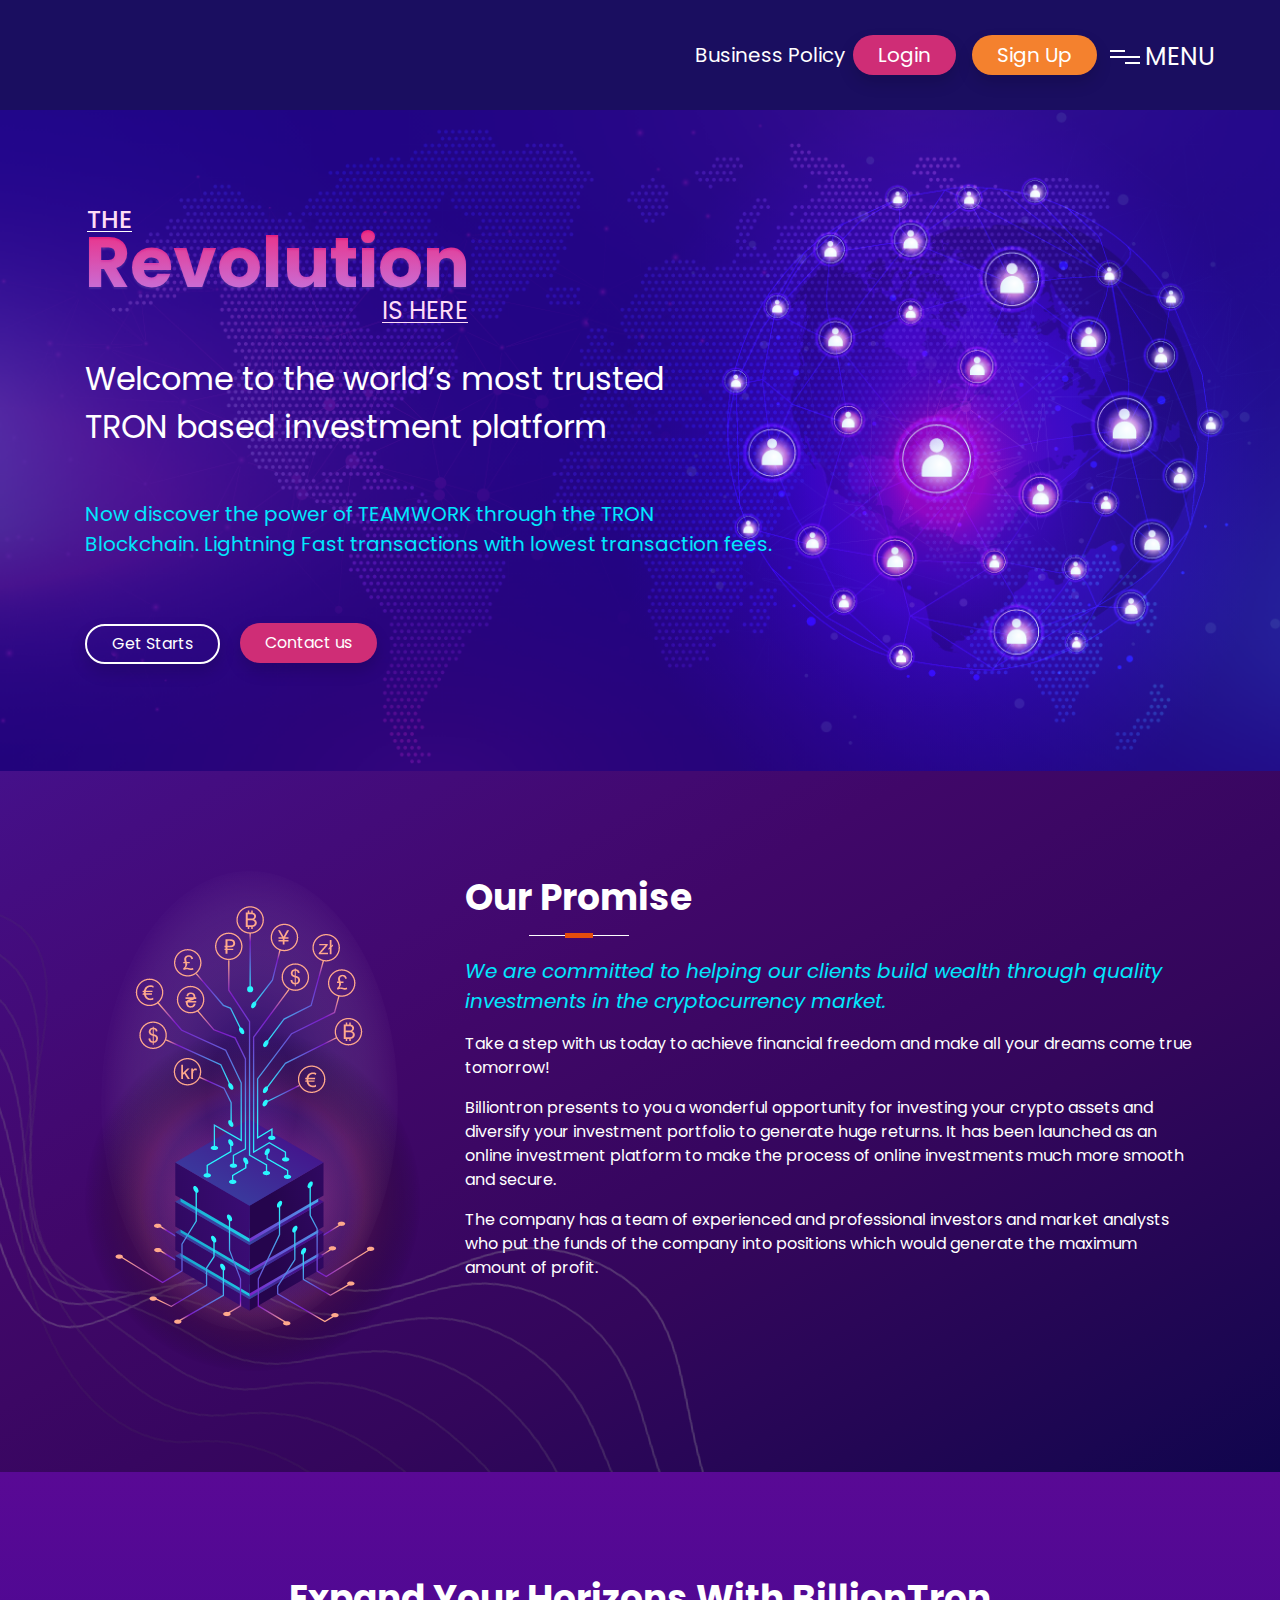
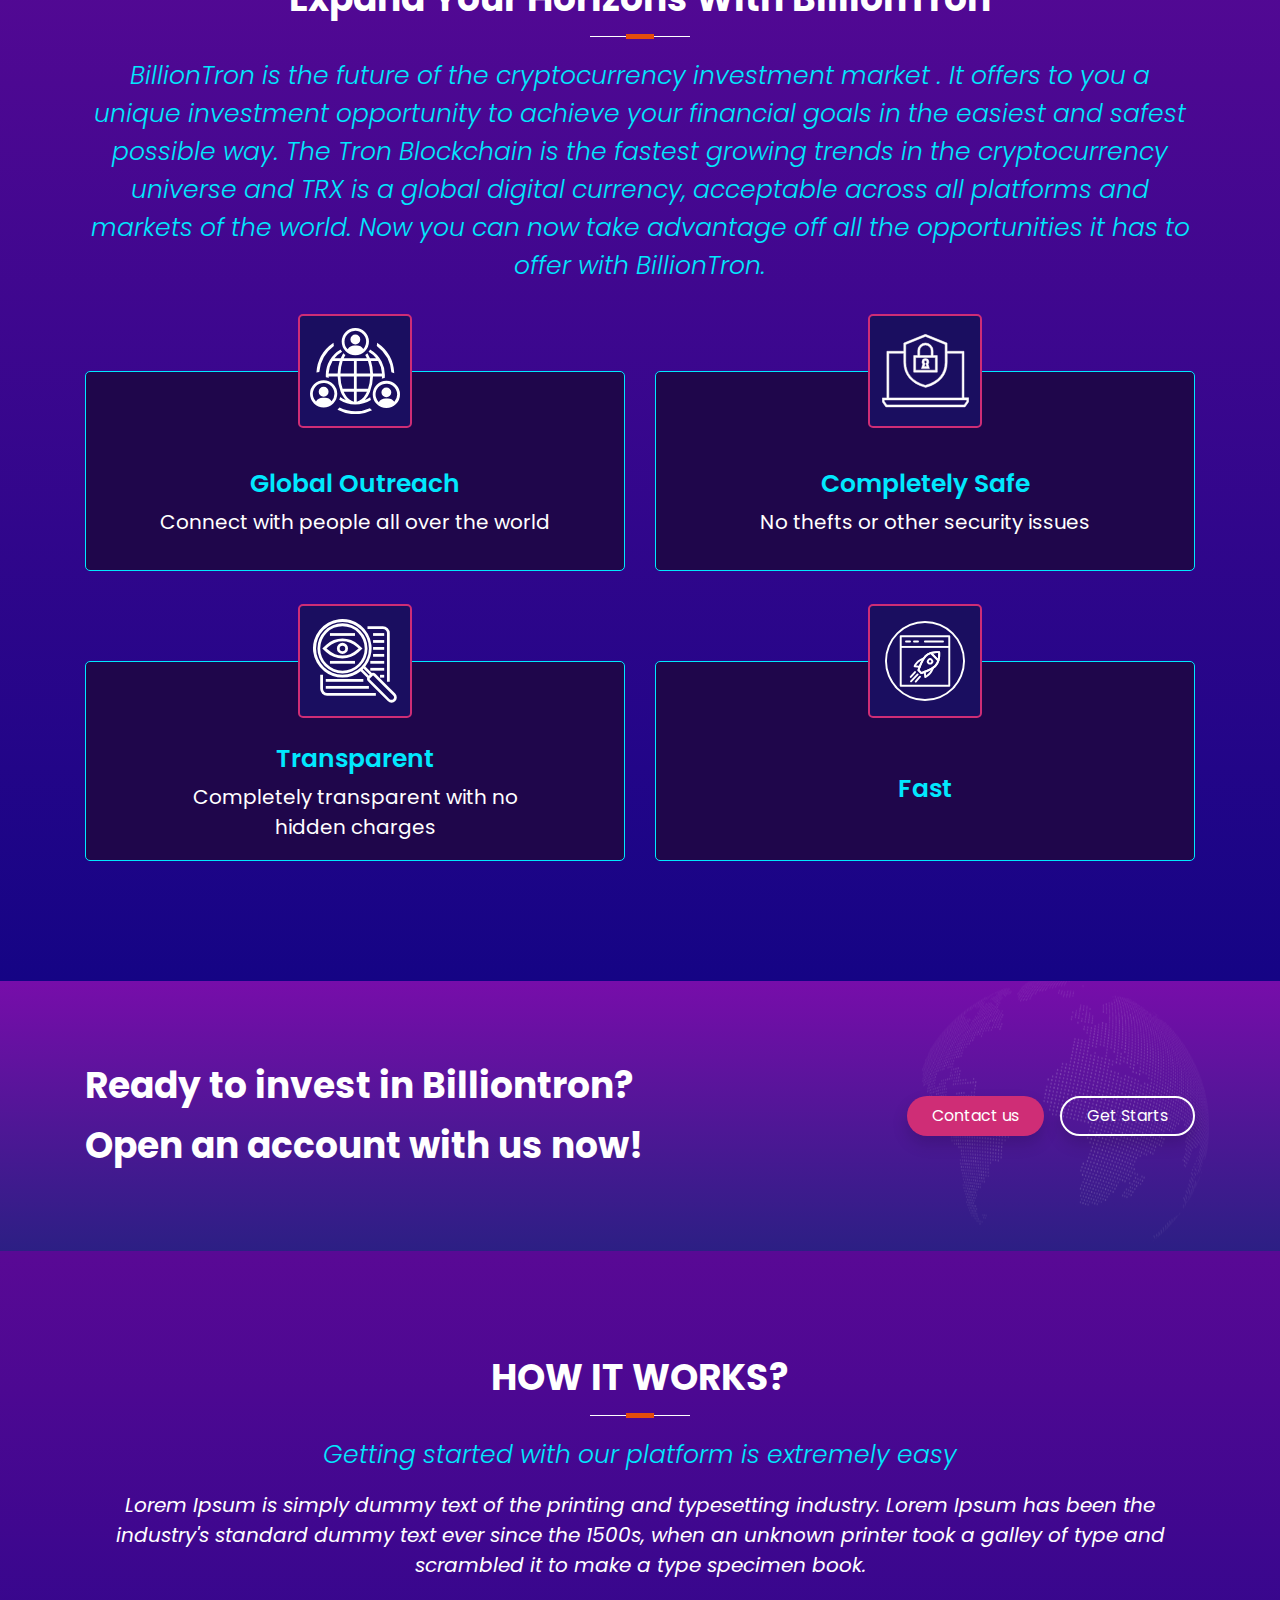
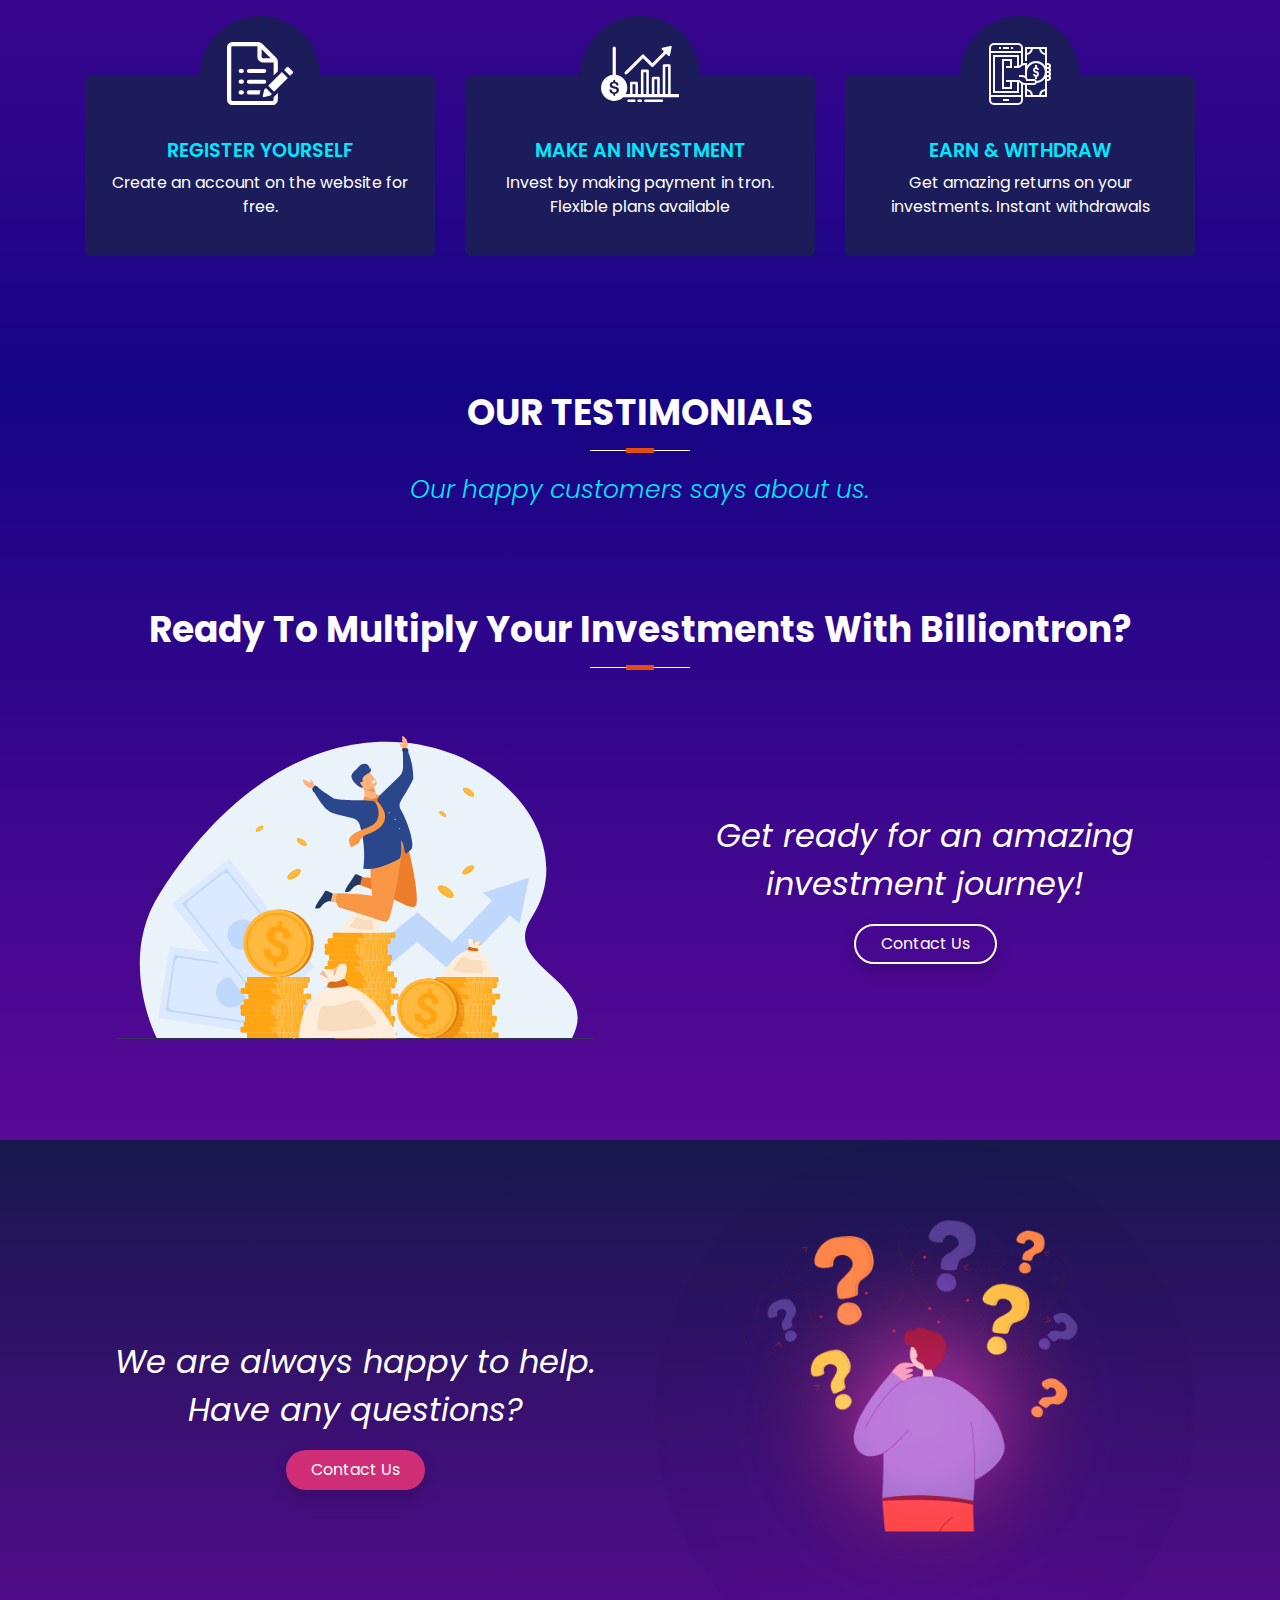
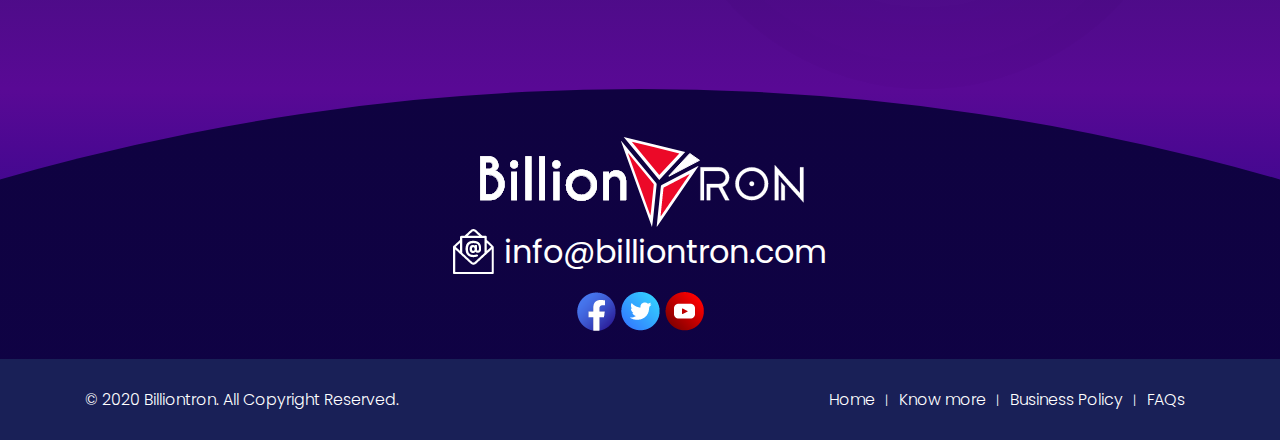
<file: index.html>
<!doctype html>
<html lang="en">
  <head>
    <!-- Required meta tags -->
    <meta charset="utf-8">
    <meta name="viewport" content="width=device-width, initial-scale=1, shrink-to-fit=no">
    <!-- Bootstrap CSS -->
    <link rel="stylesheet" href="assets/css/bootstrap.min.css">
    <link rel="stylesheet" href="assets/css/style.css">
    <link rel="preconnect" href="https://fonts.googleapis.com">
    <link rel="preconnect" href="https://fonts.gstatic.com" crossorigin>
    <link href="https://fonts.googleapis.com/css2?family=Poppins:wght@300;400;500;600;700&display=swap" rel="stylesheet">
    <link rel="stylesheet" href="https://cdnjs.cloudflare.com/ajax/libs/animate.css/4.1.1/animate.min.css" />
    
    <link rel="icon" href="favicon.ico" type="image/x-icon"/>
    <link rel="icon" type="image/png" sizes="16x16" href="assets/images/favicon-16x16.png">
    <title>Billiontron</title>
  </head>
  <body>
    
    <div id="wrapper">
        <section class="bg-blue h-110 d-flex align-items-center header">
            <div class="container">
                <div class="row">
                    <div class="col-sm-4 logo">                         
                          <a href="index.html">
                              <!-- <img src="assets/images/logo.png" class="img-fluid animate__animated animate__flash" alt="Billiontron"> -->
                          </a>     
                    </div>

                    <div class="col-sm-8">
                        <ul class="top-navbar">
                            <li><a href="business-plan.html">Business&nbsp;policy</a></li>
                            <li><a href="login.html" class="btn-rounded bg-pink font-20 ml-2 shadow">Login</a></li>
                            <li><a href="registration.html" class="btn-rounded bg-orange font-20 ml-3 mr-2 shadow">Sign&nbsp;Up</a></li>
                            <li>
                              
                              <div class="menu-icon animate__animated animate__flash" >
                                <span class="menu-icon__line menu-icon__line-left"></span>
                                <span class="menu-icon__line"></span>
                                <span class="menu-icon__line menu-icon__line-right"></span>
                                <span class="menu">MENU</span>
                               
                              </div> 
                              
                              <div class="nav">
                                <div class="nav__content">
                                  <ul class="nav__list">
                                    <li class="nav__list-item"><a href="/">Home</a></li>
                                    <li class="nav__list-item"><a href="about-us.html">About</a></li>
                                    <li class="nav__list-item"><a href="business-plan.html">Business Policy</a></li>
                                    <li class="nav__list-item"><a href="faq.html">FAQ</a></li>
                                    <li class="nav__list-item"><a href="/">Contact Us</a></li>
                                  </ul>
                                </div>
                              </div>
                              </li>
                        </ul>                        
                    </div>
                </div>
            </div>

        </section>

        <section class="banner">
          <div class="container">
            <div class="row">
                <div class="col-sm-12">
                     <div class="revolution">
                       <div class="the">the</div>
                       <span>Revolution</span>
                      <div class="is-here">is here</div></div>
                     <div class="text-white font-32">
                      Welcome to the world’s most trusted <span class="d-block"></span>
                      TRON based investment platform
                     </div>
                      <p class="font-20 text-lightblue py-5">Now discover the power of TEAMWORK through the TRON <span class="d-block"></span>
                      Blockchain. Lightning Fast transactions with lowest transaction fees.</p>

                      <span>
                        <a href="javascript:void();" class="btn btn-rounded bdr-2 font-99 mr-3 shadow">Get Starts</a>
                        <a href="javascript:void();" class="btn-rounded bg-pink font-99 shadow">Contact us</a>
                      </span>
                </div>
            </div>
          </div>
        </section>

        <main>
            
            

            <section class="bg-dark-blue our-promise">
              <div class="line-bg pad-100">
              <div class="container">
                <div class="row">
                  <div class="col-12 col-md-4">
                      <img src="assets/images/our-promise.png" class="img-fluid mx-auto d-bloack">
                  </div>

                  <div class="col-12 col-md-8 heading-inline">
                      <div class="heading text-white font-">
                        Our promise
                      </div>

                      <p class="font-itelic text-lightblue font-600">We are committed to helping our clients build wealth through quality investments in the cryptocurrency market.</p>

                      <p class="text-white">Take a step with us today to achieve financial freedom and make all your dreams come true tomorrow!</p>

                      <p class="text-white">Billiontron presents to you a wonderful opportunity for investing your crypto assets and diversify your investment portfolio to generate huge returns. It has been launched as an online investment platform to make the process of online investments much more smooth and secure.</p>

                      <p class="text-white">The company has a team of experienced and professional investors and market analysts who put the funds of the company into positions which would generate the maximum amount of profit.</p>
                  </div>
                </div>
              </div>
              </div>              
            </section>

            

            <section class="bg-purpal-blue pad-100">
              <div class="container">
                <div class="row">
                  <div class="col-12">
                    <div class="heading font-32 text-white font-700">
                      Expand your horizons with BillionTron
                  </div>
                  </div>

                  <div class="col-12">
                    <p class="subtitle text-lightblue text-center">BillionTron is the future of the cryptocurrency investment market . It offers to you a unique investment opportunity to achieve your financial goals in the easiest and safest possible way. The Tron Blockchain is the fastest growing trends in the cryptocurrency universe and TRX is a global digital currency, acceptable across all platforms and markets of the world. Now you can now take advantage off all the opportunities it has to offer with BillionTron.</p>
                  </div>
                </div>

                <div class="row mt-10 mt-70">
                  <div class="col-sm-6 col-md-6">
                    <div class="feture-box">
                        <div class="icon-box">
                          <svg xmlns="http://www.w3.org/2000/svg" width="90" height="86.012" viewBox="0 0 90 86.012">
                            <path id="Path_7268" data-name="Path 7268" d="M71.753,24.882a21.865,21.865,0,0,0,.391-3.169,39,39,0,0,1,17.129,30.5,21.644,21.644,0,0,0-2.873-.942A36.172,36.172,0,0,0,71.753,24.882Zm-42.859,0a21.867,21.867,0,0,1-.391-3.169A39.006,39.006,0,0,0,11.409,51.579a21.848,21.848,0,0,1,2.869-.674A36.182,36.182,0,0,1,28.894,24.882ZM64.878,87.134a36.139,36.139,0,0,1-30.331-.566,21.928,21.928,0,0,1-2.05,2.118,38.945,38.945,0,0,0,34.565.54A21.911,21.911,0,0,1,64.878,87.134ZM95,73.484A13.626,13.626,0,1,1,81.374,59.858,13.641,13.641,0,0,1,95,73.484Zm-2.813,0A10.814,10.814,0,1,0,73.734,81.13,7.912,7.912,0,0,1,80.451,77.4h2.444a7.913,7.913,0,0,1,6.473,3.364A10.779,10.779,0,0,0,92.187,73.484ZM81.374,66.445A4.928,4.928,0,1,0,86.3,71.373,4.928,4.928,0,0,0,81.374,66.445ZM32.253,72.854A13.626,13.626,0,1,1,18.626,59.228,13.641,13.641,0,0,1,32.253,72.854Zm-2.813,0A10.814,10.814,0,1,0,10.987,80.5,7.91,7.91,0,0,1,17.7,76.766h2.444a7.913,7.913,0,0,1,6.473,3.364A10.776,10.776,0,0,0,29.44,72.854ZM18.626,65.816a4.928,4.928,0,1,0,4.928,4.928A4.928,4.928,0,0,0,18.626,65.816Zm2.146-11.8a29.564,29.564,0,0,1,14.821-25.6,16.65,16.65,0,0,0,1.525,2.368,26.919,26.919,0,0,0-7.613,6.48h6.206a31.691,31.691,0,0,1,1.876-3.852q.365-.63.749-1.218a16.655,16.655,0,0,0,2.141,1.872q-.231.367-.455.754c-.449.775-.863,1.594-1.249,2.444h23.1c-.386-.85-.8-1.668-1.249-2.443q-.223-.387-.455-.755a16.81,16.81,0,0,0,2.141-1.872q.384.588.749,1.218a31.545,31.545,0,0,1,1.876,3.852h6.206a26.919,26.919,0,0,0-7.613-6.48,16.706,16.706,0,0,0,1.525-2.368A29.536,29.536,0,0,1,79.721,57.051a16.623,16.623,0,0,0-2.908.608c.1-.738.175-1.485.214-2.241H68a45.323,45.323,0,0,1-3.024,15.249,27.018,27.018,0,0,1-5.132,8.326,26.648,26.648,0,0,0,5.39-2.806,16.508,16.508,0,0,0,.724,2.885,29.453,29.453,0,0,1-31.684-.265,16.469,16.469,0,0,0,.806-2.847A26.673,26.673,0,0,0,40.8,78.993a23.561,23.561,0,0,1-3.215-4.375,27.114,27.114,0,0,1-1.917-3.951,45.274,45.274,0,0,1-3.024-15.249H23.622c.027.52.071,1.036.127,1.548a16.519,16.519,0,0,0-2.877-.633C20.812,55.568,20.772,54.795,20.772,54.013ZM65.958,40.072A45.826,45.826,0,0,1,68,52.607h9.025a26.552,26.552,0,0,0-3.895-12.535ZM51.73,52.607H65.188A42.358,42.358,0,0,0,63,40.072H51.73Zm0,15.249h11.3a42.429,42.429,0,0,0,2.155-12.437H51.73Zm0,12.775c3.311-.572,6.428-3.156,8.9-7.42a28.264,28.264,0,0,0,1.294-2.542H51.73Zm-2.812-9.962H38.728a28.284,28.284,0,0,0,1.294,2.543c2.468,4.264,5.585,6.848,8.9,7.42ZM35.46,52.607H48.918V40.072H37.648A42.325,42.325,0,0,0,35.46,52.607Zm0,2.813a42.408,42.408,0,0,0,2.155,12.437h11.3V55.42ZM23.622,52.607h9.025a45.776,45.776,0,0,1,2.044-12.535H27.518A26.535,26.535,0,0,0,23.622,52.607ZM36.7,20.62A13.627,13.627,0,1,1,50.324,34.246,13.641,13.641,0,0,1,36.7,20.62Zm2.813,0A10.778,10.778,0,0,0,42.7,28.282a7.91,7.91,0,0,1,6.727-3.751h2.444a7.91,7.91,0,0,1,6.46,3.347A10.812,10.812,0,1,0,39.51,20.62Zm10.842,2.818a4.928,4.928,0,1,0-4.928-4.928A4.928,4.928,0,0,0,50.352,23.438Z" transform="translate(-5 -6.994)" fill="#fff"/>
                          </svg>
                          
                        </div>
                        <h5>Global Outreach</h5>
                        <p>Connect with people all over the world</p>
                        
                    </div>
                  </div>

                  <div class="col-sm-6 col-md-6">
                    <div class="feture-box">
                        <div class="icon-box">
                          <svg xmlns="http://www.w3.org/2000/svg" width="87" height="73.154" viewBox="0 0 87 73.154">
                            <g id="Group_658" data-name="Group 658" transform="translate(0.45 -4.73)">
                              <path id="Path_7283" data-name="Path 7283" d="M81.546,68.653V22.036h-16.9V13.848L42.984,5,21.326,13.848v8.188H4.422V68.653H-.2v3.962l3.566,5.018H82.6l3.7-5.15V68.521H81.546ZM23.307,15.169,42.984,7.113l19.677,8.056v17.96c0,11.093-6.867,19.281-19.413,22.847l-.264.132c-.132,0-.264-.132-.4-.132-12.414-3.7-19.281-11.753-19.281-22.847ZM6.4,24.017H21.326v9.112c0,12.018,7.4,20.866,20.734,24.7.264.132.528.132.792.264l.264.132.792-.264c13.47-3.83,20.866-12.678,20.866-24.827V24.017H79.7V68.653H6.4ZM84.319,71.955l-2.641,3.7H4.422l-2.641-3.7V70.634H84.319Z" transform="translate(0 0)" fill="#fff" stroke="#fff9f9" stroke-width="0.5"/>
                              <path id="Path_7284" data-name="Path 7284" d="M37.424,33.437,36.1,28.947a3.238,3.238,0,0,0,.792-2.113,3.434,3.434,0,1,0-6.867,0,3,3,0,0,0,.792,2.113L29.5,33.437Zm-3.962-8.056a1.466,1.466,0,0,1,1.453,1.453,1.2,1.2,0,0,1-.528,1.056l-.528.4.924,3.169H32.273l.924-3.169-.528-.4a1.63,1.63,0,0,1-.528-1.056A1.284,1.284,0,0,1,33.462,25.381Z" transform="translate(9.522 5.899)" fill="#fff" stroke="#fff9f9" stroke-width="0.5"/>
                              <path id="Path_7285" data-name="Path 7285" d="M47.107,24.114H43.013V19.36a7.66,7.66,0,1,0-15.319,0v4.754H23.6v16.64H47.239V24.114ZM29.675,19.36a5.679,5.679,0,1,1,11.357,0v4.754H29.675ZM45.126,38.773H25.581V26.095H45.258V38.773Z" transform="translate(7.631 2.148)" fill="#fff" stroke="#fff9f9" stroke-width="0.5"/>
                            </g>
                          </svg>
                        </div>
                        <h5>Completely Safe</h5>
                        <p>No thefts or other security issues</p>

                    </div>
                  </div>

                  <div class="col-sm-6 col-md-6">
                    <div class="feture-box">
                        <div class="icon-box">
                          <svg xmlns="http://www.w3.org/2000/svg" width="83.778" height="83.701" viewBox="0 0 83.778 83.701">
                            <g id="Group_2788" data-name="Group 2788" transform="translate(255.185 71.142)">
                              <path id="Path_18526" data-name="Path 18526" d="M-232.435-54A5.581,5.581,0,0,0-238-48.435a5.581,5.581,0,0,0,5.565,5.565,5.581,5.581,0,0,0,5.565-5.565A5.581,5.581,0,0,0-232.435-54Zm0,8.347a2.79,2.79,0,0,1-2.782-2.782,2.79,2.79,0,0,1,2.782-2.782,2.79,2.79,0,0,1,2.782,2.782A2.79,2.79,0,0,1-232.435-45.653Z" transform="translate(6.722 6.705)" fill="#fff"/>
                              <path id="Path_18527" data-name="Path 18527" d="M-212.33-50.94a23.75,23.75,0,0,0-32.135,0l-4.034,3.756,4.034,3.756a23.75,23.75,0,0,0,32.135,0l4.034-3.756Zm-1.809,5.425a20.792,20.792,0,0,1-28.24,0l-1.948-1.669,1.948-1.669a20.792,20.792,0,0,1,28.24,0l1.948,1.669Z" transform="translate(2.615 5.453)" fill="#fff"/>
                              <path id="Path_18528" data-name="Path 18528" d="M-172.99,3.482l-19.754-19.754a3.5,3.5,0,0,0-3.617-.835l-6.538-6.538a29.365,29.365,0,0,0-4.73-41.178,29.274,29.274,0,0,0-41.178,4.869,28.957,28.957,0,0,0,4.869,41.039,29.273,29.273,0,0,0,36.448,0l6.538,6.538a3.5,3.5,0,0,0,.835,3.617l19.754,19.754a5.29,5.29,0,0,0,7.512,0,5.421,5.421,0,0,0-.139-7.512ZM-252.145-41.73a26.42,26.42,0,0,1,26.432-26.432A26.42,26.42,0,0,1-199.282-41.73,26.42,26.42,0,0,1-225.714-15.3,26.42,26.42,0,0,1-252.145-41.73Zm46.6,21.006.835-.835,6.26,6.26-.835.835Zm28.8,30.466a2.645,2.645,0,0,1-1.809-.7l-19.754-19.754a.522.522,0,0,1,0-.835h0l.974-.974.835-.835.974-.974h0a.522.522,0,0,1,.835,0l19.754,19.754a2.6,2.6,0,0,1,0,3.617A2.93,2.93,0,0,1-176.746,9.742Z" transform="translate(0)" fill="#fff"/>
                              <path id="Path_18529" data-name="Path 18529" d="M-226.96-68A25.114,25.114,0,0,0-252-42.96a25.114,25.114,0,0,0,25.04,25.04,25.114,25.114,0,0,0,25.04-25.04A25.114,25.114,0,0,0-226.96-68Zm0,47.3A22.324,22.324,0,0,1-249.218-42.96,22.324,22.324,0,0,1-226.96-65.218,22.324,22.324,0,0,1-204.7-42.96,22.324,22.324,0,0,1-226.96-20.7Z" transform="translate(1.246 1.229)" fill="#fff"/>
                              <path id="Path_18530" data-name="Path 18530" d="M-196.524-59.044v48.69h2.782v-48.69A6.888,6.888,0,0,0-200.7-66H-216v2.782h15.3A4.1,4.1,0,0,1-196.524-59.044Z" transform="translate(15.327 2.011)" fill="#fff"/>
                              <path id="Path_18531" data-name="Path 18531" d="M-247.218-17.089V-31H-250v13.911a6.888,6.888,0,0,0,6.956,6.956h48.69v-2.782h-48.69A4.1,4.1,0,0,1-247.218-17.089Z" transform="translate(2.028 15.701)" fill="#fff"/>
                              <rect id="Rectangle_2043" data-name="Rectangle 2043" width="11.129" height="2.782" transform="translate(-195.109 -57.033)" fill="#fff"/>
                              <rect id="Rectangle_2044" data-name="Rectangle 2044" width="11.129" height="2.782" transform="translate(-195.109 -50.077)" fill="#fff"/>
                              <rect id="Rectangle_2045" data-name="Rectangle 2045" width="11.129" height="2.782" transform="translate(-195.109 -43.122)" fill="#fff"/>
                              <rect id="Rectangle_2046" data-name="Rectangle 2046" width="11.129" height="2.782" transform="translate(-195.109 -36.166)" fill="#fff"/>
                              <rect id="Rectangle_2047" data-name="Rectangle 2047" width="13.911" height="2.782" transform="translate(-197.891 -29.21)" fill="#fff"/>
                              <rect id="Rectangle_2048" data-name="Rectangle 2048" width="13.911" height="2.782" transform="translate(-197.891 -22.254)" fill="#fff"/>
                              <rect id="Rectangle_2049" data-name="Rectangle 2049" width="4.173" height="2.782" transform="translate(-188.153 -15.299)" fill="#fff"/>
                              <rect id="Rectangle_2050" data-name="Rectangle 2050" width="37.561" height="2.782" transform="translate(-242.408 -11.125)" fill="#fff"/>
                              <rect id="Rectangle_2051" data-name="Rectangle 2051" width="43.125" height="2.782" transform="translate(-242.408 -4.17)" fill="#fff"/>
                              <rect id="Rectangle_2052" data-name="Rectangle 2052" width="25.04" height="2.782" transform="translate(-238.234 -29.21)" fill="#fff"/>
                              <rect id="Rectangle_2053" data-name="Rectangle 2053" width="25.04" height="2.782" transform="translate(-238.234 -57.033)" fill="#fff"/>
                            </g>
                          </svg>
                        </div>
                        <h5>Transparent</h5>
                          <p>Completely transparent with no<span class="d-block"></span> hidden charges</p>
                    </div>
                  </div>

                  <div class="col-sm-6 col-md-6">
                    <div class="feture-box">
                        <div class="icon-box">
                          <svg xmlns="http://www.w3.org/2000/svg" width="80" height="80" viewBox="0 0 80 80">
                            <g id="Group_650" data-name="Group 650" transform="translate(-2 -2)">
                              <g id="Group_657" data-name="Group 657" transform="translate(2 2)">
                                <path id="Path_7269" data-name="Path 7269" d="M42,82A40,40,0,1,1,82,42,40.045,40.045,0,0,1,42,82ZM42,3.935A38.064,38.064,0,1,0,80.064,42,38.107,38.107,0,0,0,42,3.935Z" transform="translate(-2 -2)" fill="#fff"/>
                                <g id="Group_656" data-name="Group 656" transform="translate(14.751 14.194)">
                                  <g id="Group_652" data-name="Group 652">
                                    <g id="Group_650-2" data-name="Group 650">
                                      <rect id="Rectangle_77" data-name="Rectangle 77" width="48.562" height="1.935" transform="translate(0.968 10.767)" fill="#fff"/>
                                      <path id="Path_7270" data-name="Path 7270" d="M74.394,75.613H25.832a.968.968,0,0,1-.968-.968V24.968A.968.968,0,0,1,25.832,24H74.394a.968.968,0,0,1,.968.968V74.645A.968.968,0,0,1,74.394,75.613ZM26.8,73.677H73.426V25.935H26.8Z" transform="translate(-24.864 -24)" fill="#fff"/>
                                    </g>
                                    <g id="Group_651" data-name="Group 651" transform="translate(5.279 5.395)">
                                      <path id="Path_7271" data-name="Path 7271" d="M38.025,34.3H34.014a.968.968,0,0,1,0-1.935h4.012a.968.968,0,0,1,0,1.935Z" transform="translate(-33.046 -32.362)" fill="#fff"/>
                                      <path id="Path_7272" data-name="Path 7272" d="M50.421,34.3H46.41a.968.968,0,0,1,0-1.935h4.012a.968.968,0,0,1,0,1.935Z" transform="translate(-37.445 -32.362)" fill="#fff"/>
                                      <path id="Path_7273" data-name="Path 7273" d="M81.357,34.3H63.3a.968.968,0,0,1,0-1.935H81.357a.968.968,0,1,1,0,1.935Z" transform="translate(-43.439 -32.362)" fill="#fff"/>
                                    </g>
                                  </g>
                                  <g id="Group_655" data-name="Group 655" transform="translate(10.036 15.959)">
                                    <g id="Group_653" data-name="Group 653" transform="translate(3.902)">
                                      <path id="Path_7274" data-name="Path 7274" d="M56.211,71.665a.968.968,0,0,1-.687-.286l-2.9-2.922a.968.968,0,0,1-.24-.959,47.849,47.849,0,0,1,2.728-7.023,29.421,29.421,0,0,1,4.357-7.2l0,0c4.239-4.53,10.99-4.733,14.641-4.448a.967.967,0,0,1,.89.9c.254,3.693.022,10.52-4.387,14.754a27.937,27.937,0,0,1-7.159,4.4,47.125,47.125,0,0,1-6.966,2.748A.976.976,0,0,1,56.211,71.665Zm-1.8-4.16L56.485,69.6a45.445,45.445,0,0,0,6.128-2.465,26.149,26.149,0,0,0,6.663-4.055c3.539-3.4,3.976-8.908,3.843-12.379-3.415-.153-8.839.27-12.231,3.892a28.018,28.018,0,0,0-4.03,6.722A46.111,46.111,0,0,0,54.407,67.5Z" transform="translate(-48.553 -48.737)" fill="#fff"/>
                                      <path id="Path_7275" data-name="Path 7275" d="M70.1,66.031a3.15,3.15,0,0,1-2.25-.938,3.213,3.213,0,0,1,0-4.514,3.167,3.167,0,0,1,4.5,0,3.213,3.213,0,0,1,0,4.514h0A3.15,3.15,0,0,1,70.1,66.031Zm1.563-1.62h0ZM70.1,61.576a1.226,1.226,0,0,0-.876.366,1.274,1.274,0,0,0,0,1.788,1.26,1.26,0,0,0,1.752,0,1.274,1.274,0,0,0,0-1.788A1.224,1.224,0,0,0,70.1,61.576Z" transform="translate(-53.728 -52.606)" fill="#fff"/>
                                      <path id="Path_7276" data-name="Path 7276" d="M52.515,68.73a.739.739,0,0,1-.075,0l-5.078-.391a.967.967,0,0,1-.85-1.249c.757-2.459,3.712-6.177,9.55-8.563a.968.968,0,1,1,.694,1.807c-4.463,1.834-6.85,4.392-7.876,6.181l3.71.286a.968.968,0,0,1-.074,1.932Z" transform="translate(-46.468 -52.184)" fill="#fff"/>
                                      <path id="Path_7277" data-name="Path 7277" d="M63.555,84.189a.969.969,0,0,1-.965-.895L62.2,78.176a.968.968,0,1,1,1.93-.146l.283,3.738c1.768-1.037,4.287-3.432,6.1-7.893a.95.95,0,0,1,.24-.4,1,1,0,0,1,.255-.184A.968.968,0,0,1,72.34,74.52c-2.365,5.88-6.055,8.86-8.5,9.625A.957.957,0,0,1,63.555,84.189Z" transform="translate(-52.05 -57.414)" fill="#fff"/>
                                      <path id="Path_7278" data-name="Path 7278" d="M80.112,59.086a.968.968,0,0,1-.687-.286l-7.484-7.544a.968.968,0,0,1,.4-1.606,23.744,23.744,0,0,1,8.625-.828.967.967,0,0,1,.891.9,24.707,24.707,0,0,1-.82,8.677.965.965,0,0,1-.926.688ZM74.5,51.093l5.081,5.122a23.88,23.88,0,0,0,.387-5.515A22.463,22.463,0,0,0,74.5,51.093Z" transform="translate(-55.407 -48.738)" fill="#fff"/>
                                      <path id="Path_7279" data-name="Path 7279" d="M56.211,72.143a.968.968,0,0,1-.687-.286l-2.9-2.922a.968.968,0,0,1-.24-.959,47.849,47.849,0,0,1,2.728-7.023,29.421,29.421,0,0,1,4.357-7.2,13.568,13.568,0,0,1,6.018-3.624.971.971,0,0,1,.973.243l7.484,7.544a.969.969,0,0,1,.24.96,13.755,13.755,0,0,1-3.567,6.077,27.937,27.937,0,0,1-7.159,4.4A47.123,47.123,0,0,1,56.492,72.1.983.983,0,0,1,56.211,72.143Zm-1.8-4.16,2.078,2.094a45.442,45.442,0,0,0,6.128-2.465,26.149,26.149,0,0,0,6.663-4.055,11.593,11.593,0,0,0,2.881-4.7l-6.649-6.7a11.4,11.4,0,0,0-4.622,2.912,28.019,28.019,0,0,0-4.028,6.72A46.193,46.193,0,0,0,54.407,67.983Z" transform="translate(-48.553 -49.215)" fill="#fff"/>
                                    </g>
                                    <g id="Group_654" data-name="Group 654" transform="translate(0 19.911)">
                                      <path id="Path_7280" data-name="Path 7280" d="M41.839,92.113a.968.968,0,0,1-.7-1.635l6.612-6.944a.968.968,0,0,1,1.4,1.334L42.54,91.812A.965.965,0,0,1,41.839,92.113Z" transform="translate(-40.58 -80.888)" fill="#fff"/>
                                      <path id="Path_7281" data-name="Path 7281" d="M49.051,93.7a.967.967,0,0,1-.728-1.605L52.609,87.2a.968.968,0,1,1,1.456,1.275l-4.286,4.894A.965.965,0,0,1,49.051,93.7Z" transform="translate(-43.139 -82.178)" fill="#fff"/>
                                      <path id="Path_7282" data-name="Path 7282" d="M41.388,86.427a.968.968,0,0,1-.728-1.605l4.286-4.893A.968.968,0,0,1,46.4,81.2L42.116,86.1A.965.965,0,0,1,41.388,86.427Z" transform="translate(-40.42 -79.599)" fill="#fff"/>
                                    </g>
                                  </g>
                                </g>
                              </g>
                            </g>
                          </svg>
                          
                          </svg>
                          
                        </div>
                        <h5>Fast</h5>
                          <p></p>
                    </div>
                  </div>
                </div>

          
              </div> 
            </section>

            <section class="cta ">
              <div class="container">
                <div class="row">
                  <div class="col-12 position-relative cta-bg d-flex align-items-center justify-content-between">

                    <span class="title text-white font-700">
                        Ready to invest in Billiontron?<span class="d-block"></span>
                        Open an account with us now!
                    </span>
                    
                    <span>
                      <a href="javascript:void();" class="btn btn-rounded bdr-2 font-99 ml-3 shadow float-right">Get Starts</a>
                      <a href="javascript:void();" class="btn-rounded bg-pink font-99 shadow  float-right">Contact us</a>
                    </span>
                   

                    

                  </div>
                </div>
              </div>
            </section>

            <!-- How it works -->
            <section class="bg-purpal-blue pad-100">
              <div class="container">
                <div class="row">
                  <div class="col-12">
                    <div class="heading font-32 text-white font-700"> HOW IT WORKS? </div>
                  </div>
                  <div class="col-12">
                    <p class="subtitle text-lightblue text-center">Getting started with our platform is extremely easy</p>
                  </div>
                  <div class="col-12">
                    <p class="font-itelic text-white text-center">Lorem Ipsum is simply dummy text of the printing and typesetting industry. Lorem Ipsum has been the industry's standard dummy text ever since the 1500s, when an unknown printer took a galley of type and scrambled it to make a type specimen book. </p>
                  </div>
                </div>

                <div class="row">
                  <div class="col-sm-4">
                    <div class="how-it-work-box text-center">
                      <svg xmlns="http://www.w3.org/2000/svg" width="66.133" height="63.2" viewBox="0 0 66.133 63.2">
                        <g id="Group_671" data-name="Group 671" transform="translate(167.5 69.4)">
                          <path id="Path_7389" data-name="Path 7389" d="M-147.6-15.4h-1.114a2.094,2.094,0,0,0-2.088,2.088,2.094,2.094,0,0,0,2.088,2.088h1.114a2.094,2.094,0,0,0,2.088-2.088A2.094,2.094,0,0,0-147.6-15.4Z" transform="translate(-5.076 -16.414)" fill="#fff"/>
                          <path id="Path_7390" data-name="Path 7390" d="M-147.6-30.7h-1.114a2.094,2.094,0,0,0-2.088,2.088,2.141,2.141,0,0,0,2.088,2.088h1.114a2.094,2.094,0,0,0,2.088-2.088A2.094,2.094,0,0,0-147.6-30.7Z" transform="translate(-5.076 -11.763)" fill="#fff"/>
                          <path id="Path_7391" data-name="Path 7391" d="M-147.6,0h-1.114A2.094,2.094,0,0,0-150.8,2.088a2.094,2.094,0,0,0,2.088,2.088h1.114a2.094,2.094,0,0,0,2.088-2.088A2.094,2.094,0,0,0-147.6,0Z" transform="translate(-5.076 -21.095)" fill="#fff"/>
                          <path id="Path_7392" data-name="Path 7392" d="M-119.481-13.212a2.094,2.094,0,0,0-2.088-2.088h-15.243a2.094,2.094,0,0,0-2.088,2.088,2.094,2.094,0,0,0,2.088,2.088h15.243A2.051,2.051,0,0,0-119.481-13.212Z" transform="translate(-8.693 -16.444)" fill="#fff"/>
                          <path id="Path_7393" data-name="Path 7393" d="M-121.569-30.7h-15.243a2.094,2.094,0,0,0-2.088,2.088,2.141,2.141,0,0,0,2.088,2.088h15.243a2.094,2.094,0,0,0,2.088-2.088A2.094,2.094,0,0,0-121.569-30.7Z" transform="translate(-8.693 -11.763)" fill="#fff"/>
                          <path id="Path_7394" data-name="Path 7394" d="M-138.9,2.058a2.094,2.094,0,0,0,2.088,2.088h10.51l.974-4.246h-11.485A2.154,2.154,0,0,0-138.9,2.058Z" transform="translate(-8.693 -21.065)" fill="#fff"/>
                          <path id="Path_7395" data-name="Path 7395" d="M-120.865-11.7a1.322,1.322,0,0,1-1.322,1.322h-39.744a1.322,1.322,0,0,1-1.322-1.322V-63.9a1.28,1.28,0,0,1,1.322-1.322h24.849V-54.5a5.466,5.466,0,0,0,5.5,5.5h10.719V-35.99l4.246-4.246v-9.4a5.474,5.474,0,0,0-1.6-3.9L-132.489-67.8a5.474,5.474,0,0,0-3.9-1.6h-25.545a5.525,5.525,0,0,0-5.568,5.5v52.2a5.571,5.571,0,0,0,5.568,5.5h39.813a5.51,5.51,0,0,0,5.5-5.5V-18.38l-4.246,4.246Zm-11.972-50.532,9.048,9.048h-7.726a1.322,1.322,0,0,1-1.322-1.322Z" fill="#fff"/>
                          <rect id="Rectangle_81" data-name="Rectangle 81" width="19.419" height="8.352" transform="translate(-126.303 -25.548) rotate(-45)" fill="#fff"/>
                          <path id="Path_7396" data-name="Path 7396" d="M-114.476,5.848l5.359-1.253a1.423,1.423,0,0,0,.626-.348l1.531-1.531L-112.875-3.2l-1.531,1.531a1.346,1.346,0,0,0-.348.626l-1.253,5.359A1.31,1.31,0,0,0-114.476,5.848Z" transform="translate(-15.647 -20.122)" fill="#fff"/>
                          <path id="Path_7397" data-name="Path 7397" d="M-76.769-29.083l-4.176-4.176a1.3,1.3,0,0,0-1.81,0L-85.4-30.615l5.916,5.916,2.645-2.645A1.164,1.164,0,0,0-76.769-29.083Z" transform="translate(-24.955 -10.874)" fill="#fff"/>
                        </g>
                      </svg>                      
                      <h6 class="text-lightblue">REGISTER YOURSELF</h6>
                      <p class="text-white">Create an account on the website for free.</p>
                    </div>
                  </div>

                  <div class="col-sm-4">
                    <div class="how-it-work-box text-center">
                      <svg xmlns="http://www.w3.org/2000/svg" width="78.818" height="55.979" viewBox="0 0 78.818 55.979">
                        <g id="Group_673" data-name="Group 673" transform="translate(-22.077 -89.857)">
                          <path id="Path_7400" data-name="Path 7400" d="M99.3,139.734H91.754V111.3a1.276,1.276,0,0,0-1.275-1.275H85.095A1.275,1.275,0,0,0,83.82,111.3v28.429H80.837v-16a1.275,1.275,0,0,0-1.275-1.275H74.179a1.275,1.275,0,0,0-1.275,1.275v16H69.921V116.576a1.276,1.276,0,0,0-1.275-1.275H63.263a1.275,1.275,0,0,0-1.275,1.275v23.158H59.005V128.723a1.275,1.275,0,0,0-1.275-1.275H52.347a1.276,1.276,0,0,0-1.275,1.275v11.011H46.788A13.129,13.129,0,0,0,36.915,120.5V93.681a1.594,1.594,0,0,0-3.189,0v26.792a13.135,13.135,0,1,0,10.654,22.45H99.3a1.594,1.594,0,1,0,0-3.189ZM86.37,112.58H89.2v27.154H86.37ZM75.454,125.013h2.832v14.721H75.454Zm-10.916-7.162H67.37v21.883H64.538ZM53.621,130h2.832v9.735H53.621Zm-21.2,8.948a3.864,3.864,0,0,1-1.316-1.275,2.892,2.892,0,0,1-.506-1.55,1.051,1.051,0,0,1,1.077-1.061.914.914,0,0,1,.644.243,1.91,1.91,0,0,1,.449.721,4.816,4.816,0,0,0,.49.947A1.986,1.986,0,0,0,34,137.6a2.736,2.736,0,0,0,1.255.247,2.831,2.831,0,0,0,1.737-.5,1.5,1.5,0,0,0,.668-1.243,1.315,1.315,0,0,0-.36-.959,2.327,2.327,0,0,0-.931-.563q-.57-.195-1.526-.413a11.2,11.2,0,0,1-2.141-.7,3.461,3.461,0,0,1-1.368-1.093,2.836,2.836,0,0,1-.506-1.72,2.954,2.954,0,0,1,.534-1.741,3.369,3.369,0,0,1,1.546-1.17,5.641,5.641,0,0,1,1.487-.36V126.38a.922.922,0,1,1,1.843,0V127.4a4.949,4.949,0,0,1,.941.211,4,4,0,0,1,1.324.72,3.012,3.012,0,0,1,.769.943,2.175,2.175,0,0,1,.243.963,1.14,1.14,0,0,1-.3.773.968.968,0,0,1-.757.344.869.869,0,0,1-.628-.207,2.771,2.771,0,0,1-.465-.676,3.065,3.065,0,0,0-.777-1.048,2.272,2.272,0,0,0-1.457-.377,2.523,2.523,0,0,0-1.5.409,1.188,1.188,0,0,0-.571.984,1,1,0,0,0,.194.615,1.637,1.637,0,0,0,.534.445,3.619,3.619,0,0,0,.688.291q.348.105,1.15.308a18.037,18.037,0,0,1,1.817.518,5.521,5.521,0,0,1,1.385.688,2.833,2.833,0,0,1,.891,1.024,3.281,3.281,0,0,1,.32,1.518,3.488,3.488,0,0,1-.555,1.935,3.684,3.684,0,0,1-1.623,1.344,5.446,5.446,0,0,1-1.62.432c0,.013,0,.026,0,.039v1.027a.922.922,0,1,1-1.843,0V139.6c0-.013,0-.025,0-.038A5.045,5.045,0,0,1,32.423,138.946Z" transform="translate(0 -1.854)" fill="#fff"/>
                          <path id="Path_7401" data-name="Path 7401" d="M163.225,118.365a1.59,1.59,0,0,0,1.127-.467l15.764-15.763,8.256,8.256a1.594,1.594,0,0,0,2.255,0l12.683-12.684,1.981,1.981a1.063,1.063,0,0,0,1.791-.529l1.718-8.016a1.063,1.063,0,0,0-1.262-1.262L199.521,91.6a1.063,1.063,0,0,0-.529,1.791l2.063,2.063L189.5,107.009l-8.256-8.256a1.6,1.6,0,0,0-2.255,0L162.1,115.643a1.594,1.594,0,0,0,1.128,2.722Z" transform="translate(-116.043)" fill="#fff"/>
                          <path id="Path_7402" data-name="Path 7402" d="M185.3,407h-5.713a1.275,1.275,0,1,0,0,2.551H185.3a1.275,1.275,0,1,0,0-2.551Z" transform="translate(-129.912 -263.716)" fill="#fff"/>
                          <path id="Path_7403" data-name="Path 7403" d="M241.488,407h-2.1a1.275,1.275,0,1,0,0,2.551h2.1a1.275,1.275,0,1,0,0-2.551Z" transform="translate(-179.639 -263.716)" fill="#fff"/>
                          <path id="Path_7404" data-name="Path 7404" d="M295.683,407h-16.47a1.275,1.275,0,0,0,0,2.551h16.47a1.275,1.275,0,1,0,0-2.551Z" transform="translate(-212.757 -263.716)" fill="#fff"/>
                        </g>
                      </svg>
                                
                      <h6 class="text-lightblue">MAKE AN INVESTMENT</h6>
                      <p class="text-white">Invest by making payment in tron. Flexible plans available</p>
                    </div>
                  </div>

                  <div class="col-sm-4">
                    <div class="how-it-work-box text-center">
                      <svg xmlns="http://www.w3.org/2000/svg" width="62" height="62" viewBox="0 0 62 62">
                        <g id="Group_672" data-name="Group 672" transform="translate(-1 -1)">
                          <path id="Path_7398" data-name="Path 7398" d="M62.22,26A2.987,2.987,0,0,0,60,21H59V5H37V19h2V12.92A7,7,0,0,0,44.92,7h6.16A7,7,0,0,0,57,12.92V23.695a10.974,10.974,0,0,0-18,0V21H37a6.986,6.986,0,0,0-2,.309V6a5.006,5.006,0,0,0-5-5H6A5.006,5.006,0,0,0,1,6V58a5.006,5.006,0,0,0,5,5H30a5.006,5.006,0,0,0,5-5V42.691A6.986,6.986,0,0,0,37,43V55H59V39h1a2.987,2.987,0,0,0,2.22-5,2.954,2.954,0,0,0,0-4,2.954,2.954,0,0,0,0-4ZM61,32a1,1,0,0,1-1,1H59V31h1A1,1,0,0,1,61,32Zm-2-3V27h1a1,1,0,0,1,0,2Zm1-6a1,1,0,0,1,0,2H59V23ZM39,10.9V7h3.9A5.016,5.016,0,0,1,39,10.9ZM53.1,7H57v3.9A5.016,5.016,0,0,1,53.1,7ZM48,21a9,9,0,0,1,.8,17.959A3,3,0,0,0,46,37H39.729A6.254,6.254,0,0,0,39,35.673V30A9.01,9.01,0,0,1,48,21ZM6,3H30a3,3,0,0,1,3,3V9H3V6A3,3,0,0,1,6,3ZM30,61H6a3,3,0,0,1-3-3V55H33v3A3,3,0,0,1,30,61Zm3-8H3V11H33V22.274c-.065.045-.137.079-.2.126L31,23.75V13H5V51H31V40.25l1.8,1.35c.063.047.135.081.2.126Zm1-13-2.667-2H18v2h4v5H16V19h6v5H18v2h6V17H14V47H24V40h5v9H7V15H29v9H26v2h5.333L34,24a5.028,5.028,0,0,1,3-1V33.849A6.246,6.246,0,0,0,33.877,33H31v2h2.877a4.275,4.275,0,0,1,4.153,3.242l.189.758H46a1,1,0,1,1,0,2H37A5.028,5.028,0,0,1,34,40Zm12,3a2.96,2.96,0,0,0,2.831-2.042A10.99,10.99,0,0,0,57,36.305V47.08A7,7,0,0,0,51.08,53H44.92A7,7,0,0,0,39,47.08V43Zm-7,6.1A5.016,5.016,0,0,1,42.9,53H39ZM53.1,53A5.016,5.016,0,0,1,57,49.1V53ZM60,37H59V35h1a1,1,0,0,1,0,2Z" fill="#f8f8f9"/>
                          <path id="Path_7399" data-name="Path 7399" d="M48,33a1,1,0,0,1-1-1H45a3,3,0,0,0,2,2.816V37h2V34.816A2.993,2.993,0,0,0,48,29a1,1,0,1,1,1-1h2a3,3,0,0,0-2-2.816V23H47v2.184A2.993,2.993,0,0,0,48,31a1,1,0,0,1,0,2Z" fill="#f8f8f9"/>
                          <rect id="Rectangle_82" data-name="Rectangle 82" width="6" height="2" transform="translate(15 5)" fill="#f8f8f9"/>
                          <rect id="Rectangle_83" data-name="Rectangle 83" width="2" height="2" transform="translate(23 5)" fill="#f8f8f9"/>
                          <rect id="Rectangle_84" data-name="Rectangle 84" width="2" height="2" transform="translate(11 5)" fill="#f8f8f9"/>
                          <rect id="Rectangle_85" data-name="Rectangle 85" width="6" height="2" transform="translate(15 57)" fill="#f8f8f9"/>
                        </g>
                      </svg>
                      
                      <h6 class="text-lightblue">EARN & WITHDRAW</h6>
                      <p class="text-white">Get amazing returns on your investments. Instant withdrawals</p>
                    </div>
                  </div>



                </div>
              </div>
            </section>
            <!-- How it works -->

            <section class="testimonials bg-blue-purpal pad-bottom-100">
                <div class="container">

                  <div class="row">
                    <div class="col-12">
                      <div class="heading font-32 text-white font-700">
                        OUR TESTIMONIALS
                    </div>
                    </div>
  
                    <div class="col-12">
                      <p class="subtitle text-lightblue text-center">Our happy customers says about us.</p>
                    </div>
                  </div>

                  <div class="row">
                    <div class="col-12 gtco-testimonials">
                      <!-- crousal -->
                      <div class="owl-carousel owl-carousel1 owl-theme">
                        <div>
                          <div class="card text-center"><img class="card-img-top" src="assets/images/testimonial_logo1.png" alt="">
                            <div class="card-body">
                              <h5>Max Gerbut </span>
                              </h5>
                              <p class="card-text">“ Thank you so much for our great experience with Billiontron Investment Network! We received dozens of investor requests, partnership, and cooperation leads since we started with you guys. It is a pleasure working with you. ” </p>
                            </div>
                          </div>
                        </div>
                        <div>
                          <div class="card text-center"><img class="card-img-top" src="assets/images/testimonial_logo2.png" alt="">
                            <div class="card-body">
                              <h5>Brian Greenwood </h5>
                              <p class="card-text">“ Billiontron has exceeded our expectations! Their help all the way through the process has been extraordinary and the consistent follow up with investors has been unparalleled. They have certainly "gone the extra mile". Well Done!” </p>
                            </div>
                          </div>
                        </div>
                        <div>
                          <div class="card text-center"><img class="card-img-top" src="assets/images/testimonial_logo3.png" alt="">
                            <div class="card-body">
                              <h5>Ray Magee
                              </h5>
                              <p class="card-text">“ I wrote this to illustrate that I am grateful to Billiontron for giving my company the platform to connect to real people who believe in what I'm trying to do in this world and to also encourage entrepreneurs on this journey to try their best, be patient, and then work hard to make something happen.! ” </p>
                            </div>
                          </div>
                        </div>
                        <div>
                      <div class="card text-center"><img class="card-img-top" src="assets/images/testimonial_logo1.png" alt="">
                            <div class="card-body">
                              <h5>Max Gerbut </span>
                              </h5>
                              <p class="card-text">“ Thank you so much for our great experience with Billiontron Investment Network! We received dozens of investor requests, partnership, and cooperation leads since we started with you guys. It is a pleasure working with you. ” </p>
                            </div>
                          </div>
                        
                        </div>
                      </div>
                      <!-- crousal -->
                    </div>
                  </div>

                </div>

                <section class="">
                  <div class="container">
                    <div class="row d-flex align-items-center justify-content-center">
                      <div class="col-12 pb-5">
                        <div class="heading font-32 text-white font-700 mt-5">
                          Ready to multiply your  investments with Billiontron?
                      </div>
                      </div>
                         
                          <div class="col-sm-6">
                            <img src="assets/images/get-ready.png" class="img-fluid mx-auto d-block">
                          </div>
                          <div class="col-sm-6 text-center">
                            <span class="contact-title">Get ready for an amazing 
                              <span class="d-block"></span>
                              investment journey!</span>
        
                            <a href="javascript:void();" class="btn-rounded bdr-2 font-99 mt-3  shadow">Contact Us</a>
                          </div>
        
                    </div>
                  </div>
                </section> 

            </section>


        </main>



        
      
        <section class="contact-bg">
          <div class="container">
            <div class="row d-flex align-items-center justify-content-center">
                  <div class="col-sm-6 text-center">
                    <span class="contact-title">We are always happy to help. <span class="d-block"></span>
                    Have any questions?</span>
                    <a href="javascript:void();" class="btn-rounded bg-pink font-99 mt-3  shadow">Contact Us</a>
                  </div>
                  <div class="col-sm-6">
                    <img src="assets/images/contact-us.png" class="img-fluid mx-auto d-block">
                  </div>

            </div>
          </div>
        </section>  



      <footer class="bg-purpal-blue">         
        <section class="footer">  
          <svg xmlns="http://www.w3.org/2000/svg" xmlns:xlink="http://www.w3.org/1999/xlink"  viewBox="0 0 1366 326">
            <defs>             
              <linearGradient id="linear-gradient" x1="0.5" x2="0.5" y2="1" gradientUnits="objectBoundingBox">
                <stop offset="0" stop-color="#0f0240"/>
                <stop offset="1" stop-color="#150485"/>
              </linearGradient>
            </defs>
            <g id="Scroll_Group_2" data-name="Scroll Group 2" transform="translate(-1782)" clip-path="url(#clip-path)" style="isolation: isolate">
              <g id="footer-section" transform="translate(1782 -4922)">
                <g id="Component_1_4" data-name="Component 1 – 4" transform="translate(-1782 4922)">
                  <circle id="Ellipse_235" data-name="Ellipse 235" cx="2465" cy="2465" r="2465" fill="url(#linear-gradient)"/>
                </g>
              </g>
            </g>
          </svg>

          <div class="container">
            <div class="row">
              <div class="col-sm-12 mt-5 footer-logo">
                <img src="assets/images/footer-logo.png" class="img-fluid mx-auto d-block">
              </div>
              <div class="col-12 email-text text-center">
                <a href="" class="email-box">                  
                  <img src="assets/images/email-icons.png" class="img-fluid">
                info@billiontron.com
                </a>
              </div>
              <div class="col-12">
                <ul class="social-media text-center">
                  <li><a href=""><img src="assets/images/facebook.png" class="img-fluid"></a></li>
                  <li><a href=""><img src="assets/images/twitter.png" class="img-fluid"></a></li>
                  <li><a href=""><img src="assets/images/youtube.png" class="img-fluid"></a></li>                
                </ul>
              </div>
            </div>
          </div> 
        </section>             
      
        <section class="copywrite">
          <div class="container">
            <div class="row">
              <div class="col-sm-6">
                <P>© 2020 Billiontron. All Copyright Reserved.</P>
              </div>

              <div class="col-sm-6">
                <ul class="footer-links">
                  <li><a href="/">Home</a></li>
                  <li><a href="know-more.html">Know more</a></li>
                  <li><a href="business-plan.html">Business Policy</a></li>
                  <li><a href="faq.html">FAQs</a></li>
                </ul>  
              </div>
            </div>
          </div>
        </section>
      </footer>
    </div>     
    <script src="assets/js/jquery.min.js"></script>    
    <script src="assets/js/popper.min.js"></script>
    <script src="assets/js/bootstrap.min.js"></script>     
    <script src="assets/js/owl.carousel.min.js"></script> 
    <script src="assets/js/custom.js"></script>     
  </body>
</html>
</file>
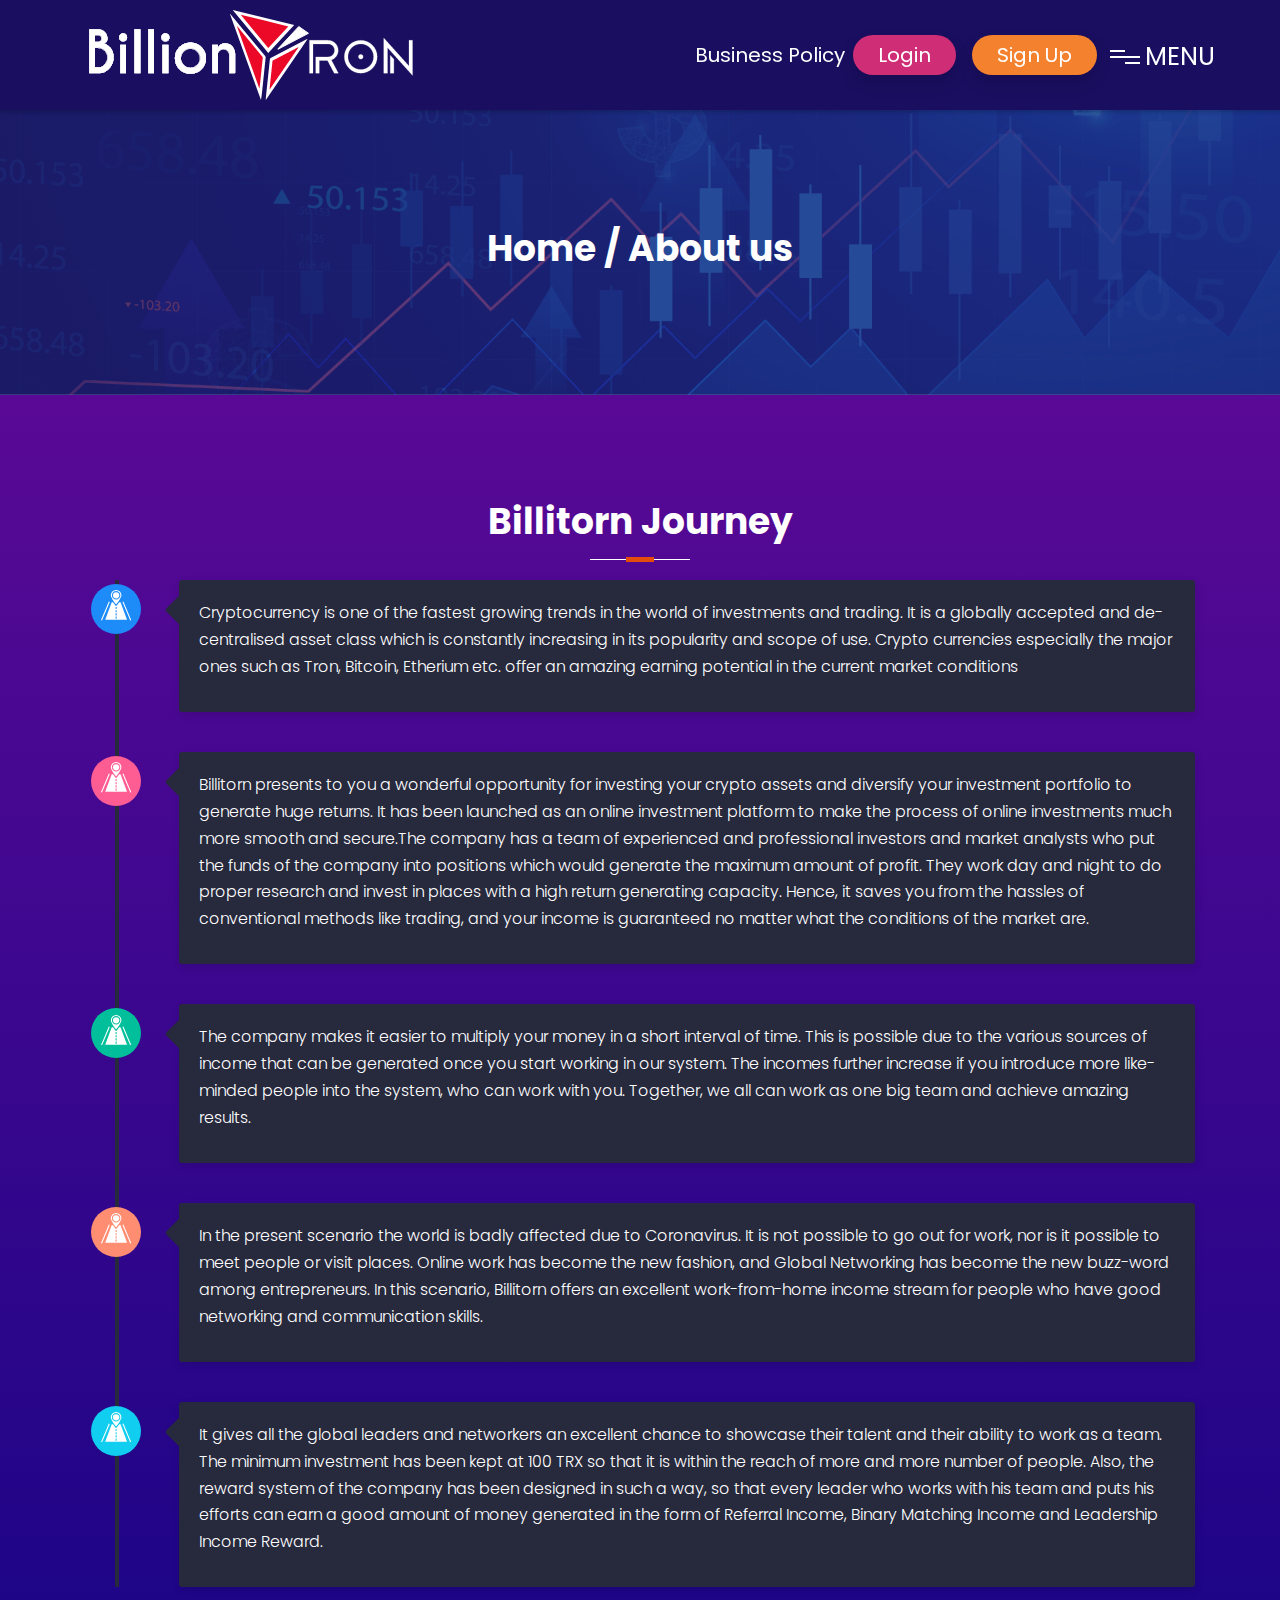
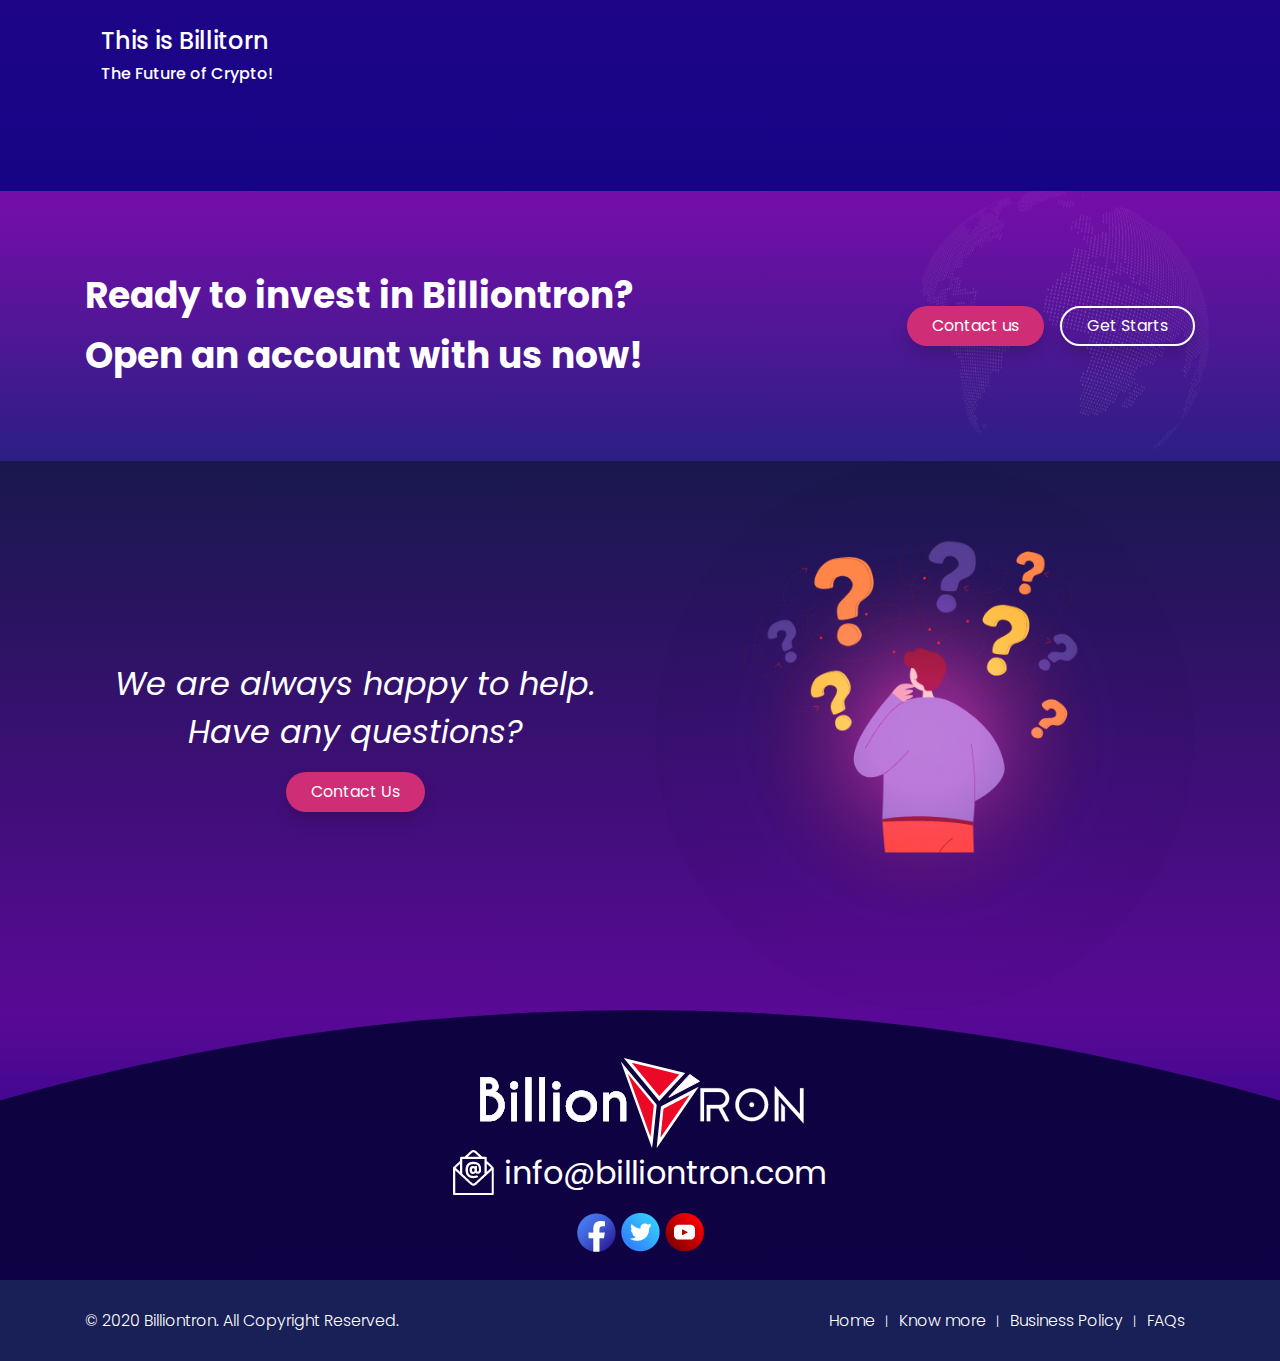
<file: about-us.html>
<!doctype html>
<html lang="en">
  <head>
    <!-- Required meta tags -->
    <meta charset="utf-8">
    <meta name="viewport" content="width=device-width, initial-scale=1, shrink-to-fit=no">
    <!-- Bootstrap CSS -->
    <link rel="stylesheet" href="assets/css/bootstrap.min.css">
    <link rel="stylesheet" href="assets/css/style.css">
    <link rel="preconnect" href="https://fonts.googleapis.com">
    <link rel="preconnect" href="https://fonts.gstatic.com" crossorigin>
    <link href="https://fonts.googleapis.com/css2?family=Poppins:wght@300;400;500;600;700&display=swap" rel="stylesheet">
    <title>Billiontron</title>
  </head>
  <body>
    
    <div id="wrapper">
        <section class="bg-blue h-110 d-flex align-items-center position-sticky">
            <div class="container">
                <div class="row">
                    <div class="col-sm-4 logo">
                        <a href="index.html">
                            <img src="assets/images/logo.png" class="img-fluid" alt="Billiontron">
                        </a>                       
                    </div>
                    <div class="col-sm-8">
                        <ul class="top-navbar">
                            <li><a href="business-plan.html">Business&nbsp;policy</a></li>
                            <li><a href="login.html" class="btn-rounded bg-pink font-20 ml-2 shadow">Login</a></li>
                            <li><a href="registration.html" class="btn-rounded bg-orange font-20 ml-3 mr-2 shadow">Sign&nbsp;Up</a></li>
                            <li>
                              
                              <div class="menu-icon">
                                <span class="menu-icon__line menu-icon__line-left"></span>
                                <span class="menu-icon__line"></span>
                                <span class="menu-icon__line menu-icon__line-right"></span>
                                <span class="menu">MENU</span>
                               
                              </div> 
                              
                              <div class="nav">
                                <div class="nav__content">
                                  <ul class="nav__list">
                                    <li class="nav__list-item"><a href="/">Home</a></li>
                                    <li class="nav__list-item"><a href="about-us.html">About</a></li>
                                    <li class="nav__list-item"><a href="business-plan.html">Business Policy</a></li>
                                    <li class="nav__list-item"><a href="faq.html">FAQ</a></li>
                                    <li class="nav__list-item"><a href="/">Contact Us</a></li>
                                  </ul>
                                </div>
                              </div>
                              </li>
                        </ul>                        
                    </div>
                </div>
            </div>

        </section>

        <section class="cms-page">
          <div class="container">
            <div class="row">
                <div class="col-sm-12">
                      <h1 class="cms-heading">
                        <a href="">Home</a><span class="ml-2">/</span> About us
                      </h1>
                </div>
            </div>
          </div>
        </section>

        <main>
            
         


            <section class="bg-purpal-blue pad-100">
              <div class="container">
                <div class="row">
                  <div class="col-12">
                    <div class="heading font-32 text-white font-700">
                        Billitorn Journey                 
                    </div>
                  </div>
                </div>

                <div class="row">
                  <div class="col-sm-12">
                    <div class="timeline">
                      <div class="timeline-container primary">
                        <div class="timeline-icon">
                          <svg xmlns="http://www.w3.org/2000/svg" width="30.263" height="30.445" viewBox="0 0 30.263 30.445">
                            <g id="noun_Road_2665827" transform="translate(-19.967 -20.588)">
                              <g id="Group_2815" data-name="Group 2815" transform="translate(19.968 20.589)">
                                <path id="Path_18748" data-name="Path 18748" d="M25.459,27c-1.335,1.9-2.6,3.4-2.709,3.527a.53.53,0,0,1-.808,0C21.831,30.4,20.568,28.9,19.233,27h-1.29L11.438,44.507H33.254L26.752,27ZM22.877,43.446H21.816V41.324h1.061Zm0-3.183H21.816V38.141h1.061Zm0-3.183H21.816V34.958h1.061Zm0-3.183H21.816V31.775h1.061Z" transform="translate(-7.215 -14.798)" fill="#fff"/>
                                <circle id="Ellipse_466" data-name="Ellipse 466" cx="3.144" cy="3.144" r="3.144" transform="translate(11.987 2.152)" fill="#fff"/>
                                <path id="Path_18749" data-name="Path 18749" d="M32.61,9.305a5.305,5.305,0,1,0-10.61,0c0,2.294,3.517,7.066,5.305,9.251C29.093,16.371,32.61,11.6,32.61,9.305Zm-9.549,0a4.244,4.244,0,1,1,4.244,4.244A4.244,4.244,0,0,1,23.061,9.305Z" transform="translate(-12.174 -4)" fill="#fff"/>
                                <rect id="Rectangle_2102" data-name="Rectangle 2102" width="20.147" height="1.061" transform="translate(0 30.033) rotate(-67.158)" fill="#fff"/>
                                <rect id="Rectangle_2103" data-name="Rectangle 2103" width="1.061" height="20.147" transform="translate(21.462 11.877) rotate(-22.846)" fill="#fff"/>
                              </g>
                            </g>
                          </svg>                          
                        </div>
                        <div class="timeline-body">
                          <!-- <h4 class="timeline-title"><span class="badge">Primary</span></h4> -->
                          <p>Cryptocurrency is one of the fastest growing trends in the world of investments and trading. It is a globally accepted and de-centralised asset class which is constantly increasing in its popularity and scope of use. Crypto currencies especially the major ones such as Tron, Bitcoin, Etherium etc. offer an amazing earning potential in the current market conditions</p>
                          <!-- <p class="timeline-subtitle"></p> -->
                        </div>
                      </div>
                      <div class="timeline-container danger">
                        <div class="timeline-icon">
                          <svg xmlns="http://www.w3.org/2000/svg" width="30.263" height="30.445" viewBox="0 0 30.263 30.445">
                            <g id="noun_Road_2665827" transform="translate(-19.967 -20.588)">
                              <g id="Group_2815" data-name="Group 2815" transform="translate(19.968 20.589)">
                                <path id="Path_18748" data-name="Path 18748" d="M25.459,27c-1.335,1.9-2.6,3.4-2.709,3.527a.53.53,0,0,1-.808,0C21.831,30.4,20.568,28.9,19.233,27h-1.29L11.438,44.507H33.254L26.752,27ZM22.877,43.446H21.816V41.324h1.061Zm0-3.183H21.816V38.141h1.061Zm0-3.183H21.816V34.958h1.061Zm0-3.183H21.816V31.775h1.061Z" transform="translate(-7.215 -14.798)" fill="#fff"/>
                                <circle id="Ellipse_466" data-name="Ellipse 466" cx="3.144" cy="3.144" r="3.144" transform="translate(11.987 2.152)" fill="#fff"/>
                                <path id="Path_18749" data-name="Path 18749" d="M32.61,9.305a5.305,5.305,0,1,0-10.61,0c0,2.294,3.517,7.066,5.305,9.251C29.093,16.371,32.61,11.6,32.61,9.305Zm-9.549,0a4.244,4.244,0,1,1,4.244,4.244A4.244,4.244,0,0,1,23.061,9.305Z" transform="translate(-12.174 -4)" fill="#fff"/>
                                <rect id="Rectangle_2102" data-name="Rectangle 2102" width="20.147" height="1.061" transform="translate(0 30.033) rotate(-67.158)" fill="#fff"/>
                                <rect id="Rectangle_2103" data-name="Rectangle 2103" width="1.061" height="20.147" transform="translate(21.462 11.877) rotate(-22.846)" fill="#fff"/>
                              </g>
                            </g>
                          </svg>
                        </div>
                        <div class="timeline-body">
                          <!-- <h4 class="timeline-title"><span class="badge"></span></h4> -->
                          <p>Billitorn presents to you a wonderful opportunity for investing your crypto assets and diversify your investment portfolio to generate huge returns. It has been launched as an online investment platform to make the process of online investments much more smooth and secure.The company has a team of experienced and professional investors and market analysts who put the funds of the company into positions which would generate the maximum amount of profit. They work day and night to do proper research and invest in places with a high return generating capacity. Hence, it saves you from the hassles of conventional methods like trading, and your income is guaranteed no matter what the conditions of the market are.</p>
                          <!-- <p class="timeline-subtitle"></p> -->
                        </div>
                      </div>
                      <div class="timeline-container success">
                        <div class="timeline-icon">
                          <svg xmlns="http://www.w3.org/2000/svg" width="30.263" height="30.445" viewBox="0 0 30.263 30.445">
                            <g id="noun_Road_2665827" transform="translate(-19.967 -20.588)">
                              <g id="Group_2815" data-name="Group 2815" transform="translate(19.968 20.589)">
                                <path id="Path_18748" data-name="Path 18748" d="M25.459,27c-1.335,1.9-2.6,3.4-2.709,3.527a.53.53,0,0,1-.808,0C21.831,30.4,20.568,28.9,19.233,27h-1.29L11.438,44.507H33.254L26.752,27ZM22.877,43.446H21.816V41.324h1.061Zm0-3.183H21.816V38.141h1.061Zm0-3.183H21.816V34.958h1.061Zm0-3.183H21.816V31.775h1.061Z" transform="translate(-7.215 -14.798)" fill="#fff"/>
                                <circle id="Ellipse_466" data-name="Ellipse 466" cx="3.144" cy="3.144" r="3.144" transform="translate(11.987 2.152)" fill="#fff"/>
                                <path id="Path_18749" data-name="Path 18749" d="M32.61,9.305a5.305,5.305,0,1,0-10.61,0c0,2.294,3.517,7.066,5.305,9.251C29.093,16.371,32.61,11.6,32.61,9.305Zm-9.549,0a4.244,4.244,0,1,1,4.244,4.244A4.244,4.244,0,0,1,23.061,9.305Z" transform="translate(-12.174 -4)" fill="#fff"/>
                                <rect id="Rectangle_2102" data-name="Rectangle 2102" width="20.147" height="1.061" transform="translate(0 30.033) rotate(-67.158)" fill="#fff"/>
                                <rect id="Rectangle_2103" data-name="Rectangle 2103" width="1.061" height="20.147" transform="translate(21.462 11.877) rotate(-22.846)" fill="#fff"/>
                              </g>
                            </g>
                          </svg>
                        </div>
                        <div class="timeline-body">
                          <!-- <h4 class="timeline-title"><span class="badge"></span></h4> -->
                          <p>The company makes it easier to multiply your money in a short interval of time. This is possible due to the various sources of income that can be generated once you start working in our system. The incomes further increase if you introduce more like-minded people into the system, who can work with you. Together, we all can work as one big team and achieve amazing results.</p>
                          <!-- <p class="timeline-subtitle"></p> -->
                        </div>
                      </div>
                      <div class="timeline-container warning">
                        <div class="timeline-icon">
                          <svg xmlns="http://www.w3.org/2000/svg" width="30.263" height="30.445" viewBox="0 0 30.263 30.445">
                            <g id="noun_Road_2665827" transform="translate(-19.967 -20.588)">
                              <g id="Group_2815" data-name="Group 2815" transform="translate(19.968 20.589)">
                                <path id="Path_18748" data-name="Path 18748" d="M25.459,27c-1.335,1.9-2.6,3.4-2.709,3.527a.53.53,0,0,1-.808,0C21.831,30.4,20.568,28.9,19.233,27h-1.29L11.438,44.507H33.254L26.752,27ZM22.877,43.446H21.816V41.324h1.061Zm0-3.183H21.816V38.141h1.061Zm0-3.183H21.816V34.958h1.061Zm0-3.183H21.816V31.775h1.061Z" transform="translate(-7.215 -14.798)" fill="#fff"/>
                                <circle id="Ellipse_466" data-name="Ellipse 466" cx="3.144" cy="3.144" r="3.144" transform="translate(11.987 2.152)" fill="#fff"/>
                                <path id="Path_18749" data-name="Path 18749" d="M32.61,9.305a5.305,5.305,0,1,0-10.61,0c0,2.294,3.517,7.066,5.305,9.251C29.093,16.371,32.61,11.6,32.61,9.305Zm-9.549,0a4.244,4.244,0,1,1,4.244,4.244A4.244,4.244,0,0,1,23.061,9.305Z" transform="translate(-12.174 -4)" fill="#fff"/>
                                <rect id="Rectangle_2102" data-name="Rectangle 2102" width="20.147" height="1.061" transform="translate(0 30.033) rotate(-67.158)" fill="#fff"/>
                                <rect id="Rectangle_2103" data-name="Rectangle 2103" width="1.061" height="20.147" transform="translate(21.462 11.877) rotate(-22.846)" fill="#fff"/>
                              </g>
                            </g>
                          </svg>
                        </div>
                        <div class="timeline-body">
                          <!-- <h4 class="timeline-title"><span class="badge">Warning</span></h4> -->
                          <p>In the present scenario the world is badly affected due to Coronavirus. It is not possible to go out for work, nor is it possible to meet people or visit places. Online work has become the new fashion, and Global Networking has become the new buzz-word among entrepreneurs. In this scenario, Billitorn offers an excellent work-from-home income stream for people who have good networking and communication skills.</p>
                          <!-- <p class="timeline-subtitle">1 Day Ago</p> -->
                        </div>
                      </div>
                      <div class="timeline-container info">
                        <div class="timeline-icon">
                          <svg xmlns="http://www.w3.org/2000/svg" width="30.263" height="30.445" viewBox="0 0 30.263 30.445">
                            <g id="noun_Road_2665827" transform="translate(-19.967 -20.588)">
                              <g id="Group_2815" data-name="Group 2815" transform="translate(19.968 20.589)">
                                <path id="Path_18748" data-name="Path 18748" d="M25.459,27c-1.335,1.9-2.6,3.4-2.709,3.527a.53.53,0,0,1-.808,0C21.831,30.4,20.568,28.9,19.233,27h-1.29L11.438,44.507H33.254L26.752,27ZM22.877,43.446H21.816V41.324h1.061Zm0-3.183H21.816V38.141h1.061Zm0-3.183H21.816V34.958h1.061Zm0-3.183H21.816V31.775h1.061Z" transform="translate(-7.215 -14.798)" fill="#fff"/>
                                <circle id="Ellipse_466" data-name="Ellipse 466" cx="3.144" cy="3.144" r="3.144" transform="translate(11.987 2.152)" fill="#fff"/>
                                <path id="Path_18749" data-name="Path 18749" d="M32.61,9.305a5.305,5.305,0,1,0-10.61,0c0,2.294,3.517,7.066,5.305,9.251C29.093,16.371,32.61,11.6,32.61,9.305Zm-9.549,0a4.244,4.244,0,1,1,4.244,4.244A4.244,4.244,0,0,1,23.061,9.305Z" transform="translate(-12.174 -4)" fill="#fff"/>
                                <rect id="Rectangle_2102" data-name="Rectangle 2102" width="20.147" height="1.061" transform="translate(0 30.033) rotate(-67.158)" fill="#fff"/>
                                <rect id="Rectangle_2103" data-name="Rectangle 2103" width="1.061" height="20.147" transform="translate(21.462 11.877) rotate(-22.846)" fill="#fff"/>
                              </g>
                            </g>
                          </svg>
                        </div>
                        <div class="timeline-body">
                          <!-- <h4 class="timeline-title"><span class="badge"></span></h4> -->
                          <p>It gives all the global leaders and networkers an excellent chance to showcase their talent and their ability to work as a team. The minimum investment has been kept at 100 TRX so that it is within the reach of more and more number of people. Also, the reward system of the company has been designed in such a way, so that every leader who works with his team and puts his efforts can earn a good amount of money generated in the form of Referral Income, Binary Matching Income and Leadership Income Reward.</p>
                          <!-- <p class="timeline-subtitle"></p> -->
                        </div>
                      </div>
                     
                    </div>
                  </div>
                </div>
                
                <div class="row">
                    <div class="col-sm-12 text-white">
                            <!-- <p>Cryptocurrency is one of the fastest growing trends in the world of investments and trading. It is a globally accepted and de-centralised asset class which is constantly increasing in its popularity and scope of use. Crypto currencies especially the major ones such as Tron, Bitcoin, Etherium etc. offer an amazing earning potential in the current market conditions</P>

                                <P>Billitorn presents to you a wonderful opportunity for investing your crypto assets and diversify your investment portfolio to generate huge returns. It has been launched as an online investment platform to make the process of online investments much more smooth and secure.The company has a team of experienced and professional investors and market analysts who put the funds of the company into positions which would generate the maximum amount of profit. They work day and night to do proper research and invest in places with a high return generating capacity. Hence, it saves you from the hassles of conventional methods like trading, and your income is guaranteed no matter what the conditions of the market are.</P>
                            
                                <P>The company makes it easier to multiply your money in a short interval of time. This is possible due to the various sources of income that can be generated once you start working in our system. The incomes further increase if you introduce more like-minded people into the system, who can work with you. Together, we all can work as one big team and achieve amazing results.</P>
                            
                                <P>In the present scenario the world is badly affected due to Coronavirus. It is not possible to go out for work, nor is it possible to meet people or visit places. Online work has become the new fashion, and Global Networking has become the new buzz-word among entrepreneurs. In this scenario, Billitorn offers an excellent work-from-home income stream for people who have good networking and communication skills.</P>
                            
                                <P>It gives all the global leaders and networkers an excellent chance to showcase their talent and their ability to work as a team. The minimum investment has been kept at 100 TRX so that it is within the reach of more and more number of people. Also, the reward system of the company has been designed in such a way, so that every leader who works with his team and puts his efforts can earn a good amount of money generated in the form of Referral Income, Binary Matching Income and Leadership Income Reward.</P> -->
                            
                            <P class="pl-3 h4">This is Billitorn</P>
                            <P class="pl-3 h6 font-300">The Future of Crypto!</p>
                    </div>
                </div>

              </div>
            </section>









            <section class="cta ">
              <div class="container">
                <div class="row">
                  <div class="col-12 position-relative cta-bg d-flex align-items-center justify-content-between">
                    <span class="title text-white font-700">
                        Ready to invest in Billiontron?<span class="d-block"></span>
                        Open an account with us now!
                    </span>                    
                    <span>
                      <a href="javascript:void();" class="btn btn-rounded bdr-2 font-99 ml-3 shadow float-right">Get Starts</a>
                      <a href="javascript:void();" class="btn-rounded bg-pink font-99 shadow  float-right">Contact us</a>
                    </span>
                  </div>
                </div>
              </div>
            </section>  
        </main>



        
      
        <section class="contact-bg ">
          <div class="container">
            <div class="row d-flex align-items-center justify-content-center">
                <div class="col-sm-6 text-center">
                  <span class="contact-title">We are always happy to help. <span class="d-block"></span>
                  Have any questions?</span>
                  <a href="javascript:void();" class="btn-rounded bg-pink font-99 mt-3  shadow">Contact Us</a>
                </div>
                <div class="col-sm-6">
                  <img src="assets/images/contact-us.png" class="img-fluid mx-auto d-block">
                </div>
            </div>
          </div>
        </section>  

    



        <footer class="bg-purpal-blue">         
          <section class="footer">  
            <svg xmlns="http://www.w3.org/2000/svg" xmlns:xlink="http://www.w3.org/1999/xlink"  viewBox="0 0 1366 326">
              <defs>             
                <linearGradient id="linear-gradient" x1="0.5" x2="0.5" y2="1" gradientUnits="objectBoundingBox">
                  <stop offset="0" stop-color="#0f0240"/>
                  <stop offset="1" stop-color="#150485"/>
                </linearGradient>
              </defs>
              <g id="Scroll_Group_2" data-name="Scroll Group 2" transform="translate(-1782)" clip-path="url(#clip-path)" style="isolation: isolate">
                <g id="footer-section" transform="translate(1782 -4922)">
                  <g id="Component_1_4" data-name="Component 1 – 4" transform="translate(-1782 4922)">
                    <circle id="Ellipse_235" data-name="Ellipse 235" cx="2465" cy="2465" r="2465" fill="url(#linear-gradient)"/>
                  </g>
                </g>
              </g>
            </svg>
  
            <div class="container">
              <div class="row">
                <div class="col-sm-12 mt-5 footer-logo">
                  <img src="assets/images/footer-logo.png" class="img-fluid mx-auto d-block">
                </div>
                <div class="col-12 email-text text-center">
                  <a href="" class="email-box">                  
                    <img src="assets/images/email-icons.png" class="img-fluid">
                  info@billiontron.com
                  </a>
                </div>
                <div class="col-12">
                  <ul class="social-media text-center">
                    <li><a href=""><img src="assets/images/facebook.png" class="img-fluid"></a></li>
                    <li><a href=""><img src="assets/images/twitter.png" class="img-fluid"></a></li>
                    <li><a href=""><img src="assets/images/youtube.png" class="img-fluid"></a></li>                
                  </ul>
                </div>
              </div>
            </div> 
          </section>             
        
          <section class="copywrite">
            <div class="container">
              <div class="row">
                <div class="col-sm-6">
                  <P>© 2020 Billiontron. All Copyright Reserved.</P>
                </div>
  
                <div class="col-sm-6">
                  <ul class="footer-links">
                    <li><a href="/">Home</a></li>
                    <li><a href="know-more.html">Know more</a></li>
                    <li><a href="business-plan.html">Business Policy</a></li>
                    <li><a href="faq.html">FAQs</a></li>
                  </ul>  
                </div>
              </div>
            </div>
          </section>
        </footer>
    </div>  
    
    
    <script src="assets/js/jquery.min.js"></script>    
    <script src="assets/js/popper.min.js"></script>
    <script src="assets/js/bootstrap.min.js"></script> 
    <script src="assets/js/owl.carousel.min.js"></script>     
    <script src="assets/js/custom.js"></script>     
  </body>
</html>
</file>
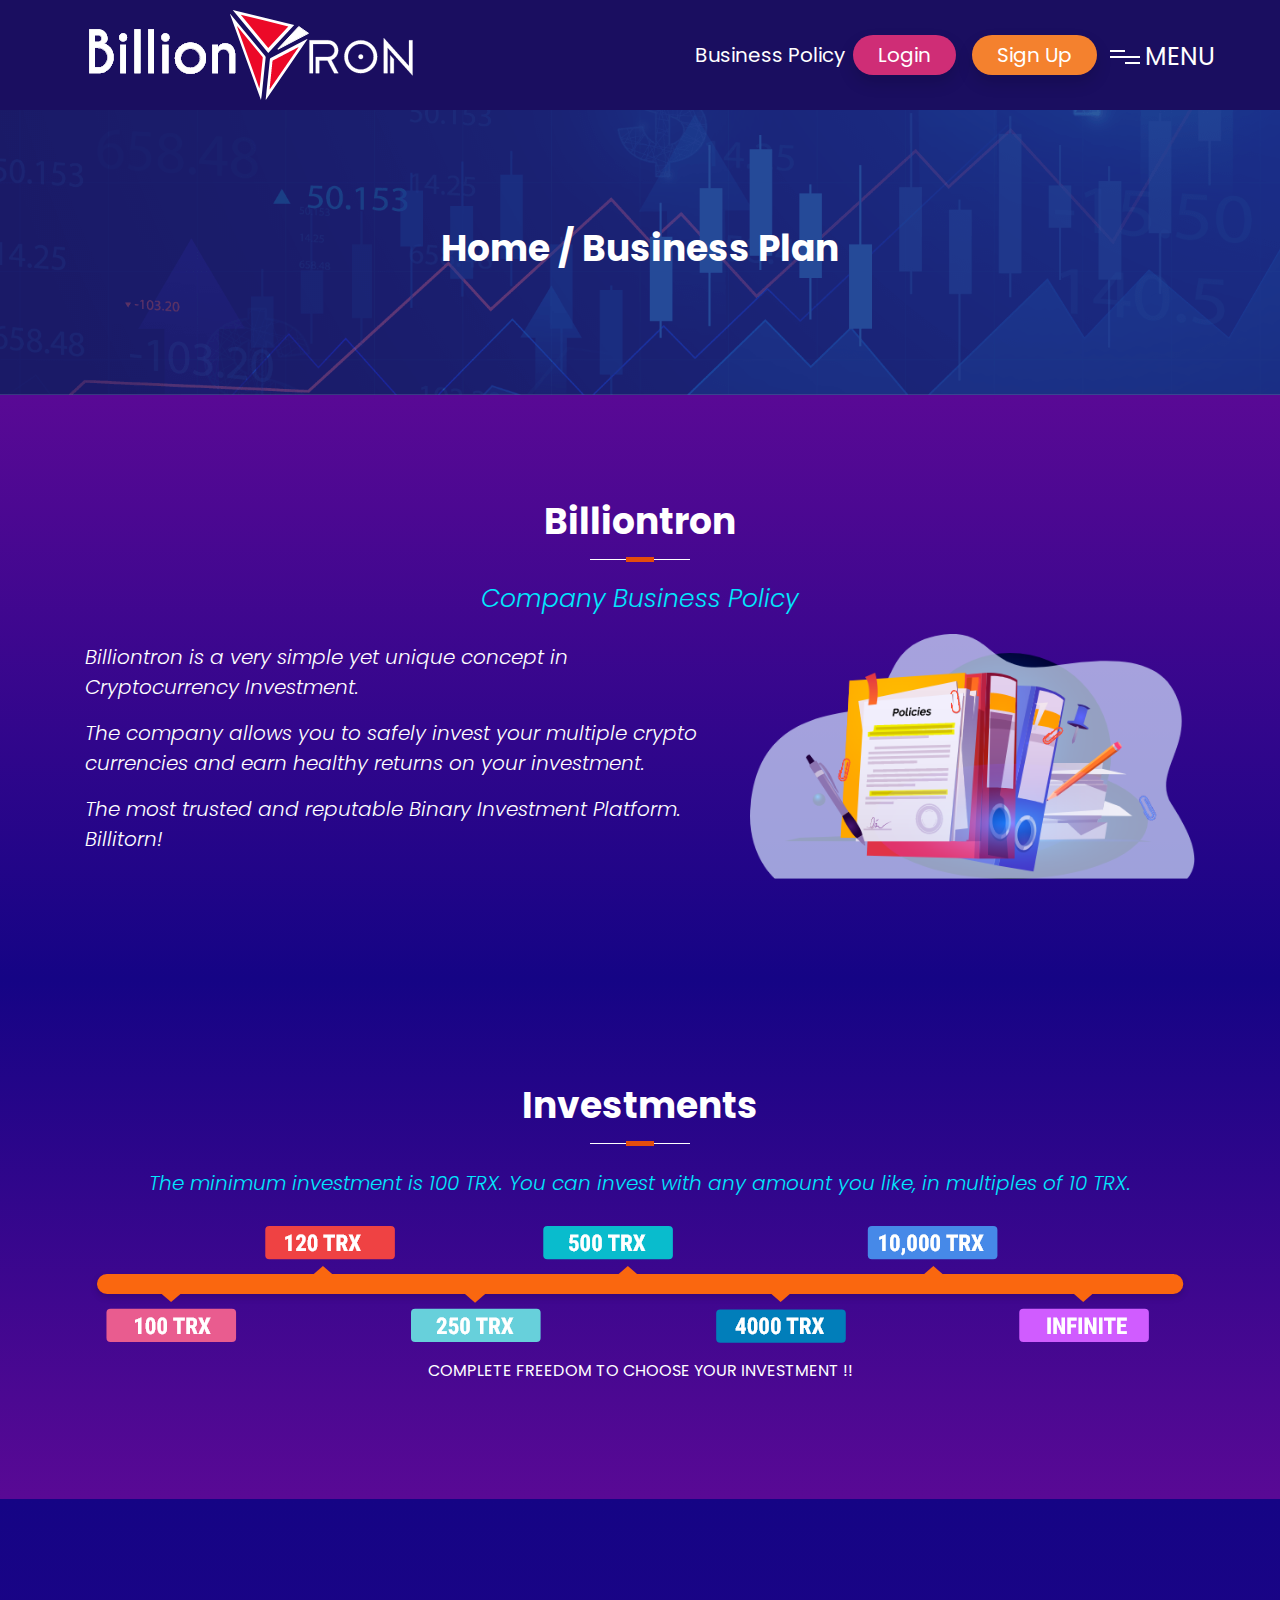
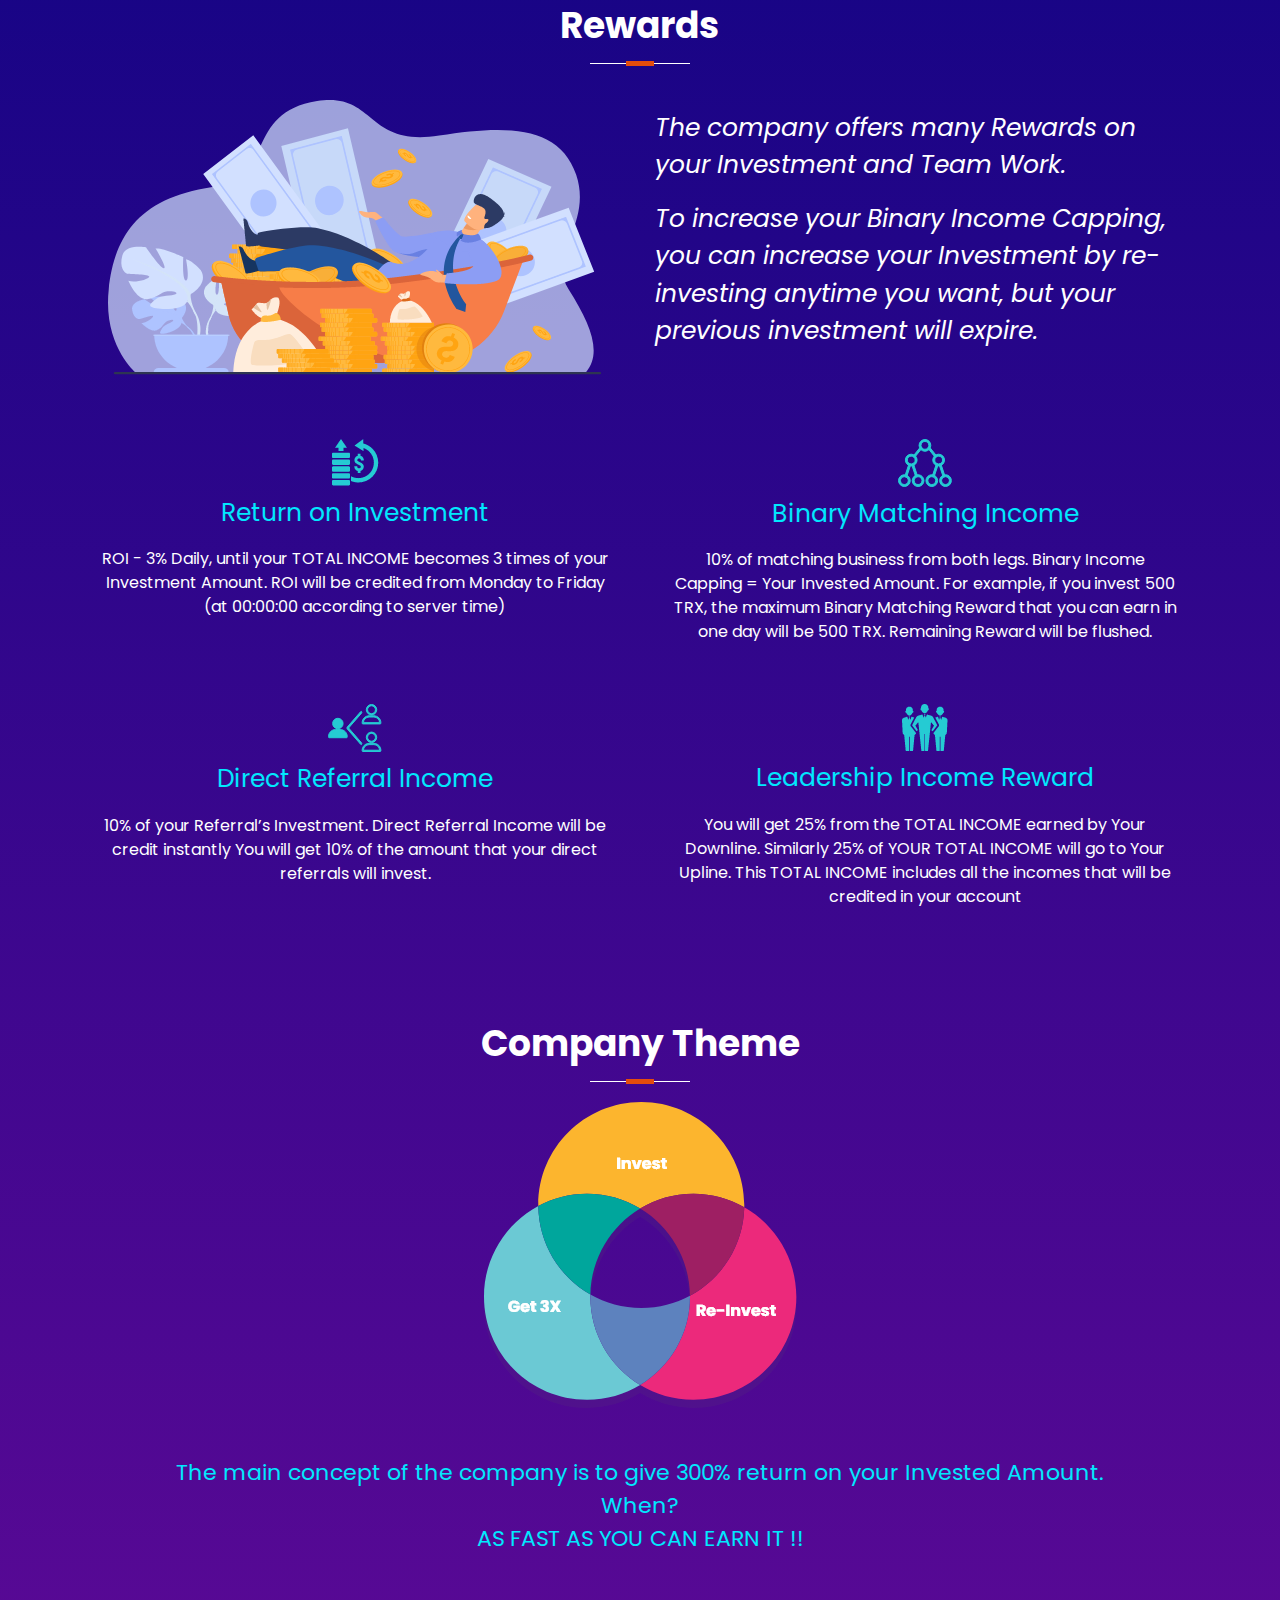
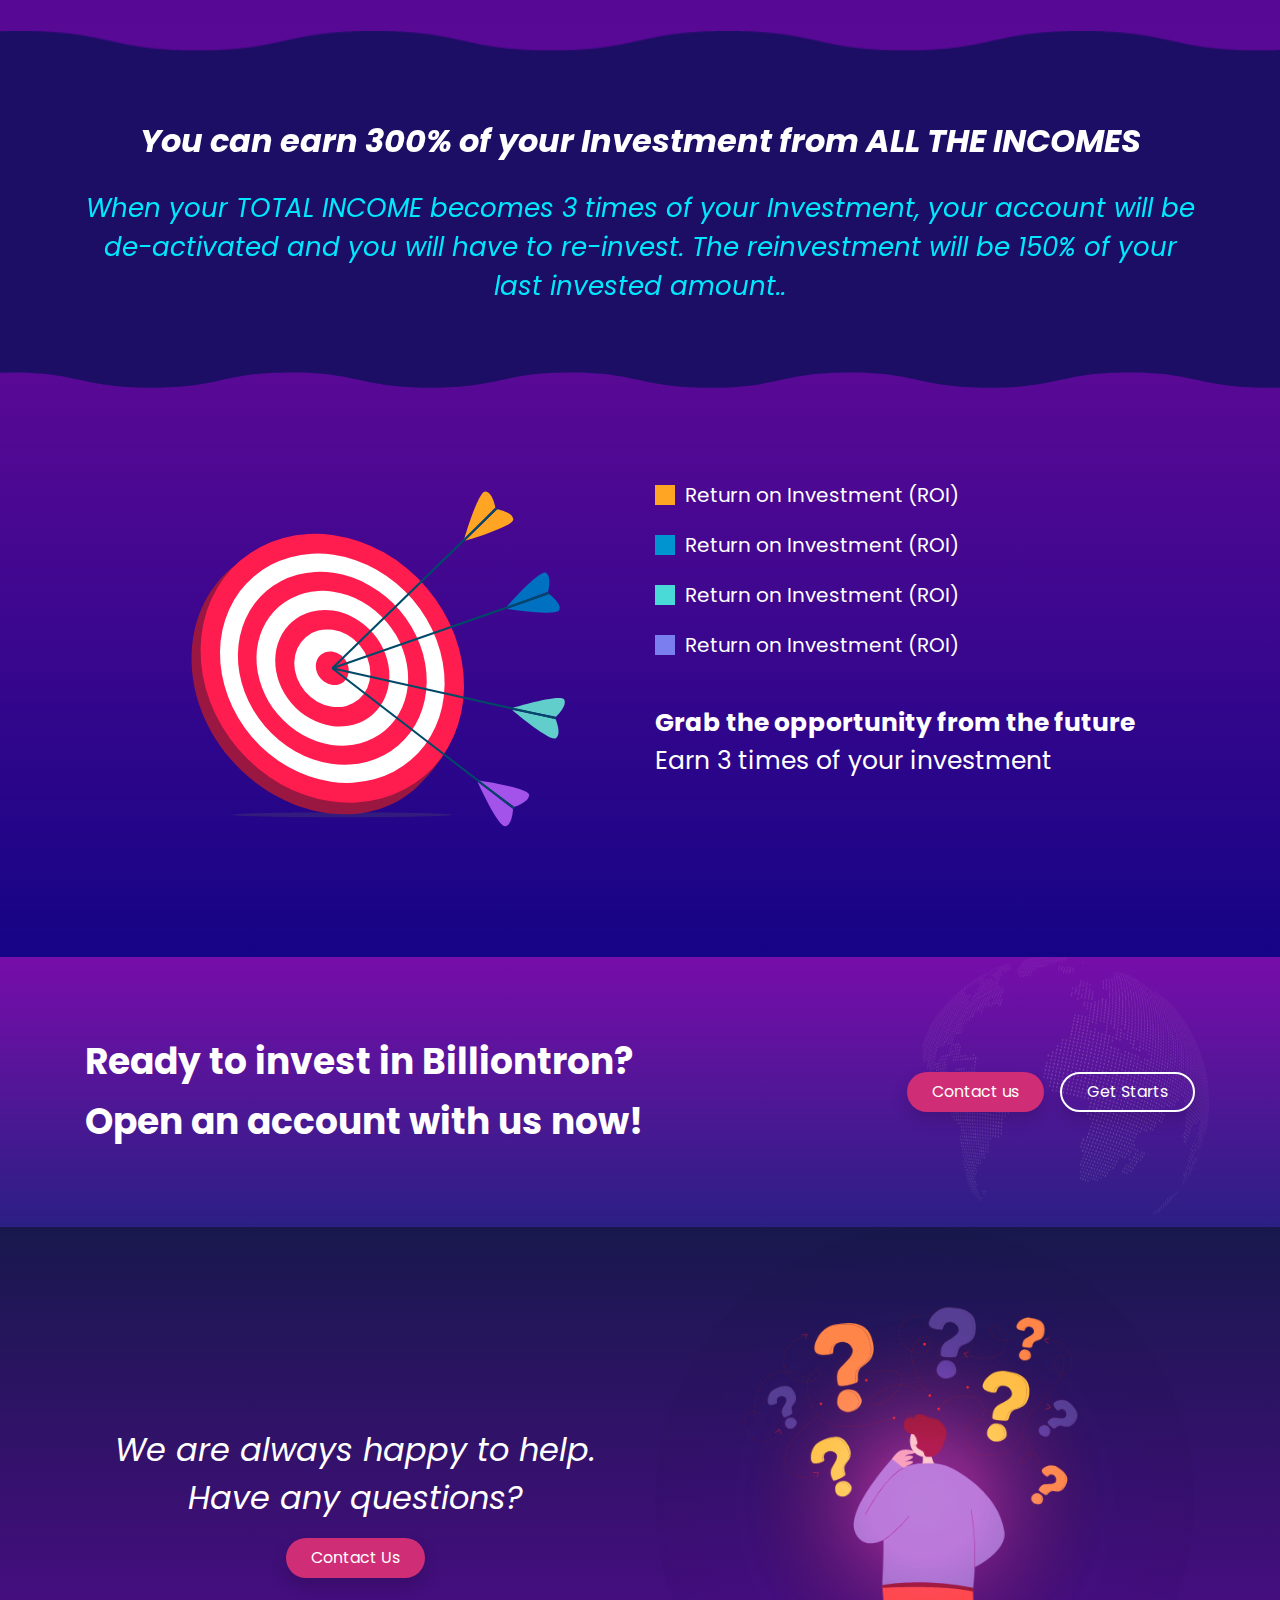
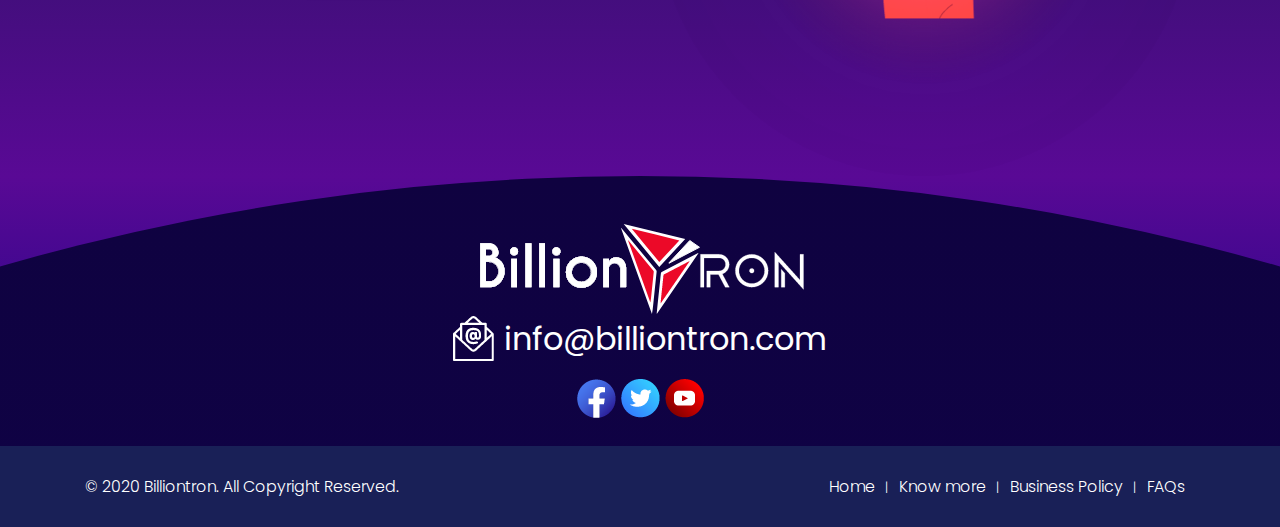
<file: business-plan.html>
<!doctype html>
<html lang="en">
  <head>
    <!-- Required meta tags -->
    <meta charset="utf-8">
    <meta name="viewport" content="width=device-width, initial-scale=1, shrink-to-fit=no">
    <!-- Bootstrap CSS -->
    <link rel="stylesheet" href="assets/css/bootstrap.min.css">
    <link rel="stylesheet" href="assets/css/style.css">
    <link rel="preconnect" href="https://fonts.googleapis.com">
    <link rel="preconnect" href="https://fonts.gstatic.com" crossorigin>
    <link href="https://fonts.googleapis.com/css2?family=Poppins:wght@300;400;500;600;700&display=swap" rel="stylesheet">
    <title>Billiontron</title>
  </head>
  <body>
    
    <div id="wrapper">
        <section class="bg-blue h-110 d-flex align-items-center header">
            <div class="container">
                <div class="row">
                    <div class="col-sm-4 logo">

                        <!-- <svg xmlns="http://www.w3.org/2000/svg" width="327.703" height="90" viewBox="0 0 327.703 90">
                            <g id="Group_1251" data-name="Group 1251" transform="translate(-858.546 -1352.759)">
                              <g id="Group_1247" data-name="Group 1247">
                                <path id="Path_8364" data-name="Path 8364" d="M1067.779,1367.707l-25.967,27.929-35.583-42.877Z" fill="#fff"/>
                                <path id="Path_8365" data-name="Path 8365" d="M1061.889,1369.18c-6.749,7.258-13.388,14.4-20.075,21.592l-27.509-33.148Z" fill="#ec0928"/>
                                <path id="Path_8366" data-name="Path 8366" d="M1003.881,1356.772q5.965,7.189,11.932,14.379,11.448,13.781,22.879,27.574a2.453,2.453,0,0,1,.509,1.634q-1.709,16.772-3.5,33.533c-.309,2.942-.621,5.884-1.213,8.867q-15.439-42.935-30.878-85.87Z" fill="#fff"/>
                                <path id="Path_8367" data-name="Path 8367" d="M1080.988,1381.945l-41.487,60.479-.242-.086c.286-2.9.558-5.807.86-8.708q1.254-12.051,2.526-24.1c.264-2.531.481-5.067.795-7.592a1.75,1.75,0,0,1,.767-1.172q17.722-9.281,35.481-18.49c.368-.191.753-.35,1.13-.524Z" fill="#fff"/>
                                <path id="Path_8368" data-name="Path 8368" d="M1051.349,1391.8l20.991-22.523,9.7,6.786-30.554,15.946Z" fill="#fff" stroke="#fcfcfc" stroke-width="1"/>
                                <path id="Path_8369" data-name="Path 8369" d="M1010.817,1369.1q4.306,5.19,8.613,10.38,8.265,9.948,16.517,19.906a1.769,1.769,0,0,1,.367,1.18q-1.233,12.107-2.527,24.208c-.224,2.124-.449,4.248-.877,6.4l-22.29-61.991Z" fill="#ec0928"/>
                                <path id="Path_8370" data-name="Path 8370" d="M1072.071,1390.11l-28.787,41.966-.168-.059c.2-2.015.387-4.03.6-6.043q.87-8.362,1.752-16.722c.184-1.756.334-3.516.552-5.268a1.215,1.215,0,0,1,.533-.814q12.3-6.44,24.619-12.83c.256-.132.523-.243.784-.363Z" fill="#ec0928"/>
                              </g>
                              <text id="Billion_" data-name="Billion       " transform="translate(858.796 1415.922)" fill="#fff" stroke="#fff" stroke-miterlimit="10" stroke-width="0.25" font-size="55.5" font-family="CaviarDreams-Bold, Caviar Dreams" font-weight="700"><tspan x="0" y="0">Billion</tspan><tspan y="0" xml:space="preserve" font-size="61.398" font-family="Facon" font-weight="400">       </tspan></text>
                              <g id="Group_1250" data-name="Group 1250">
                                <g id="Group_1248" data-name="Group 1248">
                                  <path id="Path_8371" data-name="Path 8371" d="M1163.808,1415.936h3.577v-13.882l-3.577-3.949Z" fill="#fff" stroke="#fff" stroke-miterlimit="10" stroke-width="0.25"/>
                                  <path id="Path_8372" data-name="Path 8372" d="M1182.564,1383.12v25.722l-25.2-27.993v35.087h3.568V1390.2l25.188,28V1383.12Z" fill="#fff" stroke="#fff" stroke-miterlimit="10" stroke-width="0.25"/>
                                </g>
                                <g id="Group_1249" data-name="Group 1249">
                                  <path id="Path_8373" data-name="Path 8373" d="M1134.323,1383.095a16.416,16.416,0,1,0,16.417,16.416A16.436,16.436,0,0,0,1134.323,1383.095Zm0,29.281A12.873,12.873,0,1,1,1147.2,1399.5,12.9,12.9,0,0,1,1134.323,1412.376Z" fill="#fff" stroke="#fff" stroke-miterlimit="10" stroke-width="0.25"/>
                                  <path id="Path_8374" data-name="Path 8374" d="M1134.323,1397.138a2.365,2.365,0,1,0,2.365,2.365A2.365,2.365,0,0,0,1134.323,1397.138Z" fill="#fff" stroke="#fff" stroke-miterlimit="10" stroke-width="0.25"/>
                                </g>
                                <path id="Path_8375" data-name="Path 8375" d="M1111.737,1393.172a10.042,10.042,0,0,0-10-10.06h-18.764v32.815h3.5v-29.256h15.264a6.5,6.5,0,0,1,.077,12.993l-12.459-.009v16.264h3.5v-12.687h8.213l6.7,12.687h4.076l-7-13.2A10.1,10.1,0,0,0,1111.737,1393.172Z" fill="#fff" stroke="#fff" stroke-miterlimit="10" stroke-width="0.25"/>
                              </g>
                            </g>
                          </svg> -->
                         
                            <a href="index.html">
                                <img src="assets/images/logo.png" class="img-fluid" alt="Billiontron">
                            </a>                       
                      
                        
                    </div>

                    <div class="col-sm-8">
                      <ul class="top-navbar">
                          <li><a href="business-plan.html">Business&nbsp;policy</a></li>
                          <li><a href="login.html" class="btn-rounded bg-pink font-20 ml-2 shadow">Login</a></li>
                          <li><a href="registration.html" class="btn-rounded bg-orange font-20 ml-3 mr-2 shadow">Sign&nbsp;Up</a></li>
                          <li>
                            
                            <div class="menu-icon">
                              <span class="menu-icon__line menu-icon__line-left"></span>
                              <span class="menu-icon__line"></span>
                              <span class="menu-icon__line menu-icon__line-right"></span>
                              <span class="menu">MENU</span>
                             
                            </div> 
                            
                            <div class="nav">
                              <div class="nav__content">
                                <ul class="nav__list">
                                  <li class="nav__list-item"><a href="/">Home</a></li>
                                  <li class="nav__list-item"><a href="about-us.html">About</a></li>
                                  <li class="nav__list-item"><a href="business-plan.html">Business Policy</a></li>
                                  <li class="nav__list-item"><a href="faq.html">FAQ</a></li>
                                  <li class="nav__list-item"><a href="/">Contact Us</a></li>
                                </ul>
                              </div>
                            </div>
                            </li>
                      </ul>                        
                  </div>
                </div>
            </div>

        </section>

        <section class="cms-page">
          <div class="container">
            <div class="row">
                <div class="col-sm-12">
                      <h1 class="cms-heading">
                        <a href="">Home</a><span class="ml-2">/</span> Business Plan
                      </h1>
                </div>
            </div>
          </div>
        </section>

        <main>
            
            <section class="bg-purpal-blue pad-100 ">
              <div class="container">
                <div class="row">
                  <div class="col-12">
                    <div class="heading font-32 text-white font-700">
                      Billiontron                      
                    </div>
                  </div>
                  <div class="col-12">
                    <p class="subtitle text-lightblue text-center"> Company Business Policy </p>
                  </div>
                </div>
                <div class="row d-flex align-items-center justify-content-center">
                  <div class="col-sm-7 business-para">
                      <p>Billiontron is a very simple yet unique concept in Cryptocurrency Investment.</p>
                      <p>The company allows you to safely invest your multiple crypto currencies and earn healthy returns on your investment.</p>
                      <p>The most trusted and reputable Binary Investment Platform. Billitorn!</p>
                  </div>
                  <div class="col-sm-5">
                    <img src="assets/images/company-policy.png" class="img-fluid mx-auto d-block">
                  </div>
                </div>
              </div>
            </section>


            <section class="bg-blue-purpal pad-100">
              <div class="container">
                <div class="row">
                  <div class="col-12">
                    <div class="heading font-32 text-white font-700">
                      Investments                      
                    </div>
                  </div>
                  <div class="col-12 pb-2">
                    <p class="subtitle text-lightblue text-center font-20"> The minimum investment is 100 TRX. You can invest with any amount you like, in multiples of 10 TRX. </p>
                  </div>
                </div>

                <div class="row">
                  
                  <div class="col-sm-12">
                    <img src="assets/images/invest-price.png" class="img-fluid mx-auto d-block">
                  </div>

                  <div class="w-100 mt-3">
                    <p class="font-200 text-white text-center">COMPLETE FREEDOM TO CHOOSE YOUR INVESTMENT !!</p>
                  </div>
                </div>
              </div>
            </section>



            <section class="bg-blue-purpal pad-100">
              <div class="container">
                <div class="row">
                  <div class="col-12">
                    <div class="heading font-32 text-white font-700">
                      Rewards                      
                    </div>
                  </div>
                  
                </div>

                <div class="row d-flex align-items-center justify-content-center py-3">                  
                  <div class="col-sm-6">
                    <img src="assets/images/rewards.png" class="img-fluid mx-auto d-block">
                  </div>
                  <div class="col-sm-6">
                      <p class="font-25 font-italic text-white">The company offers many Rewards on your Investment and Team Work.</p>
                      <p class="font-25 font-italic text-white">To increase your Binary Income Capping, you can increase your Investment by re-investing anytime you want, but your previous investment will expire.</p>
                  </div>
                </div>

                <div class="row py-5">
                  <div class="col-sm-6">
                    <div class="rewards-box text-center">
                      <img src="assets/images/returen-investiment.png" class="img-fluid mx-auto d-block">
                      <p class="font-25 text-lightblue pt-2">Return on Investment</p>
                      <p class="text-white px-3">ROI - 3% Daily, until your TOTAL INCOME becomes 3 times of your Investment Amount.
                        ROI will be credited from Monday to Friday
                        (at 00:00:00 according to server time)</p>
                    </div>  
                  </div>

                  <div class="col-sm-6">
                    <div class="rewards-box text-center">
                      <img src="assets/images/binary-matching-income.png" class="img-fluid mx-auto d-block">
                      <p class="font-25 text-lightblue pt-2">Binary Matching Income</p>
                      <p class="text-white px-3">10% of matching business from both legs.
                        Binary Income Capping = Your Invested Amount.
                       For example, if you invest 500 TRX, the maximum Binary Matching Reward that you can earn in one day will be 500 TRX. Remaining Reward will be flushed.</p>
                    </div>  
                  </div>


                  <div class="col-sm-6">
                    <div class="rewards-box text-center">
                      <img src="assets/images/direct-referral-income.png" class="img-fluid mx-auto d-block">
                      <p class="font-25 text-lightblue pt-2">Direct Referral Income</p>
                      <p class="text-white px-3">10% of your Referral’s Investment.
                        Direct Referral Income will be credit instantly
                        You will get 10% of the amount that your 
                        direct referrals will invest.</p>
                    </div>  
                  </div>


                  <div class="col-sm-6">
                    <div class="rewards-box text-center">
                      <img src="assets/images/leadership-income-reward.png" class="img-fluid mx-auto d-block">
                      <p class="font-25 text-lightblue pt-2">Leadership Income Reward</p>
                      <p class="text-white px-3">You will get 25% from the TOTAL INCOME earned by Your Downline.
                        Similarly 25% of YOUR TOTAL INCOME will go to Your Upline.
                        This TOTAL INCOME includes all the incomes that will be
                         credited in your account</p>
                    </div>  
                  </div>
                </div>

                <div class="row">
                  <div class="col-12">
                    <div class="heading font-32 text-white font-700">
                      Company Theme                     
                    </div>
                  </div>
                  <div class="col-sm-12">
                    <img src="assets/images/company-team.png" class="img-fluid mx-auto d-block">
                  </div>
                  <div class="col-sm-12 text-center pt-5">
                    <p class="text-lightblue font-22">The main concept of the company is to give 300% return on your Invested Amount. <span class="d-block"></span>
                      When?<span class="d-block"></span>
                      AS FAST AS YOU CAN EARN IT !!</p>
                  </div>                  
                </div>
              </div>
            </section>




            <section class="investment-300">        
              <div class="container investment-text">
                  <div class="row py-2 ">
                    <div class="col-sm-12 text-white">
                      <div class="font-32 font-weight-bold font-italic text-white text-center pt-5 pb-4">You can earn 300% of your Investment from ALL THE INCOMES</div>
                      <p class="text-lightblue font-italic pb-4 text-center font-26">When your TOTAL INCOME becomes 3 times of your Investment, your account will be de-activated and you will have to re-invest. The reinvestment will be 150% of your last invested amount..</p>
                    </div>
                  </div>
              </div>
              <svg xmlns="http://www.w3.org/2000/svg"  viewBox="0 0 1366.022 31.599">
                <path id="Path_18749" data-name="Path 18749" d="M1236.5-239v31.431q-5.841.165-12.413.168c-37.747,0-56.886-4.2-75.4-8.261-18.944-4.174-36.834-8.1-73.668-8.1-36.786,0-54.668,3.93-73.62,8.1C982.843-211.6,963.7-207.4,926-207.4s-56.886-4.2-75.4-8.261c-18.944-4.174-36.834-8.1-73.668-8.1-36.785,0-54.675,3.93-73.619,8.1-18.519,4.061-37.65,8.261-75.4,8.261-37.7,0-56.833-4.2-75.347-8.261-18.944-4.174-36.834-8.1-73.668-8.1-36.785,0-54.675,3.93-73.619,8.1-18.519,4.061-37.7,8.261-75.4,8.261s-56.841-4.2-75.347-8.261c-18.952-4.174-36.834-8.1-73.619-8.1-36.834,0-54.724,3.93-73.668,8.1C88.733-211.6,69.594-207.4,31.9-207.4c-37.747,0-56.886-4.2-75.4-8.261-18.944-4.174-36.826-8.1-73.611-8.1q-6.568,0-12.408.166v-13.616Z" transform="translate(129.519 239.003)" fill="#1c0e65"/>
              </svg> 
            </section>

            <section class="bg-purpal-blue pad-100 top-50">
              <div class="container pt-2">
                <div class="row">
                  <div class="col-sm-6">
                    <img src="assets/images/goal.png" class="img-fluid mx-auto d-block">
                  </div>
                  <div class="col-sm-6">

                    <ul class="four-point">
                      <li >Return on Investment (ROI)</li>
                      <li>Return on Investment (ROI)</li>
                      <li>Return on Investment (ROI)</li>
                      <li>Return on Investment (ROI)</li>
                    </ul>

                    <div class="clearfix"></div>
                    <p class="font-25 text-white pt-4"><strong class="d-block">Grab the opportunity from the future</strong>
                      <span class="">Earn 3 times of your investment</span>
                    </p>
                   
                  </div>
                </div>
              </div>
            </section>   

            <section class="cta ">
              <div class="container">
                <div class="row">
                  <div class="col-12 position-relative cta-bg d-flex align-items-center justify-content-between">
                    <span class="title text-white font-700">
                        Ready to invest in Billiontron?<span class="d-block"></span>
                        Open an account with us now!
                    </span>                    
                    <span>
                      <a href="javascript:void();" class="btn btn-rounded bdr-2 font-99 ml-3 shadow float-right">Get Starts</a>
                      <a href="javascript:void();" class="btn-rounded bg-pink font-99 shadow  float-right">Contact us</a>
                    </span>
                  </div>
                </div>
              </div>
            </section>  
        </main>



        
      
        <section class="contact-bg ">
          <div class="container">
            <div class="row d-flex align-items-center justify-content-center">
                <div class="col-sm-6 text-center">
                  <span class="contact-title">We are always happy to help. <span class="d-block"></span>
                  Have any questions?</span>
                  <a href="javascript:void();" class="btn-rounded bg-pink font-99 mt-3  shadow">Contact Us</a>
                </div>
                <div class="col-sm-6">
                  <img src="assets/images/contact-us.png" class="img-fluid mx-auto d-block">
                </div>
            </div>
          </div>
        </section>  

    



        <footer class="bg-purpal-blue">         
          <section class="footer">  
            <svg xmlns="http://www.w3.org/2000/svg" xmlns:xlink="http://www.w3.org/1999/xlink"  viewBox="0 0 1366 326">
              <defs>             
                <linearGradient id="linear-gradient" x1="0.5" x2="0.5" y2="1" gradientUnits="objectBoundingBox">
                  <stop offset="0" stop-color="#0f0240"/>
                  <stop offset="1" stop-color="#150485"/>
                </linearGradient>
              </defs>
              <g id="Scroll_Group_2" data-name="Scroll Group 2" transform="translate(-1782)" clip-path="url(#clip-path)" style="isolation: isolate">
                <g id="footer-section" transform="translate(1782 -4922)">
                  <g id="Component_1_4" data-name="Component 1 – 4" transform="translate(-1782 4922)">
                    <circle id="Ellipse_235" data-name="Ellipse 235" cx="2465" cy="2465" r="2465" fill="url(#linear-gradient)"/>
                  </g>
                </g>
              </g>
            </svg>
  
            <div class="container">
              <div class="row">
                <div class="col-sm-12 mt-5 footer-logo">
                  <img src="assets/images/footer-logo.png" class="img-fluid mx-auto d-block">
                </div>
                <div class="col-12 email-text text-center">
                  <a href="" class="email-box">                  
                    <img src="assets/images/email-icons.png" class="img-fluid">
                  info@billiontron.com
                  </a>
                </div>
                <div class="col-12">
                  <ul class="social-media text-center">
                    <li><a href=""><img src="assets/images/facebook.png" class="img-fluid"></a></li>
                    <li><a href=""><img src="assets/images/twitter.png" class="img-fluid"></a></li>
                    <li><a href=""><img src="assets/images/youtube.png" class="img-fluid"></a></li>                
                  </ul>
                </div>
              </div>
            </div> 
          </section>             
        
          <section class="copywrite">
            <div class="container">
              <div class="row">
                <div class="col-sm-6">
                  <P>© 2020 Billiontron. All Copyright Reserved.</P>
                </div>
  
                <div class="col-sm-6">
                  <ul class="footer-links">
                    <li><a href="/">Home</a></li>
                    <li><a href="know-more.html">Know more</a></li>
                    <li><a href="business-plan.html">Business Policy</a></li>
                    <li><a href="faq.html">FAQs</a></li>
                  </ul>  
                </div>
              </div>
            </div>
          </section>
        </footer>
    </div>         
    <script src="assets/js/jquery.min.js"></script>    
    <script src="assets/js/popper.min.js"></script>
    <script src="assets/js/bootstrap.min.js"></script> 
    <script src="assets/js/owl.carousel.min.js"></script>   
    <script src="assets/js/custom.js"></script> 
  </body>
</html>
</file>
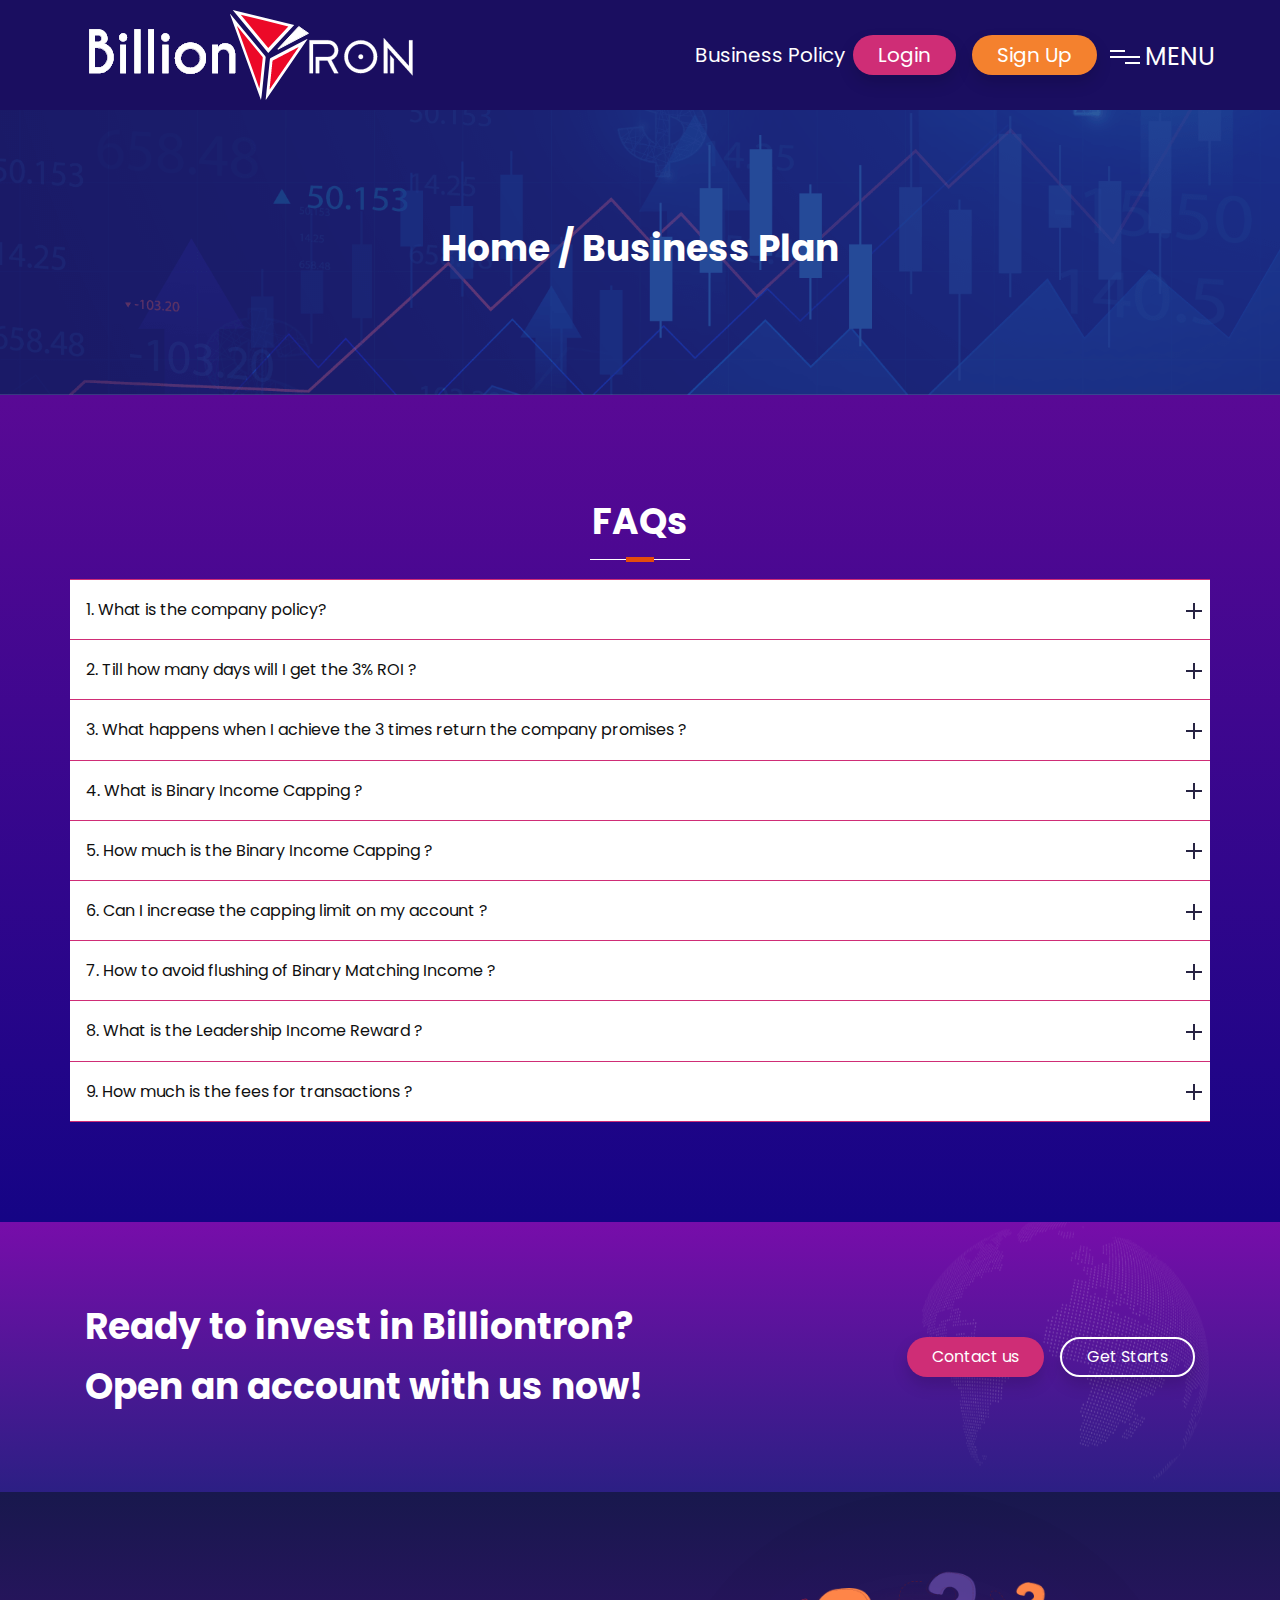
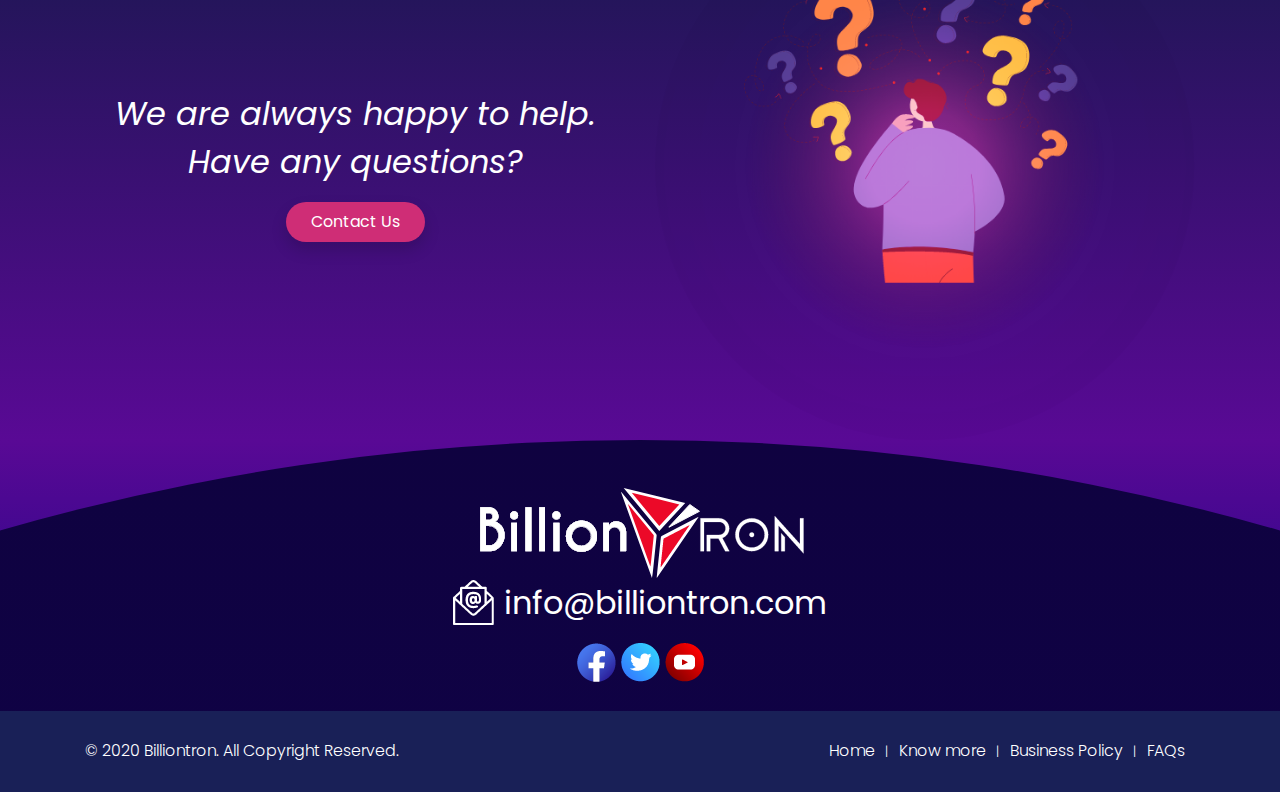
<file: faq.html>
<!doctype html>
<html lang="en">
  <head>
    <!-- Required meta tags -->
    <meta charset="utf-8">
    <meta name="viewport" content="width=device-width, initial-scale=1, shrink-to-fit=no">
    <!-- Bootstrap CSS -->
    <link rel="stylesheet" href="assets/css/bootstrap.min.css">
    <link rel="stylesheet" href="assets/css/style.css">
    <link rel="preconnect" href="https://fonts.googleapis.com">
    <link rel="preconnect" href="https://fonts.gstatic.com" crossorigin>
    <link href="https://fonts.googleapis.com/css2?family=Poppins:wght@300;400;500;600;700&display=swap" rel="stylesheet">
    <title>Billiontron</title>
  </head>
  <body>
    
    <div id="wrapper">
        <section class="bg-blue h-110 d-flex align-items-center header">
            <div class="container">
                <div class="row">
                    <div class="col-sm-4 logo">
                        <a href="index.html">
                            <img src="assets/images/logo.png" class="img-fluid" alt="Billiontron">
                        </a> 
                    </div>

                    <div class="col-sm-8">
                      <ul class="top-navbar">
                          <li><a href="business-plan.html">Business&nbsp;policy</a></li>
                          <li><a href="login.html" class="btn-rounded bg-pink font-20 ml-2 shadow">Login</a></li>
                          <li><a href="registration.html" class="btn-rounded bg-orange font-20 ml-3 mr-2 shadow">Sign&nbsp;Up</a></li>
                          <li>
                            
                            <div class="menu-icon">
                              <span class="menu-icon__line menu-icon__line-left"></span>
                              <span class="menu-icon__line"></span>
                              <span class="menu-icon__line menu-icon__line-right"></span>
                              <span class="menu">MENU</span>
                             
                            </div> 
                            
                            <div class="nav">
                              <div class="nav__content">
                                <ul class="nav__list">
                                  <li class="nav__list-item"><a href="/">Home</a></li>
                                  <li class="nav__list-item"><a href="about-us.html">About</a></li>
                                  <li class="nav__list-item"><a href="business-plan.html">Business Policy</a></li>
                                  <li class="nav__list-item"><a href="faq.html">FAQ</a></li>
                                  <li class="nav__list-item"><a href="/">Contact Us</a></li>
                                </ul>
                              </div>
                            </div>
                            </li>
                      </ul>                        
                  </div>
                </div>
            </div>

        </section>

        <section class="cms-page">
          <div class="container">
            <div class="row">
                <div class="col-sm-12">
                      <h1 class="cms-heading">
                        <a href="">Home</a><span class="ml-2">/</span> Business Plan
                      </h1>
                </div>
            </div>
          </div>
        </section>

        <main>
            
         


            <section class="bg-purpal-blue pad-100">
              <div class="container">
                <div class="row">
                  <div class="col-12">
                    <div class="heading font-32 text-white font-700">
                     FAQs                    
                    </div>
                  </div>
                </div>
                <div class="row">
                  <div class="accordion">
                    <h4 class="accordionTitle">
                      1. What is the company policy?
                      <i class="accordionIcon">
                        <div class="line-01"></div>
                        <div class="line-02"></div>
                      </i>
                    </h4>
                    <div class="accordionContent">
                      <p>is aimed at providing global leaders and networkers a means to create an online source of income in a safe and reliable manner. The company wants the growth of the people which are ready to work as a team with the company.</p>	
                    </div>
                  </div>
              
                  <div class="accordion">
                    <h4 class="accordionTitle">
                      2. Till how many days will I get the 3% ROI ?
                      <i class="accordionIcon">
                        <div class="line-01"></div>
                        <div class="line-02"></div>
                      </i>
                    </h4>
                    <div class="accordionContent">
                      <p>to the patient about the hospital and doctor to be selected for the treatment purposes (on a case-to-case basis).</p>		   
                    </div>
                  </div>
              
                  <div class="accordion">
                    <h4 class="accordionTitle">
                      3. What happens when I achieve the 3 times return the company promises ?
                      <i class="accordionIcon">
                        <div class="line-01"></div>
                        <div class="line-02"></div>
                      </i>
                    </h4>
                    <div class="accordionContent">
                      <p>Facilitating the requisite appointments for the patient. Coordinating with the hospital and treating doctor.</p>		    
                    </div>
                  </div>
              
                  <div class="accordion">
                    <h4 class="accordionTitle">
                      4. What is Binary Income Capping ?
                      <i class="accordionIcon">
                        <div class="line-01"></div>
                        <div class="line-02"></div>
                      </i>
                    </h4>
                    <div class="accordionContent">
                      <p>and the attendant through the most difficult duration of th treatment lifecycle – hospitalization</p>		    
                    </div>
                  </div>
              
                  <div class="accordion">
                    <h4 class="accordionTitle">
                      5. How much is the Binary Income Capping ?
                      <i class="accordionIcon">
                        <div class="line-01"></div>
                        <div class="line-02"></div>
                      </i>
                    </h4>
                    <div class="accordionContent">
                      <p>affordable by arranging flat discount on hospital bill .</p>		    
                    </div>
                  </div>
              
                  <div class="accordion">
                    <h4 class="accordionTitle">
                      6. Can I increase the capping limit on my account ?
                      <i class="accordionIcon">
                        <div class="line-01"></div>
                        <div class="line-02"></div>
                      </i>
                    </h4>
                    <div class="accordionContent">
                      <p>the patient (at actual costs) all the local amenities needed for a stay</p>		    
                    </div>
                  </div>


                  <div class="accordion">
                    <h4 class="accordionTitle">
                      7. How to avoid flushing of Binary Matching Income ?
                      <i class="accordionIcon">
                        <div class="line-01"></div>
                        <div class="line-02"></div>
                      </i>
                    </h4>
                    <div class="accordionContent">
                      <p>the patient (at actual costs) all the local amenities needed for a stay</p>		    
                    </div>
                  </div>


                  <div class="accordion">
                    <h4 class="accordionTitle">
                      8. What is the Leadership Income Reward ?
                      <i class="accordionIcon">
                        <div class="line-01"></div>
                        <div class="line-02"></div>
                      </i>
                    </h4>
                    <div class="accordionContent">
                      <p>the patient (at actual costs) all the local amenities needed for a stay</p>		    
                    </div>
                  </div>

                  <div class="accordion">
                    <h4 class="accordionTitle">
                      9. How much is the fees for transactions ?
                      <i class="accordionIcon">
                        <div class="line-01"></div>
                        <div class="line-02"></div>
                      </i>
                    </h4>
                    <div class="accordionContent">
                      <p>the patient (at actual costs) all the local amenities needed for a stay</p>		    
                    </div>
                  </div>



                </div>

              </div>
            </section>









            <section class="cta ">
              <div class="container">
                <div class="row">
                  <div class="col-12 position-relative cta-bg d-flex align-items-center justify-content-between">
                    <span class="title text-white font-700">
                        Ready to invest in Billiontron?<span class="d-block"></span>
                        Open an account with us now!
                    </span>                    
                    <span>
                      <a href="javascript:void();" class="btn btn-rounded bdr-2 font-99 ml-3 shadow float-right">Get Starts</a>
                      <a href="javascript:void();" class="btn-rounded bg-pink font-99 shadow  float-right">Contact us</a>
                    </span>
                  </div>
                </div>
              </div>
            </section>  
        </main>



        
      
        <section class="contact-bg ">
          <div class="container">
            <div class="row d-flex align-items-center justify-content-center">
                <div class="col-sm-6 text-center">
                  <span class="contact-title">We are always happy to help. <span class="d-block"></span>
                  Have any questions?</span>
                  <a href="javascript:void();" class="btn-rounded bg-pink font-99 mt-3  shadow">Contact Us</a>
                </div>
                <div class="col-sm-6">
                  <img src="assets/images/contact-us.png" class="img-fluid mx-auto d-block">
                </div>
            </div>
          </div>
        </section>  

    



        <footer class="bg-purpal-blue">         
          <section class="footer">  
            <svg xmlns="http://www.w3.org/2000/svg" xmlns:xlink="http://www.w3.org/1999/xlink"  viewBox="0 0 1366 326">
              <defs>             
                <linearGradient id="linear-gradient" x1="0.5" x2="0.5" y2="1" gradientUnits="objectBoundingBox">
                  <stop offset="0" stop-color="#0f0240"/>
                  <stop offset="1" stop-color="#150485"/>
                </linearGradient>
              </defs>
              <g id="Scroll_Group_2" data-name="Scroll Group 2" transform="translate(-1782)" clip-path="url(#clip-path)" style="isolation: isolate">
                <g id="footer-section" transform="translate(1782 -4922)">
                  <g id="Component_1_4" data-name="Component 1 – 4" transform="translate(-1782 4922)">
                    <circle id="Ellipse_235" data-name="Ellipse 235" cx="2465" cy="2465" r="2465" fill="url(#linear-gradient)"/>
                  </g>
                </g>
              </g>
            </svg>
  
            <div class="container">
              <div class="row">
                <div class="col-sm-12 mt-5 footer-logo">
                  <img src="assets/images/footer-logo.png" class="img-fluid mx-auto d-block">
                </div>
                <div class="col-12 email-text text-center">
                  <a href="" class="email-box">                  
                    <img src="assets/images/email-icons.png" class="img-fluid">
                  info@billiontron.com
                  </a>
                </div>
                <div class="col-12">
                  <ul class="social-media text-center">
                    <li><a href=""><img src="assets/images/facebook.png" class="img-fluid"></a></li>
                    <li><a href=""><img src="assets/images/twitter.png" class="img-fluid"></a></li>
                    <li><a href=""><img src="assets/images/youtube.png" class="img-fluid"></a></li>                
                  </ul>
                </div>
              </div>
            </div> 
          </section>             
        
          <section class="copywrite">
            <div class="container">
              <div class="row">
                <div class="col-sm-6">
                  <P>© 2020 Billiontron. All Copyright Reserved.</P>
                </div>
  
                <div class="col-sm-6">
                  <ul class="footer-links">
                    <li><a href="/">Home</a></li>
                    <li><a href="know-more.html">Know more</a></li>
                    <li><a href="business-plan.html">Business Policy</a></li>
                    <li><a href="faq.html">FAQs</a></li>
                  </ul>  
                </div>
              </div>
            </div>
          </section>
        </footer>
    </div>   
    <script src="assets/js/jquery.min.js"></script>    
    <script src="assets/js/popper.min.js"></script>
    <script src="assets/js/bootstrap.min.js"></script>  
    <script src="assets/js/owl.carousel.min.js"></script>       
    <script src="assets/js/custom.js"></script>
  </body>
</html>
</file>
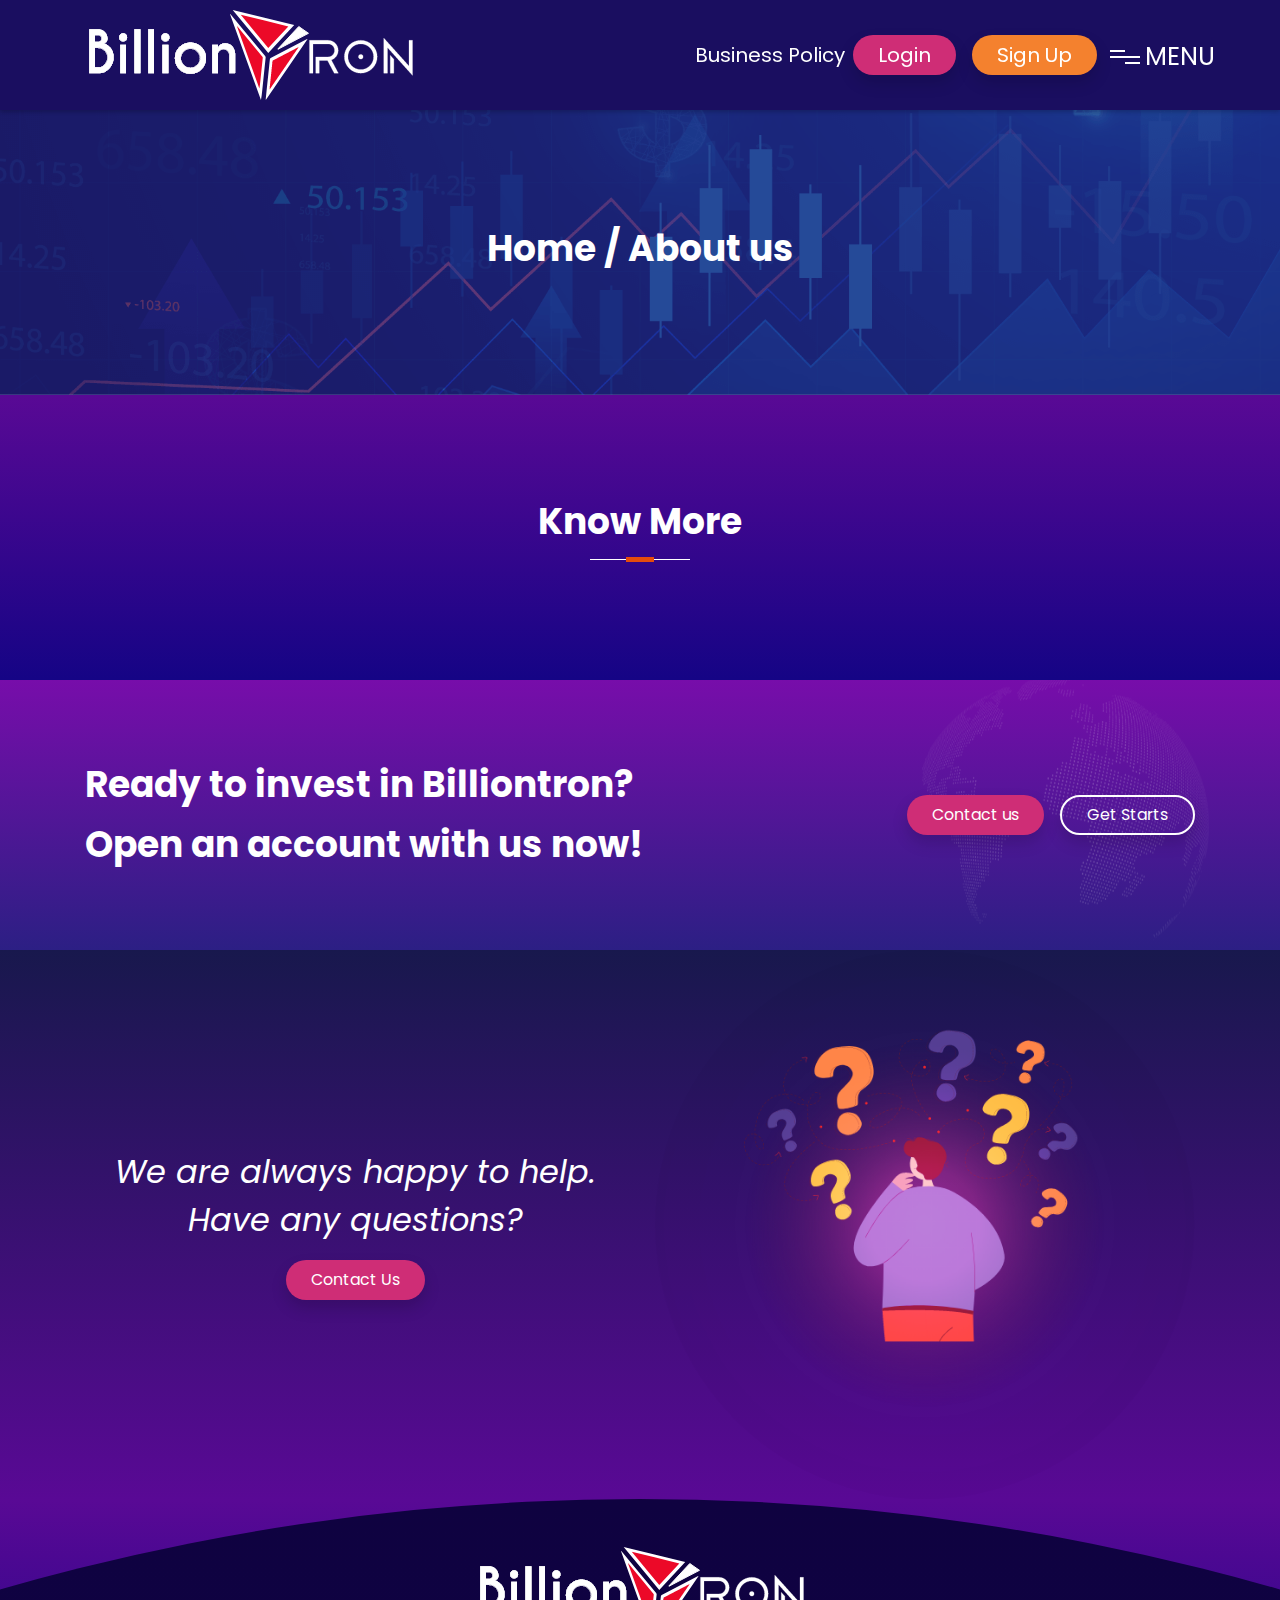
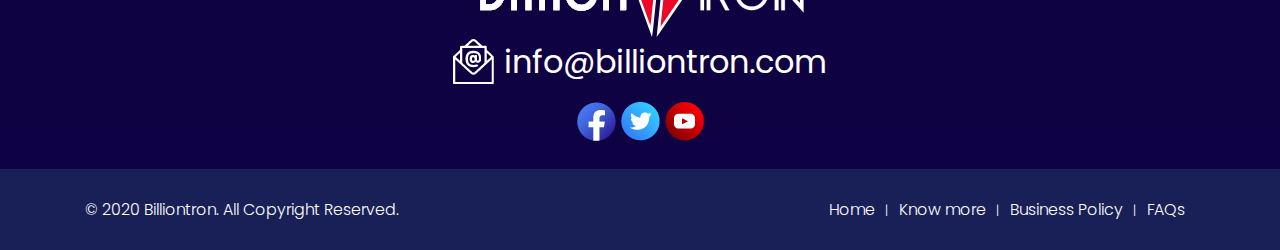
<file: know-more.html>
<!doctype html>
<html lang="en">
  <head>
    <!-- Required meta tags -->
    <meta charset="utf-8">
    <meta name="viewport" content="width=device-width, initial-scale=1, shrink-to-fit=no">
    <!-- Bootstrap CSS -->
    <link rel="stylesheet" href="assets/css/bootstrap.min.css">
    <link rel="stylesheet" href="assets/css/style.css">
    <link rel="preconnect" href="https://fonts.googleapis.com">
    <link rel="preconnect" href="https://fonts.gstatic.com" crossorigin>
    <link href="https://fonts.googleapis.com/css2?family=Poppins:wght@300;400;500;600;700&display=swap" rel="stylesheet">
    <title>Billiontron</title>
  </head>
  <body>
    
    <div id="wrapper">
        <section class="bg-blue h-110 d-flex align-items-center position-sticky">
            <div class="container">
                <div class="row">
                    <div class="col-sm-4 logo">
                        <a href="index.html">
                            <img src="assets/images/logo.png" class="img-fluid" alt="Billiontron">
                        </a>                       
                    </div>
                    <div class="col-sm-8">
                        <ul class="top-navbar">
                            <li><a href="business-plan.html">Business&nbsp;policy</a></li>
                            <li><a href="login.html" class="btn-rounded bg-pink font-20 ml-2 shadow">Login</a></li>
                            <li><a href="registration.html" class="btn-rounded bg-orange font-20 ml-3 mr-2 shadow">Sign&nbsp;Up</a></li>
                            <li>
                              
                              <div class="menu-icon">
                                <span class="menu-icon__line menu-icon__line-left"></span>
                                <span class="menu-icon__line"></span>
                                <span class="menu-icon__line menu-icon__line-right"></span>
                                <span class="menu">MENU</span>
                               
                              </div> 
                              
                              <div class="nav">
                                <div class="nav__content">
                                  <ul class="nav__list">
                                    <li class="nav__list-item"><a href="/">Home</a></li>
                                    <li class="nav__list-item"><a href="about-us.html">About</a></li>
                                    <li class="nav__list-item"><a href="business-plan.html">Business Policy</a></li>
                                    <li class="nav__list-item"><a href="faq.html">FAQ</a></li>
                                    <li class="nav__list-item"><a href="/">Contact Us</a></li>
                                  </ul>
                                </div>
                              </div>
                              </li>
                        </ul>                        
                    </div>
                </div>
            </div>

        </section>

        <section class="cms-page">
          <div class="container">
            <div class="row">
                <div class="col-sm-12">
                      <h1 class="cms-heading">
                        <a href="">Home</a><span class="ml-2">/</span> About us
                      </h1>
                </div>
            </div>
          </div>
        </section>
        <main>
            <section class="bg-purpal-blue pad-100">
                <div class="container">
                <div class="row">
                    <div class="col-12">
                    <div class="heading font-32 text-white font-700">
                        Know more              
                    </div>
                    </div>
                </div>

                <div class="row">
                    <div class="col-sm-12">
                    
                    </div>
                </div>               
                
                </div>
            </section>

            <section class="cta ">
              <div class="container">
                <div class="row">
                  <div class="col-12 position-relative cta-bg d-flex align-items-center justify-content-between">
                    <span class="title text-white font-700">
                        Ready to invest in Billiontron?<span class="d-block"></span>
                        Open an account with us now!
                    </span>                    
                    <span>
                      <a href="javascript:void();" class="btn btn-rounded bdr-2 font-99 ml-3 shadow float-right">Get Starts</a>
                      <a href="javascript:void();" class="btn-rounded bg-pink font-99 shadow  float-right">Contact us</a>
                    </span>
                  </div>
                </div>
              </div>
            </section>  
        </main>        
      
        <section class="contact-bg ">
          <div class="container">
            <div class="row d-flex align-items-center justify-content-center">
                <div class="col-sm-6 text-center">
                  <span class="contact-title">We are always happy to help. <span class="d-block"></span>
                  Have any questions?</span>
                  <a href="javascript:void();" class="btn-rounded bg-pink font-99 mt-3  shadow">Contact Us</a>
                </div>
                <div class="col-sm-6">
                  <img src="assets/images/contact-us.png" class="img-fluid mx-auto d-block">
                </div>
            </div>
          </div>
        </section>  

    



        <footer class="bg-purpal-blue">         
          <section class="footer">  
            <svg xmlns="http://www.w3.org/2000/svg" xmlns:xlink="http://www.w3.org/1999/xlink"  viewBox="0 0 1366 326">
              <defs>             
                <linearGradient id="linear-gradient" x1="0.5" x2="0.5" y2="1" gradientUnits="objectBoundingBox">
                  <stop offset="0" stop-color="#0f0240"/>
                  <stop offset="1" stop-color="#150485"/>
                </linearGradient>
              </defs>
              <g id="Scroll_Group_2" data-name="Scroll Group 2" transform="translate(-1782)" clip-path="url(#clip-path)" style="isolation: isolate">
                <g id="footer-section" transform="translate(1782 -4922)">
                  <g id="Component_1_4" data-name="Component 1 – 4" transform="translate(-1782 4922)">
                    <circle id="Ellipse_235" data-name="Ellipse 235" cx="2465" cy="2465" r="2465" fill="url(#linear-gradient)"/>
                  </g>
                </g>
              </g>
            </svg>
  
            <div class="container">
              <div class="row">
                <div class="col-sm-12 mt-5 footer-logo">
                  <img src="assets/images/footer-logo.png" class="img-fluid mx-auto d-block">
                </div>
                <div class="col-12 email-text text-center">
                  <a href="" class="email-box">                  
                    <img src="assets/images/email-icons.png" class="img-fluid">
                  info@billiontron.com
                  </a>
                </div>
                <div class="col-12">
                  <ul class="social-media text-center">
                    <li><a href=""><img src="assets/images/facebook.png" class="img-fluid"></a></li>
                    <li><a href=""><img src="assets/images/twitter.png" class="img-fluid"></a></li>
                    <li><a href=""><img src="assets/images/youtube.png" class="img-fluid"></a></li>                
                  </ul>
                </div>
              </div>
            </div> 
          </section>             
        
          <section class="copywrite">
            <div class="container">
              <div class="row">
                <div class="col-sm-6">
                  <P>© 2020 Billiontron. All Copyright Reserved.</P>
                </div>
  
                <div class="col-sm-6">
                  <ul class="footer-links">
                    <li><a href="/">Home</a></li>
                    <li><a href="know-more.html">Know more</a></li>
                    <li><a href="business-plan.html">Business Policy</a></li>
                    <li><a href="faq.html">FAQs</a></li>
                  </ul>  
                </div>
              </div>
            </div>
          </section>
        </footer>
    </div>     
    
    <script src="assets/js/jquery.min.js"></script>    
    <script src="assets/js/popper.min.js"></script>
    <script src="assets/js/bootstrap.min.js"></script> 
    <script src="assets/js/owl.carousel.min.js"></script>     
    <script src="assets/js/custom.js"></script>     
  </body>
</html>
</file>
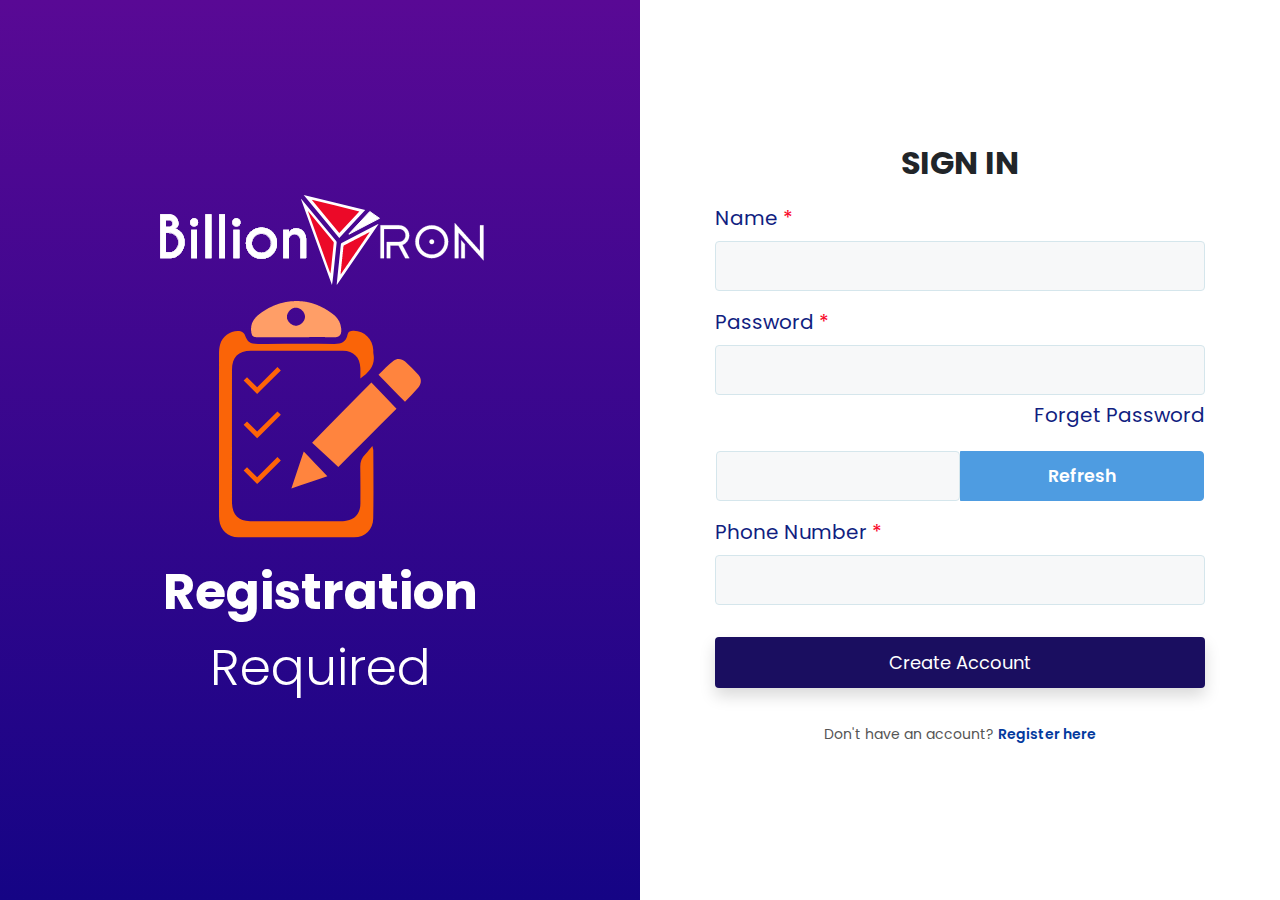
<file: login.html>
<!doctype html>
<html lang="en">
  <head>
    <!-- Required meta tags -->
    <meta charset="utf-8">
    <meta name="viewport" content="width=device-width, initial-scale=1, shrink-to-fit=no">
    <!-- Bootstrap CSS -->
    <link rel="stylesheet" href="assets/css/bootstrap.min.css">
    <link rel="stylesheet" href="assets/css/style.css">
    <link rel="preconnect" href="https://fonts.googleapis.com">
    <link rel="preconnect" href="https://fonts.gstatic.com" crossorigin>
    <link href="https://fonts.googleapis.com/css2?family=Poppins:wght@300;400;500;600;700&display=swap" rel="stylesheet">
    <title>Billiontron</title>
  </head>
  <body>
  <div class="">
    <section class="login-section">
        <div class="left-login text-center text-white">
            <a href="index.html" class="w-100">               
                <img src="assets/images/logo.png" class="img-fluid mx-auto d-block">
            </a>
    
               <img src="assets/images/register-logo.png" class="img-fluid mx-auto py-3 registration-img">

               <div class="font-50 font-weight-bolder ">Registration</div>
               <div class="font-50 font-weight-light">Required</div>

        </div>

        <div class="right-login">

            <div class="w-100 font-32 text-center text-darkblue py-3 font-weight-bold text-uppercase ">Sign in</div>

            <form class="">
                <div class="row">
                    <div class="col-sm-12">
                        <div class="form-group">
                            <label >Name<span class="text-red"> *</span></label>
                            <input type="text" class="form-control" placeholder="">                  
                        </div>
                        <div class="form-group">
                            <label >Password<span class="text-red"> *</span></label>
                            <input type="password" class="form-control" placeholder=""> 
                            <div class="clearfix"></div>
                            <a class="forget-pwd" href="">Forget Password</a>     
                            <div class="clearfix"></div>                                     
                        </div>
                        <!-- <div class="w-100">
                            <a class="text-white font-20 float-right" href="">Forget Password</a>   
                        </div> -->
                        <div class="row px-3">
                            <div class="w-50">
                                <div class="form-group">                                   
                                    <input type="text" class="form-control" placeholder="">                  
                                  </div>
                            </div>        
                            <div class="w-50">
                                <div class="form-group">
                                    
                                    <button type="submit" class="btn btn-refresh">Refresh</button>                   
                                  </div>
                            </div>                    
                        </div>
                        <div class="form-group">
                            <label >Phone Number<span class="text-red"> *</span></label>
                            <input type="text" class="form-control" placeholder="">                  
                        </div>
                    </div>                   
                </div>            

              

                <div class="row">
                    <div class="col-sm-12 py-3">
                        <button type="submit" class="btn btn-block btn-create-account shadow">Create Account</button>                        
                    </div>
                </div>

                <div class="row">
                    <div class="col-sm-12 py-3 mt-1 create-account text-center">
                        <p>Don't have an account?  <a href="registration.html">Register here</a></p>                  
                    </div>
                </div>

                


                

               
                
              </form>
            <div class="clearfix"></div>  
        </div>
    </section>

</div><!-- close -->
  </body>
</html>
</file>
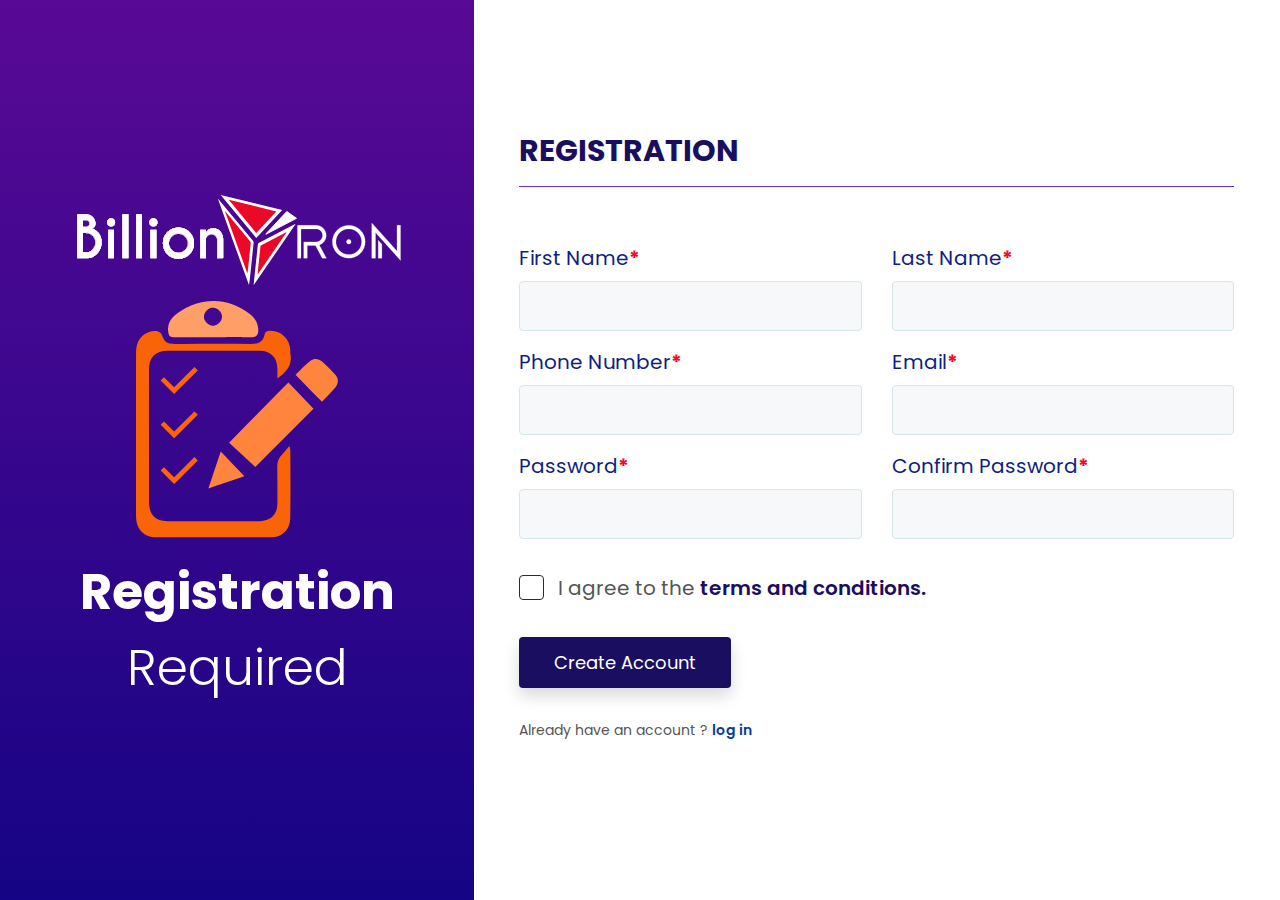
<file: registration.html>
<!doctype html>
<html lang="en">
  <head>
    <!-- Required meta tags -->
    <meta charset="utf-8">
    <meta name="viewport" content="width=device-width, initial-scale=1, shrink-to-fit=no">
    <!-- Bootstrap CSS -->
    <link rel="stylesheet" href="assets/css/bootstrap.min.css">
    <link rel="stylesheet" href="assets/css/style.css">
    <link rel="preconnect" href="https://fonts.googleapis.com">
    <link rel="preconnect" href="https://fonts.gstatic.com" crossorigin>
    <link href="https://fonts.googleapis.com/css2?family=Poppins:wght@300;400;500;600;700&display=swap" rel="stylesheet">
    <title>Billiontron</title>
  </head>
  <body>
  <div class="">
    <section class="registration-box">
        <div class="left-registration text-center text-white">
            <a href="index.html"><img src="assets/images/logo.png" class="img-fluid mx-auto d-flex"></a>
            <img src="assets/images/register-logo.png" class="img-fluid mx-auto d-flex py-3">
            <div class="font-50 font-weight-bolder ">Registration</div>
            <div class="font-50 font-weight-light">Required</div>
        </div>

        <div class="right-registration">
            <div class="registration-title">REGISTRATION</div>
            <form class="">
                <div class="row">

                    <div class="col-sm-6">
                        <div class="form-group">
                            <label >First Name<span>*</span></label>
                            <input type="text" class="form-control" placeholder="">                  
                        </div>
                    </div>

                    <div class="col-sm-6">
                        <div class="form-group">
                            <label >Last Name<span>*</span></label>
                            <input type="text" class="form-control" placeholder="">                  
                          </div>
                    </div>
                </div>

                <div class="row">
                    <div class="col-sm-6">
                        <div class="form-group">
                            <label >Phone Number<span>*</span></label>
                            <input type="text" class="form-control" placeholder="">                  
                        </div>
                    </div>

                    <div class="col-sm-6">
                        <div class="form-group">
                            <label >Email<span>*</span></label>
                            <input type="email" class="form-control" placeholder="">                  
                        </div>
                    </div>
                </div>

                <div class="row">
                    <div class="col-sm-6">
                        <div class="form-group">
                            <label >Password<span>*</span></label>
                            <input type="password" class="form-control" placeholder="">                  
                        </div>
                    </div>

                    <div class="col-sm-6">
                        <div class="form-group">
                            <label >Confirm Password<span>*</span></label>
                            <input type="password" class="form-control" placeholder="">                  
                        </div>
                    </div>                    
                </div>

                <div class="row mob-padd">
                    <div class="col-sm-12 term-condition py-3">
                        <div class="custom-control custom-checkbox">
                            <input type="checkbox" class="custom-control-input" id="customCheckDisabled1">
                            <label class="custom-control-label" for="customCheckDisabled1">I agree to the <a href="#" class="termcondition">terms and conditions.</a></label>
                        </div>                        
                    </div>
                </div>

                <div class="row ">
                    <div class="col-sm-12 py-3">
                        <button type="submit" class="btn btn-create-account shadow">Create Account</button>                        
                    </div>
                </div>

                <div class="row mob-padd">
                    <div class="col-sm-12 py-3 create-account">
                        <p>Already have an account ? <a href="login.html">log in</a></p>                  
                    </div>
                </div>

                


                

               
                
              </form>
            <div class="clearfix"></div>  
        </div>
    </section>

</div><!-- close -->
  </body>
</html>
</file>
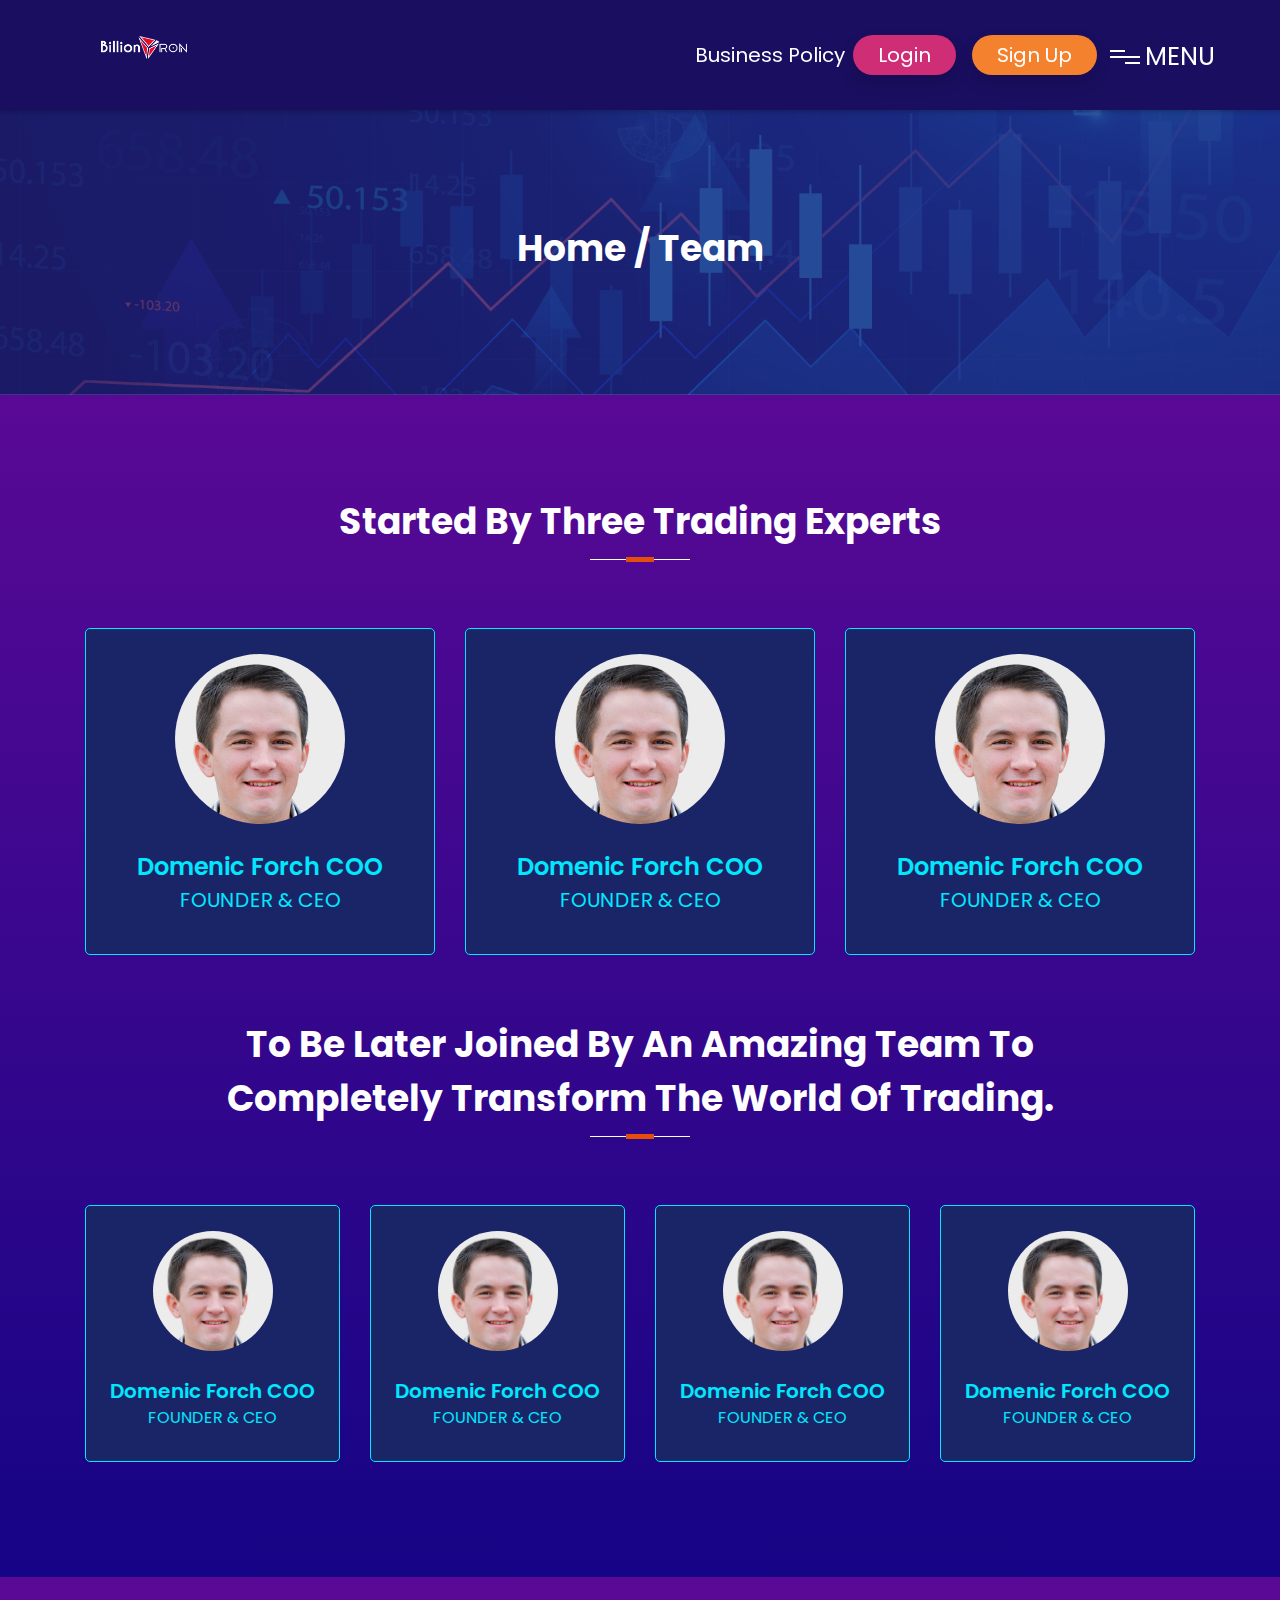
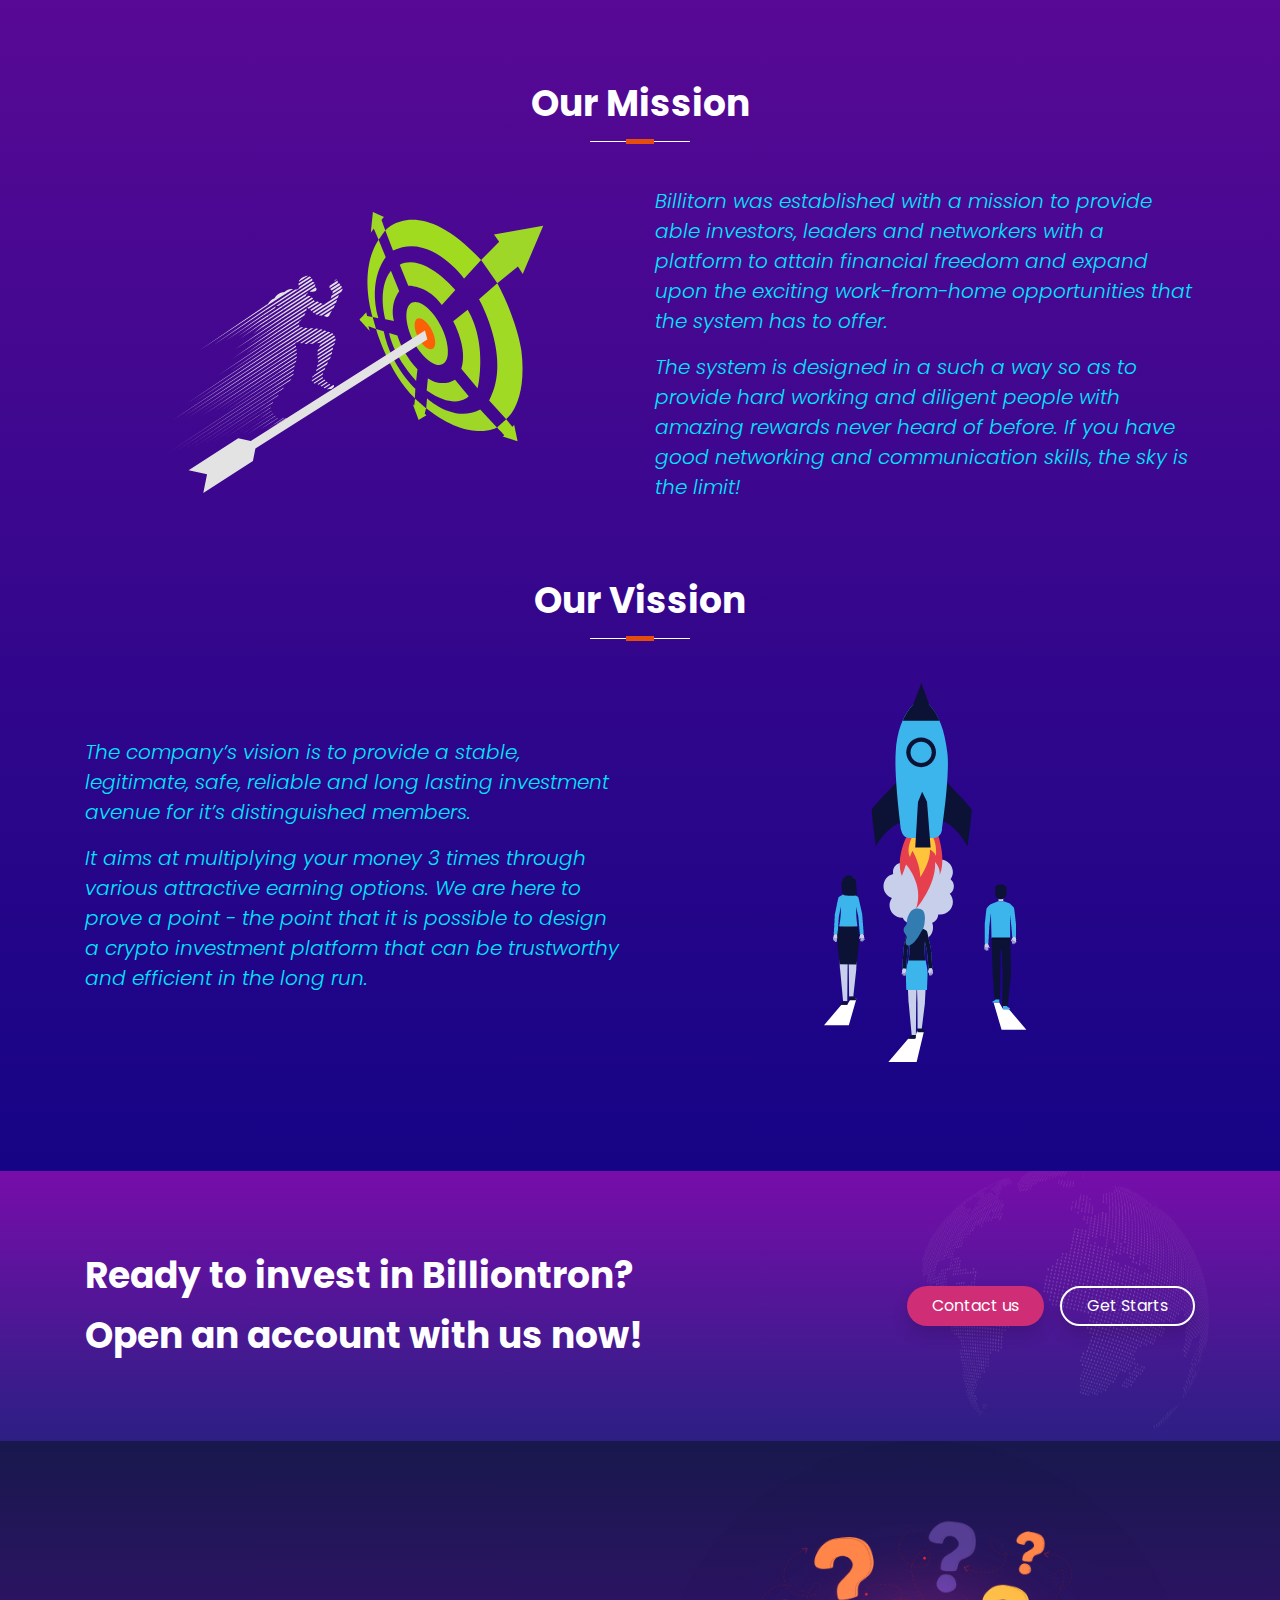
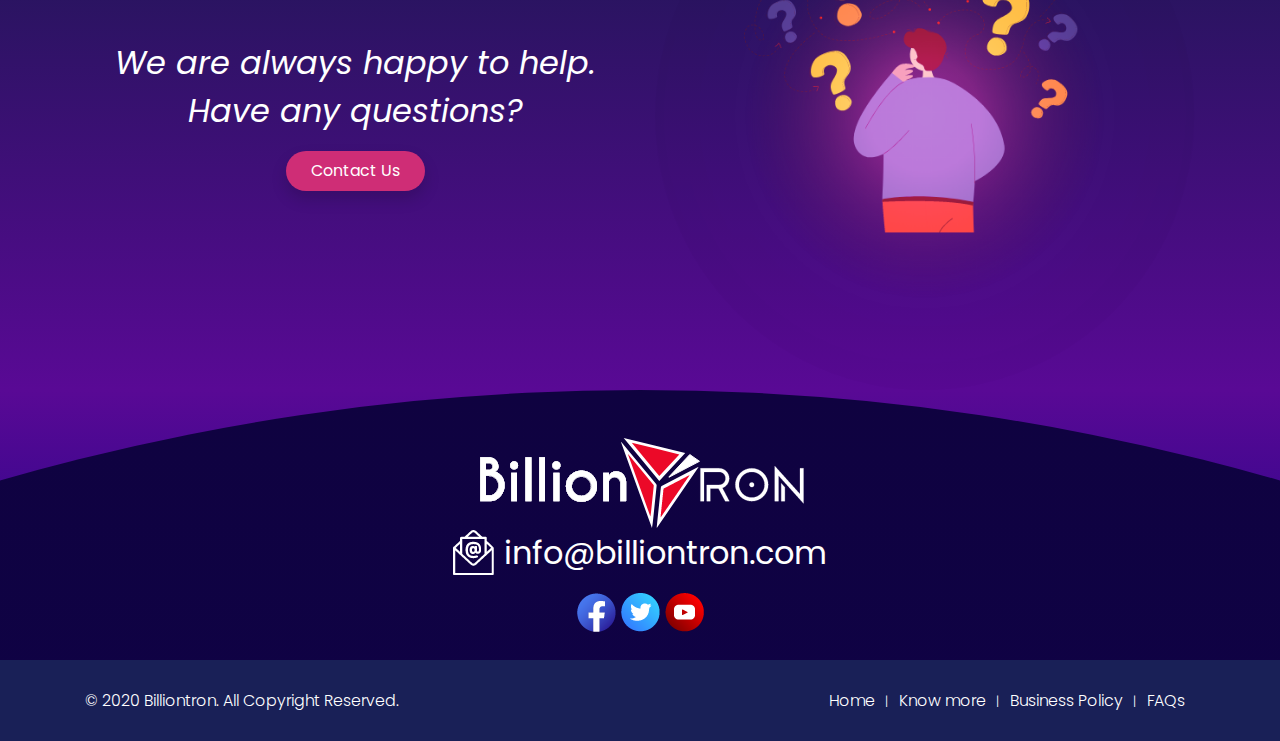
<file: team.html>
<!doctype html>
<html lang="en">
  <head>
    <!-- Required meta tags -->
    <meta charset="utf-8">
    <meta name="viewport" content="width=device-width, initial-scale=1, shrink-to-fit=no">
    <!-- Bootstrap CSS -->
    <link rel="stylesheet" href="assets/css/bootstrap.min.css">
    <link rel="stylesheet" href="assets/css/style.css">
    <link rel="preconnect" href="https://fonts.googleapis.com">
    <link rel="preconnect" href="https://fonts.gstatic.com" crossorigin>
    <link href="https://fonts.googleapis.com/css2?family=Poppins:wght@300;400;500;600;700&display=swap" rel="stylesheet">
    <title>Billiontron</title>
  </head>
  <body>
    
    <div id="wrapper">
        <section class="bg-blue h-110 d-flex align-items-center position-sticky">
            <div class="container">
                <div class="row">
                    <div class="col-sm-4 logo">

                        <!-- <svg xmlns="http://www.w3.org/2000/svg" width="327.703" height="90" viewBox="0 0 327.703 90">
                            <g id="Group_1251" data-name="Group 1251" transform="translate(-858.546 -1352.759)">
                              <g id="Group_1247" data-name="Group 1247">
                                <path id="Path_8364" data-name="Path 8364" d="M1067.779,1367.707l-25.967,27.929-35.583-42.877Z" fill="#fff"/>
                                <path id="Path_8365" data-name="Path 8365" d="M1061.889,1369.18c-6.749,7.258-13.388,14.4-20.075,21.592l-27.509-33.148Z" fill="#ec0928"/>
                                <path id="Path_8366" data-name="Path 8366" d="M1003.881,1356.772q5.965,7.189,11.932,14.379,11.448,13.781,22.879,27.574a2.453,2.453,0,0,1,.509,1.634q-1.709,16.772-3.5,33.533c-.309,2.942-.621,5.884-1.213,8.867q-15.439-42.935-30.878-85.87Z" fill="#fff"/>
                                <path id="Path_8367" data-name="Path 8367" d="M1080.988,1381.945l-41.487,60.479-.242-.086c.286-2.9.558-5.807.86-8.708q1.254-12.051,2.526-24.1c.264-2.531.481-5.067.795-7.592a1.75,1.75,0,0,1,.767-1.172q17.722-9.281,35.481-18.49c.368-.191.753-.35,1.13-.524Z" fill="#fff"/>
                                <path id="Path_8368" data-name="Path 8368" d="M1051.349,1391.8l20.991-22.523,9.7,6.786-30.554,15.946Z" fill="#fff" stroke="#fcfcfc" stroke-width="1"/>
                                <path id="Path_8369" data-name="Path 8369" d="M1010.817,1369.1q4.306,5.19,8.613,10.38,8.265,9.948,16.517,19.906a1.769,1.769,0,0,1,.367,1.18q-1.233,12.107-2.527,24.208c-.224,2.124-.449,4.248-.877,6.4l-22.29-61.991Z" fill="#ec0928"/>
                                <path id="Path_8370" data-name="Path 8370" d="M1072.071,1390.11l-28.787,41.966-.168-.059c.2-2.015.387-4.03.6-6.043q.87-8.362,1.752-16.722c.184-1.756.334-3.516.552-5.268a1.215,1.215,0,0,1,.533-.814q12.3-6.44,24.619-12.83c.256-.132.523-.243.784-.363Z" fill="#ec0928"/>
                              </g>
                              <text id="Billion_" data-name="Billion       " transform="translate(858.796 1415.922)" fill="#fff" stroke="#fff" stroke-miterlimit="10" stroke-width="0.25" font-size="55.5" font-family="CaviarDreams-Bold, Caviar Dreams" font-weight="700"><tspan x="0" y="0">Billion</tspan><tspan y="0" xml:space="preserve" font-size="61.398" font-family="Facon" font-weight="400">       </tspan></text>
                              <g id="Group_1250" data-name="Group 1250">
                                <g id="Group_1248" data-name="Group 1248">
                                  <path id="Path_8371" data-name="Path 8371" d="M1163.808,1415.936h3.577v-13.882l-3.577-3.949Z" fill="#fff" stroke="#fff" stroke-miterlimit="10" stroke-width="0.25"/>
                                  <path id="Path_8372" data-name="Path 8372" d="M1182.564,1383.12v25.722l-25.2-27.993v35.087h3.568V1390.2l25.188,28V1383.12Z" fill="#fff" stroke="#fff" stroke-miterlimit="10" stroke-width="0.25"/>
                                </g>
                                <g id="Group_1249" data-name="Group 1249">
                                  <path id="Path_8373" data-name="Path 8373" d="M1134.323,1383.095a16.416,16.416,0,1,0,16.417,16.416A16.436,16.436,0,0,0,1134.323,1383.095Zm0,29.281A12.873,12.873,0,1,1,1147.2,1399.5,12.9,12.9,0,0,1,1134.323,1412.376Z" fill="#fff" stroke="#fff" stroke-miterlimit="10" stroke-width="0.25"/>
                                  <path id="Path_8374" data-name="Path 8374" d="M1134.323,1397.138a2.365,2.365,0,1,0,2.365,2.365A2.365,2.365,0,0,0,1134.323,1397.138Z" fill="#fff" stroke="#fff" stroke-miterlimit="10" stroke-width="0.25"/>
                                </g>
                                <path id="Path_8375" data-name="Path 8375" d="M1111.737,1393.172a10.042,10.042,0,0,0-10-10.06h-18.764v32.815h3.5v-29.256h15.264a6.5,6.5,0,0,1,.077,12.993l-12.459-.009v16.264h3.5v-12.687h8.213l6.7,12.687h4.076l-7-13.2A10.1,10.1,0,0,0,1111.737,1393.172Z" fill="#fff" stroke="#fff" stroke-miterlimit="10" stroke-width="0.25"/>
                              </g>
                            </g>
                          </svg> -->

                          <div class="col-sm-4 logo">
                            <a href="index.html">
                                <img src="assets/images/logo.png" class="img-fluid" alt="Billiontron">
                            </a>                       
                        </div>
                          
                        
                    </div>

                    <div class="col-sm-8">
                      <ul class="top-navbar">
                          <li><a href="business-plan.html">Business policy</a></li>
                          <li><a href="login.html" class="btn-rounded bg-pink font-20 ml-2 shadow">Login</a></li>
                          <li><a href="registration.html" class="btn-rounded bg-orange font-20 ml-3 mr-2 shadow">Sign&nbsp;Up</a></li>
                          <li>
                            
                            <div class="menu-icon">
                              <span class="menu-icon__line menu-icon__line-left"></span>
                              <span class="menu-icon__line"></span>
                              <span class="menu-icon__line menu-icon__line-right"></span>
                              <span class="menu">MENU</span>
                             
                            </div> 
                            
                            <div class="nav">
                              <div class="nav__content">
                                <ul class="nav__list">
                                  <li class="nav__list-item"><a href="/">Home</a></li>
                                  <li class="nav__list-item"><a href="about-us.html">About</a></li>
                                  <li class="nav__list-item"><a href="business-plan.html">Business Policy</a></li>
                                  <li class="nav__list-item"><a href="faq.html">FAQ</a></li>
                                  <li class="nav__list-item"><a href="/">Contact Us</a></li>
                                </ul>
                              </div>
                            </div>
                            </li>
                      </ul>                        
                  </div>
                </div>
            </div>

        </section>

        <section class="cms-page">
          <div class="container">
            <div class="row">
                <div class="col-sm-12">
                      <h1 class="cms-heading">
                        <a href="">Home</a><span class="ml-2">/</span> Team
                      </h1>
                </div>
            </div>
          </div>
        </section>

        <main>
            
         


            <section class="bg-purpal-blue pad-100">
              <div class="container">
                <div class="row">
                  <div class="col-12 mb-5">
                    <div class="heading font-32 text-white font-700">
                        Started by three trading experts                    
                    </div>
                  </div>
                </div>
                
                <div class="row">

                  <div class="col-sm-4">
                    <div class="team-one roundimg-1 pb-4"> 
                      <img src="assets/images/team_membr1.jpg" class="img-fluid mx-auto d-block">     
                      <div class="team-members text-lightblue font-24">
                        Domenic Forch COO
                      </div> 
                      <div class="desination text-lightblue font-20">
                        FOUNDER & CEO
                      </div> 
                    </div>
                  </div>

                  <div class="col-sm-4">
                    <div class="team-one roundimg-1 pb-4"> 
                      <img src="assets/images/team_membr1.jpg" class="img-fluid mx-auto d-block">     
                      <div class="team-members text-lightblue font-24">
                        Domenic Forch COO
                      </div> 
                      <div class="desination text-lightblue font-20">
                        FOUNDER & CEO
                      </div> 
                    </div>
                  </div>

                  <div class="col-sm-4">
                    <div class="team-one roundimg-1 pb-4"> 
                      <img src="assets/images/team_membr1.jpg" class="img-fluid mx-auto d-block">     
                      <div class="team-members text-lightblue font-24">
                        Domenic Forch COO
                      </div> 
                      <div class="desination text-lightblue font-20">
                        FOUNDER & CEO
                      </div> 
                    </div>
                  </div>

                </div>

                

                
                
               
<div class="row py-5">
    <div class="col-12">
      <div class="heading font-32 text-white font-700">
        To be later joined by an amazing team to <span class="d-block"></span>
        completely transform the world of trading.      
      </div>
    </div>
  </div>

  <div class="row">


    <div class="col-sm-3">
      <div class="team-one roundimg-2 pb-3"> 
        <img src="assets/images/team_membr1.jpg" class="img-fluid mx-auto d-block">     
        <div class="team-members text-lightblue font-20">
          Domenic Forch COO
        </div> 
        <div class="desination text-lightblue font-18">
          FOUNDER & CEO
        </div> 
      </div>
    </div>

    <div class="col-sm-3">
      <div class="team-one roundimg-2 pb-3"> 
        <img src="assets/images/team_membr1.jpg" class="img-fluid mx-auto d-block">     
        <div class="team-members text-lightblue font-20">
          Domenic Forch COO
        </div> 
        <div class="desination text-lightblue font-18">
          FOUNDER & CEO
        </div> 
      </div>
    </div>
    
    <div class="col-sm-3">
      <div class="team-one roundimg-2 pb-3"> 
        <img src="assets/images/team_membr1.jpg" class="img-fluid mx-auto d-block">     
        <div class="team-members text-lightblue font-20">
          Domenic Forch COO
        </div> 
        <div class="desination text-lightblue font-18">
          FOUNDER & CEO
        </div> 
      </div>
    </div>

    <div class="col-sm-3">
      <div class="team-one roundimg-2 pb-3"> 
        <img src="assets/images/team_membr1.jpg" class="img-fluid mx-auto d-block">     
        <div class="team-members text-lightblue font-20">
          Domenic Forch COO
        </div> 
        <div class="desination text-lightblue font-18">
          FOUNDER & CEO
        </div> 
      </div>
    </div>


  </div>

              </div>
            </section>


            <section class="pad-100 bg-purpal-blue">
                <div class="container">
                    <div class="row pb-3">
                        <div class="col-12">
                          <div class="heading font-32 text-white font-700">
                              Our Mission                
                          </div>
                        </div>
                      </div>
                    <div class="row d-flex align-items-center justify-content-center py-2">
                        <div class="col-sm-6">
                            <img src="assets/images/our-mission.png" class="img-fluid mx-auto d-block">
                        </div>
                        <div class="col-sm-6 font-20 text-lightblue font-weight-light font-italic">
                            <p> Billitorn was established with a mission to provide able investors, leaders and networkers with a platform to attain financial freedom and expand upon the exciting work-from-home opportunities that the system has to offer.</p>
                            <p>The system is designed in a such a way so as to provide hard working and diligent people with amazing rewards never heard of before. If you have good networking and communication skills, the sky is the limit!</p>                            
                        </div>
                    </div>

                    <div class="row pt-5 pb-3">
                        <div class="col-12">
                          <div class="heading font-32 text-white font-700">
                              Our Vission                
                          </div>
                        </div>
                      </div>

                    <div class="row d-flex align-items-center justify-content-center py-2">
                        <div class="col-sm-6 font-20 text-lightblue font-weight-light font-italic">
                            <p>The company’s vision is to provide a stable, legitimate, safe, reliable and long lasting investment avenue for it’s distinguished members.</p>
                            <p>It aims at multiplying your money 3 times through various attractive earning options. We are here to prove a point - the point that it is possible to design a crypto investment platform that can be trustworthy and efficient in the long run.</p>
                        </div>
                        <div class="col-sm-6">
                            <img src="assets/images/our-vision.png" class="img-fluid mx-auto d-block">
                        </div>
                    </div>

                </div>
            </section>









            <section class="cta ">
              <div class="container">
                <div class="row">
                  <div class="col-12 position-relative cta-bg d-flex align-items-center justify-content-between">
                    <span class="title text-white font-700">
                        Ready to invest in Billiontron?<span class="d-block"></span>
                        Open an account with us now!
                    </span>                    
                    <span>
                      <a href="javascript:void();" class="btn btn-rounded bdr-2 font-99 ml-3 shadow float-right">Get Starts</a>
                      <a href="javascript:void();" class="btn-rounded bg-pink font-99 shadow  float-right">Contact us</a>
                    </span>
                  </div>
                </div>
              </div>
            </section>  
        </main>



        
      
        <section class="contact-bg ">
          <div class="container">
            <div class="row d-flex align-items-center justify-content-center">
                <div class="col-sm-6 text-center">
                  <span class="contact-title">We are always happy to help. <span class="d-block"></span>
                  Have any questions?</span>
                  <a href="javascript:void();" class="btn-rounded bg-pink font-99 mt-3  shadow">Contact Us</a>
                </div>
                <div class="col-sm-6">
                  <img src="assets/images/contact-us.png" class="img-fluid mx-auto d-block">
                </div>
            </div>
          </div>
        </section>    
        <footer class="bg-purpal-blue">         
          <section class="footer">  
            <svg xmlns="http://www.w3.org/2000/svg" xmlns:xlink="http://www.w3.org/1999/xlink"  viewBox="0 0 1366 326">
              <defs>             
                <linearGradient id="linear-gradient" x1="0.5" x2="0.5" y2="1" gradientUnits="objectBoundingBox">
                  <stop offset="0" stop-color="#0f0240"/>
                  <stop offset="1" stop-color="#150485"/>
                </linearGradient>
              </defs>
              <g id="Scroll_Group_2" data-name="Scroll Group 2" transform="translate(-1782)" clip-path="url(#clip-path)" style="isolation: isolate">
                <g id="footer-section" transform="translate(1782 -4922)">
                  <g id="Component_1_4" data-name="Component 1 – 4" transform="translate(-1782 4922)">
                    <circle id="Ellipse_235" data-name="Ellipse 235" cx="2465" cy="2465" r="2465" fill="url(#linear-gradient)"/>
                  </g>
                </g>
              </g>
            </svg>
  
            <div class="container">
              <div class="row">
                <div class="col-sm-12 mt-5 footer-logo">
                  <img src="assets/images/footer-logo.png" class="img-fluid mx-auto d-block">
                </div>
                <div class="col-12 email-text text-center">
                  <a href="" class="email-box">                  
                    <img src="assets/images/email-icons.png" class="img-fluid">
                  info@billiontron.com
                  </a>
                </div>
                <div class="col-12">
                  <ul class="social-media text-center">
                    <li><a href=""><img src="assets/images/facebook.png" class="img-fluid"></a></li>
                    <li><a href=""><img src="assets/images/twitter.png" class="img-fluid"></a></li>
                    <li><a href=""><img src="assets/images/youtube.png" class="img-fluid"></a></li>                
                  </ul>
                </div>
              </div>
            </div> 
          </section>             
        
          <section class="copywrite">
            <div class="container">
              <div class="row">
                <div class="col-sm-6">
                  <P>© 2020 Billiontron. All Copyright Reserved.</P>
                </div>  
                <div class="col-sm-6">
                  <ul class="footer-links">
                    <li><a href="/">Home</a></li>
                    <li><a href="know-more.html">Know more</a></li>
                    <li><a href="business-plan.html">Business Policy</a></li>
                    <li><a href="faq.html">FAQs</a></li>
                  </ul>  
                </div>
              </div>
            </div>
          </section>
        </footer>
    </div> 
    
    <script src="assets/js/jquery.min.js"></script>    
    <script src="assets/js/popper.min.js"></script>
    <script src="assets/js/bootstrap.min.js"></script> 
    <script src="assets/js/owl.carousel.min.js"></script> 
    <script src="assets/js/custom.js"></script>    
  </body>
</html>
</file>
<file: assets/css/style.css>
*{
  margin:0;
  padding: 0;
}
body{
    font-family: 'Poppins', sans-serif;
}
a{
    text-decoration: none;
}
a:hover{
    text-decoration: none;
}
.bg-pink{
    background:#CF2D76;
}
.bg-orange{
    background:#F4812E;
}
.bg-blue{
    background: #1A0E60;
}
.bg-darkblue{
  color: #111e81!important;
}
.text-lightblue{
    color:#01E8FE;
}
.text-gray{
  color: #555!important;
}
.h-110{
    min-height: 110px;
}
.font-20{
    font-size: 1.25rem!important;
}
.font-24{
  font-size: 24px!important;
}
.font-99{
  font-size: 0.99rem;
}
.font-32{
    font-size: 2.0rem;
}
.font-22{
  font-size: 1.38rem;
}
.font-26{
  font-size:1.63rem;
}
.font-700{
    font-weight: 700;
}
p.font-itelic{
    font-size: 1.25rem;
    font-style: italic;
}
.font-25{
  font-size:1.56rem;
}
.font-50{
  font-size:3.13rem;
}
.bg-purpal-blue{
    background-image: linear-gradient(#590995, #150485);
}
.bg-blue-purpal{
  background-image: linear-gradient(#150485, #590995);
}
.how-it-bg{
  
  background-image: linear-gradient(#150485, #590995);
}
ul{
    list-style: none;
    margin: 0;
    padding: 0;
}
.top-50{
  margin-top:-50px;
}

ul.top-navbar{
    display: flex;
    align-items: center;
    height: 100%;
    justify-content: right;
    margin-right: 60px;
}
ul.top-navbar li{
    
}

ul.top-navbar>li:nth-child(1) a{
    color: #ffffff;
    font-size: 1.25rem;
    text-transform: capitalize;
    text-decoration: none;
}

.btn-rounded{
    height:40px;
    border-radius: 25px; 
    padding: 0 25px;
    color:#fff!important;  
    display: inline-flex;
    align-items: center;
}
.bdr-2{
  border:solid 2px #ffffff;
}
.shadow {
    box-shadow: 0 1px 3px rgba(0,0,0,0.12), 0 1px 2px rgba(0,0,0,0.24);
    transition: all 0.3s cubic-bezier(.25,.8,.25,1);
  }
  
  .shadow:hover {
    box-shadow: 0 14px 28px rgba(0,0,0,0.25), 0 10px 10px rgba(0,0,0,0.22);
  }

  .bg-dark-blue{
    background-image: linear-gradient(to right bottom, #45108a, #440d81, #430b79, #420971, #400769, #3c0764, #370660, #33065b, #2b0658, #230654, #1a0651, #10054d);
  }
  .pad-100{
    padding-top: 100px;
    padding-bottom: 100px;
}
.pad-top-0{
  padding-top: 0px;
}
.pad-bottom-100{
  padding-bottom: 100px;
}
.line-bg {
  background-image: url('../images/line-bg.png');
  background-repeat: no-repeat;
  background-position: bottom left;
}
.heading{
    position: relative;
    padding: 0;
    margin: 0 0 15px 0;
    font-weight: 300;
    font-size: 36px;    
    -webkit-transition: all 0.4s ease 0s;
    -o-transition: all 0.4s ease 0s;
    transition: all 0.4s ease 0s;
    text-align: center;
    text-transform: capitalize;
    padding-bottom: 5px;
    font-weight: 700;
    z-index: 0;
  }
  .position-sticky{
    top: 0px;
    z-index: 2;
    box-shadow: 0 2px 4px 0 rgba(0,0,0,.2);
  }
  
    
  .heading-inline .heading{
    display:inline-block      
  }
  .heading:before {
    width: 28px;
    height: 5px;
    display: block;
    content: "";
    position: absolute;
    bottom: 3px;
    left: 50%;
    margin-left: -14px;
    background-color: #E54D0C;
    z-index: 1;
  }
  .heading:after {
    width: 100px;
    height: 1px;
    display: block;
    content: "";
    position: relative;
    margin-top: 10px;
    left: 50%;
    margin-left: -50px;
    background-color: #27BFFF;
    background-color: #ffffff;
  }


  /* menu */

.menu-icon {
    height: 30px;
    width: 30px;
    position: fixed;
    position: relative;
    z-index: 2;
    left: 50px;
    top: 30px;

    left: 05px;
    top: 10px;
    cursor: pointer;
  }
  .menu-icon__line {
    height: 2px;
    width: 30px;
    display: block;
    background-color: #ffffff;
    margin-bottom: 4px;
    transition: transform 0.2s ease, background-color 0.5s ease;
  }
  .menu-icon__line-left {
    width: 15px;
  }
  .menu-icon__line-right {
    width: 15px;
    float: right;
  }

  .menu {
    color: #fff;
    font-size: 25px;
    font-weight: 400;
    position: relative;
    top: -30px;
    margin-left: 35px;
}
.nav-active .menu{
    color:#fff;
}
  
  .nav {
    position: fixed;
    z-index: 1;
    width: 100%;
    top:0;
    left:0;
    right:0;
  }
  .nav:before, .nav:after {
    content: "";
    position: fixed;
    width: 100vw;
    height: 100vh;
    background: rgba(234, 234, 234, 0.2);   
    z-index: -1;
    transition: transform cubic-bezier(0.77, 0, 0.175, 1) 0.8s;
    transform: translateX(0%) translateY(-100%);
  }
  .nav:after {
    background: linear-gradient(#590995, #150485);
    transition-delay: 0s;
  }
  .nav:before {
    transition-delay: 0.1s;
  }
  .nav__content {
    position: fixed;
    top: 50%;
    transform: translate(0%, -50%);
    width: 100%;
    text-align: center;
    font-size: calc(2vw + 10px);
    font-weight: 200;
    cursor: pointer;
  }
  .nav__list-item {
    position: relative;
    display: inline-block;
    transition-delay: 0.8s;
    opacity: 0;
    transform: translate(0%, 100%);
    transition: opacity 0.2s ease, transform 0.3s ease;
    margin-right: 25px;
  }
  .nav__list-item a{
    display: inline-block;
    width:inherit;
    height:inherit;
    color:#fff;
  }
  .nav__list-item:before {
    content: "";
    position: absolute;
    background: #fff;
    width: 20px;
    height: 1px;
    top: 100%;
    transform: translate(0%, 0%);
    transition: all 0.3s ease;
    z-index: -1;
  }
  .nav__list-item:hover:before {
    width: 100%;
  }
  
  body.nav-active .menu-icon__line {
    background-color: #000;
    background-color:#fff;
    transform: translateX(0px) rotate(-45deg);
  }
  body.nav-active .menu-icon__line-left {
    transform: translateX(1px) rotate(45deg);
  }
  body.nav-active .menu-icon__line-right {
    transform: translateX(-2px) rotate(45deg);
  }
  body.nav-active .nav {
    visibility: visible;
  }
  body.nav-active .nav:before, body.nav-active .nav:after {
    transform: translateX(0%) translateY(0%);
  }
  body.nav-active .nav:after {
    transition-delay: 0.1s;
  }
  body.nav-active .nav:before {
    transition-delay: 0s;
  }
  body.nav-active .nav__list-item {
    opacity: 1;
    transform: translateX(0%);
    transition: opacity 0.3s ease, transform 0.3s ease, color 0.3s ease;
  }
  body.nav-active .nav__list-item:nth-child(0) {
    transition-delay: 0.5s;
  }
  body.nav-active .nav__list-item:nth-child(1) {
    transition-delay: 0.6s;
  }
  body.nav-active .nav__list-item:nth-child(2) {
    transition-delay: 0.7s;
  }
  body.nav-active .nav__list-item:nth-child(3) {
    transition-delay: 0.8s;
  }
  body.nav-active .nav__list-item:nth-child(4) {
    transition-delay: 0.9s;
  }

  /* menu */



  /* with */

  p.subtitle{
      font-size: 1.56rem;
      line-height: 38px;
      font-style: oblique;
      font-weight: 300;
  }
  .feture-box{
      width:100%;
      box-sizing: border-box;
      display:flex;
      align-items: center;
      flex-direction: column;
      position: relative;
      background:#1F064B;
      border:solid #01E8FE 1.5px ;
      min-height: 200px;
      border-radius: 5px;
      margin-bottom: 90px;
      justify-content: center;

  }
  .feture-box .icon-box{
      position:absolute;
      width:114px;
      height:114px;
      border-radius: 5px;
      border:solid #CF2D76 2px ;
      background:#1A0E60;
      top:-58px;
      margin:auto;
      left:0;
      right:0;
      display:flex;
      align-items: center;
      justify-content: center;
  }
  .feture-box h5{
      font-size: 1.56rem;
      color:#01E8FE;     
      font-weight: 600;
      margin-top: 80px;
  }
  .feture-box p{
    font-size: 1.25rem;
    color:#ffffff;
    text-align: center;
   
}
  .mt-10{
      margin-top: 70px;
  }
  .mt-70{
      margin-bottom: -70px;
  }
  /* with */
/* Banner */
.banner{
  width:100%;
  background-image: url('../images/banner.png');
  background-position: center center;
  background-repeat: no-repeat;
  min-height:661px;
  -webkit-background-size: cover;
  -moz-background-size: cover;
  -o-background-size: cover;
  background-size: cover;
}
.revolution{  
  /* color:#fff; */
  position:relative; 
  display:inline-block;
  margin:100px 0 40px;
}

.revolution span{
  font-size:70px;
  font-weight: 700;
  background: -webkit-linear-gradient(#F50760, #B477F3);
  -webkit-background-clip: text;
  -webkit-text-fill-color: transparent;
  text-shadow: 0px 2px 2px rgba(255, 255, 255, 0.1); 

}

.revolution .the{
    color: #FFDCF6 !important;
    font-weight: 500;
    font-size: 25px;
    text-transform: uppercase;   
    position: absolute;
    top: -9px;
    left: 2px;
}
.revolution .the::after{
  width: 100%;
  content: "";
  height: 1px;
  top: 80%;
  position: absolute;
  background: #fff;
  left: 0;
}
.revolution .is-here{
  color: #FFDCF6 !important;
  font-size: 25px;
  text-transform: uppercase;
  position: absolute;
  bottom: -14px;
  right: 2px;
}
.revolution .is-here::after{
  width: 100%;
  content: "";
  height: 1px;
  top: 80%;
  position: absolute;
  background: #FFDCF6;
  left: 0;

}
/* .revolution::before{
  position:absolute;
  top:1;
  left: 0;
  content: "THE";
  width:100%;
  height:1px;
  color: #fff;
  font-size: 16px;
  font-weight: 400;
} */

/* .revolution::after{
  position:absolute;
  top:100%;
  right: 0;
  content: "IS HERE";
  color: #fff!important;
  font-size: 16px;
  font-weight: 400;
} */



/* banner */
  /* CTA */
  .cta{
      width:100%;
      background-image: linear-gradient(#770DAA, #2C1F84);
      min-height: 270px;       
  }
  .cta .title{
    font-size: 2.25rem;
    line-height:60px;
  }
  .cta-bg {
    
    background-image: url(../images/globe-bg.png);
    background-repeat: no-repeat;
    background-position: right;    
    top:0;
    height:270px;
}

  /* CTA */


  /* How it work */
  .how-it-work-box{
    width:100%;
    position: relative;
    background:#1C1C5B;
    border-radius: 5px;
    box-sizing: border-box;
    min-height:180px;
    margin: 80px auto 30px;
    z-index: 0;
    padding: 15px 15px;
  }
  .how-it-work-box svg{
    margin: -60px auto 0;
  }
  .how-it-work-box::after{
    position:absolute;
    content: "";
    width:120px;
    height:120px;
    border-radius:50%;
    background:#1C1C5B;
    top:-60px;
    left:0;
    right:0;
    margin:auto;
    z-index: -1;
  }
  .how-it-work-box h6{
    font-weight: 600;
    font-size: 1.19rem;
    margin-top: 25px;
  }
  .how-it-work-box p{    
    font-size: 0.99rem;
  }
  /* How it work */



  /*  footer */
  .footer{
    width:100%;
    position: relative;
    bottom:0;
    display: flex;
    align-items: center;
    justify-content: center;
  }
  .footer svg{
    width:100%;
    min-height:230px;
  }
  .footer .container{
    position:absolute;
    top:0;
  }
  .email-text svg{
    width:50px;
  }

  .email-box{
    display:flex;
    align-items: center;
    justify-content: center;
  }
  .email-box img{
    margin-right: 10px;
  }

  .email-text a{
    font-size: 2.0rem;
    color: #ffffff;
    display: inline-flex;
    height: 50px;
    float: left;
    justify-content: center;
    text-align: center;
    clear: both;   
    width: 100%;
  }

  ul.social-media{
    width: 100%;
    display: inline-flex;
    justify-content: center;
    padding-top: 15px;

  }
  .social-media li:nth-child(2){
    margin: 0 5px;
  }
  .contact-bg{
    background-image: linear-gradient(#18184D, #590995);
  }
  .contact-one{
    background-image: linear-gradient(#18184D, #590995);
  }
  .copywrite{
    width:100%;
    background:#192057;
    min-height:81px;
    display:flex;
    align-items: center;
    margin-top: -35px;
    position:absolute;

  }
  ul.footer-links{
    width:100%;
    list-style: none;
    text-align:right
  } 
  ul.footer-links li{
    display:inline-block;
    position: relative;
  } 
  ul.footer-links li::after{
    position:absolute;
    content: "|";
    color: #fff;
    font-size: 12px;
    top:4px;
    font-weight: 300;
  } 
  ul.footer-links li:last-child::after{
    position:absolute;
    content: "";   
  } 
  ul.footer-links li a{
    font-size: 0.99rem;
    display:inline-block;
    color:#fff;
    padding:0 10px;
    font-weight: 300;
    transition: .8s; 
  } 
  ul.footer-links li a:hover ,ul.footer-links li a:focus{
    color:#01E8FE;
  } 
  .copywrite p{
    color:#fff;
    margin-bottom: 0;
    text-align:left;
    font-weight: 300;
    font-size: 0.99rem;
  }
  .contact-title{
    font-size:32px;
    font-style: italic;
    color: #fff;
    text-align: center;
    display: inline-block;

  }
     
  /* footer */

  /* Business Page */

  .cms-page{
    width:100%;
    background: url('../images/titile-bg.png') no-repeat center center; 
    -webkit-background-size: cover;
    -moz-background-size: cover;
    -o-background-size: cover;
    background-size: cover;
    min-height:285px;
    position: relative;
    z-index: 0;
    display: flex;
    align-items: center;
    justify-content: center;
  }
  .cms-page::after{
    content: "";
    position:absolute;
    width: 100%;
    height:100%;
    top:0;
    left:0;
    z-index: 1;
    background:rgba(36, 36, 123, 0.72);
  }
  .cms-page .cms-heading{
    font-size: 36px;
    color:#fff;
    text-align: center;
    font-weight: 700;
    z-index: 9;
    position:inherit;

  }
  .cms-page .cms-heading a{
    color: #fff;
  }
  .business-para p{
    font-size:1.25rem;
    color:#fff;
    font-weight: 300;
    font-style: italic;
  }
  .rewards-box {
    width:100%;
    margin-bottom: 60px;
  }
  .investment-300 {
    width: 100%;
    position: relative;
    margin-top:-40px;
    /* background:#1C0E65; */
    padding:30px 0;
  }
  
  .investment-300::before{
    content: '';
    background: url('../images/investment-top.png') no-repeat center center;
    position:absolute;
    top:0px;
    left:0px;
    width:100%;
    min-height:38px;
    background-size:cover;
}
.investment-300::after{
    content:'';
    background:#1C0E65;
    position:absolute;
    top:30px;
    right:0;
    bottom:0;
    left:0px;
    width:100%;
    height:calc(100%  -  80px);
    z-index: 0;
}
.investment-text{
  position: relative;
  z-index: 1;
}
  .investment-300 svg{
    width:100%; 
    min-height:38px;   
  }
  ul.four-point li{
    display:block;
    position: relative;
    padding-left: 30px;
    margin-bottom: 20px;
    color: #fff;
    font-size: 1.25rem;;
  }

  ul.four-point li::after{
   position:absolute;
   content: "";
   top: 5px;
   left: 0;
   width:20px;
   height: 20px;
  }

  ul.four-point li:nth-child(1)::after{
    background:#FFA523;
  }

  ul.four-point li:nth-child(2)::after{
    background:#0094D0;
  }

  ul.four-point li:nth-child(3)::after{
    background:#49DAD8;
  }

  ul.four-point li:nth-child(4)::after{
    background:#7A7EEF;
  }

  
  .team-one{
    width:100%;
    box-sizing: border-box;
    min-height:200px;
    background:#1A2568;
    border:#01E8FE solid 1px;
    margin-bottom: 15px;
    border-radius:5px;
    
  }
  .roundimg-1 img{
    border-radius: 50%;
    width: 170px;
    height:170px;
    margin:25px auto;
  }
  .roundimg-2 img{
    border-radius: 50%;
    width: 120px;
    height:120px;
    margin:25px auto;
  }
  .team-members{
    
    font-weight: 600;
    display: block;
    text-align: center;
    line-height:1.5;
    margin: 15px auto 0;

  }
  .desination{
    
    display: block;
    text-align: center;
    line-height:1.5;
    margin: 0px auto 15px;    
  }


  /* Business page */

  /* about us */

  /* time line */

.timeline {
  position: relative;
  padding-left: 4rem;
  margin: 0 0 0 30px;
  color: white;
}
.timeline:before {
  content: "";
  position: absolute;
  left: 0;
  top: 0;
  width: 4px;
  height: 100%;
  background: #27293d;
}
.timeline .timeline-container {
  position: relative;
  margin-bottom: 2.5rem;
}
.timeline .timeline-container .timeline-icon {
  position: absolute;
  left: -88px;
  top: 4px;
  width: 50px;
  height: 50px;
  border-radius: 50%;
  text-align: center;
  font-size: 1.7rem;
  background: #4f537b;
}
.timeline .timeline-container .timeline-icon i {
  position: absolute;
  left: 50%;
  top: 50%;
  transform: translate(-50%, -50%);
}
.timeline .timeline-container .timeline-icon img {
  width: 100%;
  height: 100%;
  border-radius: 50%;
}
.timeline .timeline-container .timeline-body {
  background: #27293d;
  border-radius: 3px;
  padding: 20px 20px 15px;
  box-shadow: 1px 3px 9px rgba(0, 0, 0, 0.1);
}
.timeline .timeline-container .timeline-body:before {
  content: "";
  background: inherit;
  width: 20px;
  height: 20px;
  display: block;
  position: absolute;
  left: -10px;
  transform: rotate(45deg);
  border-radius: 0 0 0 2px;
}
.timeline .timeline-container .timeline-body .timeline-title {
  margin-bottom: 1.4rem;
}
.timeline .timeline-container .timeline-body .timeline-title .badge {
  background: #4f537b;
  padding: 4px 8px;
  border-radius: 3px;
  font-size: 12px;
  font-weight: bold;
}
.timeline .timeline-container .timeline-body .timeline-subtitle {
  font-weight: 300;
  font-style: italic;
  opacity: 0.4;
  margin-top: 16px;
  font-size: 11px;
}
.timeline .timeline-container.primary .badge,
.timeline .timeline-container.primary .timeline-icon {
  background: #1d8cf8 !important;
}
.timeline .timeline-container.info .badge,
.timeline .timeline-container.info .timeline-icon {
  background: #11cdef !important;
}
.timeline .timeline-container.success .badge,
.timeline .timeline-container.success .timeline-icon {
  background: #00bf9a !important;
}
.timeline .timeline-container.warning .badge,
.timeline .timeline-container.warning .timeline-icon {
  background: #ff8d72 !important;
}
.timeline .timeline-container.danger .badge,
.timeline .timeline-container.danger .timeline-icon {
  background: #fd5d93 !important;
}

.timeline p{
  font-size:0.99rem;
  font-weight: 300;
  line-height:1.7;
}

  
  /* time line */

  
/* accrodian */
.accordionTitle {
  cursor: pointer;
  margin: 0;
  position: relative;
}
.accordionIcon {
  position: absolute;
  top: 50%;
  right: 24px;
  transform: translateY(-50%);
}
.accordionIcon .line-01,
.accordionIcon .line-02 {
  position: absolute;
  top: 50%;
  left: 50%;
  width: 16px;
  height: 2px;
  background-color: #272343;
  transition: 0.3s;
}
.accordionIcon .line-02 {
  transform: rotate(90deg);
}
.accordionContent {
  display: none;
}
.accordion--open .line-02 {
  transform: rotate(0deg);
}
/* end Required CSS */


.accordion {
  width: 100%;
  margin-top: -1px;
  border-top: 1px solid #CF2D76;
  border-bottom: 1px solid #CF2D76;
  background:#fff;
}
.accordionTitle {
    padding: 20px 16px;
    font-size: 1.0rem;
    transition: 0.2s;
    font-weight: 400;
    color:#101010;
}
.accordionContent {
  padding: 24px 16px 16px;
  background:#fff;
}
.accordionContent p {
  margin: 0 0 16px;
}
.accordionTitle:hover {
  background-color: #CF2D76;
  color: #fff;
}

.accordionTitle:hover .line-01,
.accordionTitle:hover .line-02 {
  background-color: #fff;
}
.accordion--open .accordionTitle {
  background-color: #CF2D76;
  color: #fff;
}
.accordion--open .line-01,
.accordion--open .line-02 {
  background-color: #fff;
}
  /* about us */

  /* registration page */
  .registration-box{
      width:100%;
      height: 100vh;
  }
    .left-registration{
       width:474px;
       background-image: linear-gradient(#590995, #150485);
       height: 100vh; 
       display: flex;
       align-items: center;
       justify-content: center; 
       flex-direction: column;   
       float: left; 
    }
    .right-registration{
      width:calc(100% - 475px);            
      padding:0 45px;     
      float: left; 
      display: flex;
      flex-direction: column;   
      align-items: center;
      justify-content: center; 
      height: 100vh; 
    }
    .right-registration form{
      width:100%;      
    }
    .right-registration .form-control{
      height:50px;
      /* border-radius:0; */
      background:#F7F8F9;
      border-color: #D5E6EC;
    }
    .right-registration label{
      color:#111E81;
      font-size:1.25rem;
    }
    .right-registration label span{
      font-weight: 700;
      color: #F90829;
    }
    .registration-title{
      width:100%;
      font-size: 30px;
      font-weight: 700;
      margin-bottom: 70px;
      position: relative;
      padding: auto 45px;
      color: #1A0E60;
    }
    .registration-title::after{
      position:absolute;
      padding: auto 45px;
      content: "";
      width:100%;
      top:130%;
      left:0;
      height: 1px;
      background:rgb(109, 42, 197);
    }
    .term-condition a.termcondition{
      display: inline;
      color: #1A0E60;
      font-weight: 600;
    }
    .term-condition .custom-control-label {
      color: #555;
      font-size: 1.25rem;
      line-height: 1.7;
      padding-left:15px;
      
    }
    .term-condition .custom-control-label::after,
    .term-condition .custom-control-label::before {
      height: 25px;
      width: 25px;
    }
    .term-condition .custom-control-label::before {
      background-color: #fff;
      border: 1px solid #2c2b2c;      
    }
    .btn-create-account{
      height:51px;
      background:#1A0E60;
      border:#3313EC;
      padding: 0 35px;
      font-size: 18px;
      color:#fff;
    }
    .btn-create-account:hover ,.btn-create-account:focus {   
      background:#1A0E60;
      border:#3313EC;  
      color:#fff;
    }
    .create-account{
      font-size: 14px;
      color:#555;
    }
    .create-account a{
      font-weight: 600;
      color:#043A9E;
    }
  /* registration page */

  /* Login page */
     .text-red{
        color: #F90829;
     }
    .login-section{
      width:100%;
      height:100vh;

    }
    .left-login{
      width:50%;
      float: left;
      background-image: linear-gradient(#590995, #150485);
      height: 100vh;
      display:flex;
      justify-content: center;
      align-items: center;
      flex-direction: column;      
    }
    .right-login{
      width:50%;
      float: left;
      padding: 0 75px;
      display: flex;
      flex-direction: column;
      align-items: center;
      justify-content: center;
      height:100vh;
    }
    .right-login form{
      width:100%;
    }
    .right-login .form-control{
      height:50px;      
      background:#F7F8F9;
      border-color: #D5E6EC;
    }
    .right-login label{
      font-size: 1.25rem;
      color:#111E81;
    }
    .btn-refresh{
      width:100%;
      display:block;
      color:#fff;
      font-weight: 600;
      font-size:1.09rem;
      height:50px;
      background:#4E9CE1;
      border-color: #4E9CE1;
      border-top-left-radius: 0rem;
      border-bottom-left-radius: 0rem;     
    }
    .btn-refresh:hover, .btn-refresh:focus{
      color:#fff;
    }

    .forget-pwd{
      font-size: 1.25rem;
      font-weight: 400;
      color:#111E81;
      float:right;
      padding: 5px 0;
    }
  /* login page */


  .gtco-testimonials {
    position: relative;
    margin-top: 30px;
  }
  .gtco-testimonials h2 {
    font-size: 30px;
    text-align: center;
    color: #333333;
    margin-bottom: 50px;
  }
  .gtco-testimonials .owl-stage-outer {
    padding: 30px 0;
  }
  .gtco-testimonials .owl-nav {
    display: none;
  }
  .gtco-testimonials .owl-dots {
    text-align: center;
  }
  .gtco-testimonials .owl-dots span {
    position: relative;
    height: 10px;
    width: 10px;
    border-radius: 50%;
    display: block;
    background: #fff;
    border: 2px solid #01b0f8;
    margin: 0 5px;
  }
  .gtco-testimonials .owl-dots .active {
    box-shadow: none;
  }
  .gtco-testimonials .owl-dots .active span {
    background: #01b0f8;
    box-shadow: none;
    height: 12px;
    width: 12px;
    margin-bottom: -1px;
  }
  .gtco-testimonials .card {
    background: #fff;
    box-shadow: 0 8px 30px -7px #c9dff0;
    margin: 0 20px;
    padding: 0 10px;
    border-radius: 20px;
    border: 0;
  }
  .gtco-testimonials .card .card-img-top {
    max-width: 100px;
    border-radius: 50%;
    margin: 15px auto 0;
    box-shadow: 0 8px 20px -4px #95abbb;
    width: 100px;
    height: 100px;
  }
  .gtco-testimonials .card h5 {
    color: #01b0f8;
    font-size: 21px;
    line-height: 1.3;
  }
  .gtco-testimonials .card h5 span {
    font-size: 18px;
    color: #666666;
  }
  .gtco-testimonials .card p {
    font-size: 0.9rem;
    color: #555;
    padding-bottom: 15px;
  }
  .gtco-testimonials .active {
    opacity: 0.5;
    transition: all 0.3s;
  }
  .gtco-testimonials .center {
    opacity: 1;
  }
  .gtco-testimonials .center h5 {
    font-size: 24px;
  }
  .gtco-testimonials .center h5 span {
    font-size: 20px;
  }
  .gtco-testimonials .center .card-img-top {
    max-width: 100%;
    height: 120px;
    width: 120px;
  }
  
  @media (max-width: 767px) {
    .gtco-testimonials {
      margin-top: 20px;
    }
  }
  .owl-carousel .owl-nav button.owl-next, .owl-carousel .owl-nav button.owl-prev {
    outline: 0;
  }
  .owl-carousel button.owl-dot {
    outline: 0;
  }


  /* owl crousal */
 .owl-carousel,.owl-carousel .owl-item{-webkit-tap-highlight-color:transparent;position:relative}.owl-carousel{display:none;width:100%;z-index:1}.owl-carousel .owl-stage{position:relative;-ms-touch-action:pan-Y;touch-action:manipulation;-moz-backface-visibility:hidden}.owl-carousel .owl-stage:after{content:".";display:block;clear:both;visibility:hidden;line-height:0;height:0}.owl-carousel .owl-stage-outer{position:relative;overflow:hidden;-webkit-transform:translate3d(0,0,0)}.owl-carousel .owl-item,.owl-carousel .owl-wrapper{-webkit-backface-visibility:hidden;-moz-backface-visibility:hidden;-ms-backface-visibility:hidden;-webkit-transform:translate3d(0,0,0);-moz-transform:translate3d(0,0,0);-ms-transform:translate3d(0,0,0)}.owl-carousel .owl-item{min-height:1px;float:left;-webkit-backface-visibility:hidden;-webkit-touch-callout:none}.owl-carousel .owl-item img{display:block;width:100%}.owl-carousel .owl-dots.disabled,.owl-carousel .owl-nav.disabled{display:none}.no-js .owl-carousel,.owl-carousel.owl-loaded{display:block}.owl-carousel .owl-dot,.owl-carousel .owl-nav .owl-next,.owl-carousel .owl-nav .owl-prev{cursor:pointer;-webkit-user-select:none;-khtml-user-select:none;-moz-user-select:none;-ms-user-select:none;user-select:none}.owl-carousel .owl-nav button.owl-next,.owl-carousel .owl-nav button.owl-prev,.owl-carousel button.owl-dot{background:0 0;color:inherit;border:none;padding:0!important;font:inherit}.owl-carousel.owl-loading{opacity:0;display:block}.owl-carousel.owl-hidden{opacity:0}.owl-carousel.owl-refresh .owl-item{visibility:hidden}.owl-carousel.owl-drag .owl-item{-ms-touch-action:pan-y;touch-action:pan-y;-webkit-user-select:none;-moz-user-select:none;-ms-user-select:none;user-select:none}.owl-carousel.owl-grab{cursor:move;cursor:grab}.owl-carousel.owl-rtl{direction:rtl}.owl-carousel.owl-rtl .owl-item{float:right}.owl-carousel .animated{animation-duration:1s;animation-fill-mode:both}.owl-carousel .owl-animated-in{z-index:0}.owl-carousel .owl-animated-out{z-index:1}.owl-carousel .fadeOut{animation-name:fadeOut}@keyframes fadeOut{0%{opacity:1}100%{opacity:0}}.owl-height{transition:height .5s ease-in-out}.owl-carousel .owl-item .owl-lazy{opacity:0;transition:opacity .4s ease}.owl-carousel .owl-item .owl-lazy:not([src]),.owl-carousel .owl-item .owl-lazy[src^=""]{max-height:0}.owl-carousel .owl-item img.owl-lazy{transform-style:preserve-3d}.owl-carousel .owl-video-wrapper{position:relative;height:100%;background:#000}.owl-carousel .owl-video-play-icon{position:absolute;height:80px;width:80px;left:50%;top:50%;margin-left:-40px;margin-top:-40px;background:url(owl.video.play.png) no-repeat;cursor:pointer;z-index:1;-webkit-backface-visibility:hidden;transition:transform .1s ease}.owl-carousel .owl-video-play-icon:hover{-ms-transform:scale(1.3,1.3);transform:scale(1.3,1.3)}.owl-carousel .owl-video-playing .owl-video-play-icon,.owl-carousel .owl-video-playing .owl-video-tn{display:none}.owl-carousel .owl-video-tn{opacity:0;height:100%;background-position:center center;background-repeat:no-repeat;background-size:contain;transition:opacity .4s ease}.owl-carousel .owl-video-frame{position:relative;z-index:1;height:100%;width:100%}
  /* owl crousal */

/* reponsive */

@media (max-width: 575.98px) {  
  .heading {   
    font-size: 150%;
  }
  p.font-itelic {
    font-size: 105%;    
  }
  p{
    font-size:0.9rem;
    font-weight: 300;
  }
  p.subtitle {
    font-size: 105%;
    line-height: 1.5;
    font-style: oblique;
    font-weight: 300;
  }
  .feture-box h5 {
    font-size: 150%;
    color: #01E8FE;
    font-weight: 600;
    
  }
  .feture-box p{
    font-size: 105%;
  }
  .cta .col-12{
    flex-direction: column;
  }
  .cta .title {
    font-size: 150%;
    line-height: 1.5;
    padding: 50px 0 0;
    text-align: center;
  }
  .cta {
    padding-bottom: 50px;
  }
  .cta .float-right{
    float: none!important;
    margin: 0 5px;
  }
  .contact-title {
    font-size: 140%;   
    padding: 25px 0 5px;
  }
  .contact-bg .text-center{
    order:2;
  }
  .contact-bg .contact-title {
    margin-top: -50px;
  }
  .copywrite{
    margin-top: 0;
  }
  .footer-logo img{
    width:70%; 
    margin-top: 50px;   
  }
  .email-text a{
    font-size: 105%;
  }
  .social-media li:nth-child(2){
    padding: 0 8px;
  }
  
  .copywrite p {      
      font-size: 0.9rem;
      text-align: center;
  }  
  .footer svg {  
      width: 100%;
      min-height: 322px;  
  }
  ul.footer-links{
    text-align: center;
  }
  ul.footer-links li a{
    font-size: 0.8rem;
  }
  .footer .container {
    position: absolute;
    top: 40px;
  }
  .our-promise .col-sm-4{
    display:none;
  }
  .top-navbar .btn-rounded{
    font-size: 0.75rem!important;
    white-space: normal;
  }
  .logo img{
    width:60%;
    padding: 15px 0 5px;
  }
  .menu-icon .menu{
    display:none;
  }

  .revolution span{
    font-size:300%;
  }

  .revolution .the {   
    font-size: 18px;   
  }
  .revolution .is-here{
    font-size: 18px; 
    bottom: -7px;
    right: 2px;
  }
  .banner {   
    padding-bottom: 15px;
  }

  .menu-icon {
    height: 30px;
    width: 30px;    
    position: fixed;
    z-index: 2; 
    right: 25px;
    left: auto;
    top: 38px;
    cursor: pointer;
  }
  ul.top-navbar > li:nth-child(1) a {
    color: #ffffff;
    font-size: 0.9rem;
    text-transform: capitalize;
    text-decoration: none;
  }
  ul.top-navbar{
    padding:0px 0 15px;
  }
  .email-box img{
    width:30px;
  }
  .pad-100{
    padding: 50px 0;
  }

  
  .cms-page{
    min-height: 120px;
  }
  .cms-page .cms-heading{
    font-size:150%;
  }
  .business-para p{
    font-size:100%;
  }

  .font-20{
    font-size: 110%;
  }
  .font-25{
    font-size: 115%;
  }
  .investment-300 .font-32{
    font-size: 160%;
    line-height: 1.3;
  }
  .investment-300 p{
    font-size: 110%;
  }
  .accordion{
    width: calc(100% - 30px);
    margin: auto;
  }

  .nav__list li{
    display:block;
    padding: 8px 0;
  }

  .nav__list li a{
    color: #fff;
    display:block;
    padding: 8px 0;
  }

  .left-registration{
    width:100%;
    height:100vh;
    justify-content:start
  }
  .left-registration img{
    width:60%;
    margin: 15px 0 25px 0;
  }
  .font-50{
    font-size: 200%;
  }
  .right-registration{  
    width:calc(100% - 40px);
    height:auto;    
    margin-left: 20px;   
    position:absolute;
    top:80px;
    background:#fff;
    border-radius: 25px;
    padding: 15px 25px 15px;
    box-shadow: 0 10px 20px rgba(0,0,0,0.19), 0 6px 6px rgba(0,0,0,0.23);
  }
  .right-registration .form-group{
    margin-bottom: 8px;
  }
  .registration-title::after {
    position: absolute;
    padding: auto 45px;
    content: "";
    width: 100%;
    top: 100%;
    left: 0;
    height: 1px;
    background: rgb(109, 42, 197);
}
.registration-title {
  font-size: 25px;
  margin-bottom: 15px;
 
}
  .left-registration{
    width:100%;
    position: relative;
  }
  .right-registration img:first-of-type{
    margin-top: 15px;
    width: 50%;
    
  }
  .right-registration label{
    font-size: 0.9rem;
    margin-bottom: 1px;
  }
  .right-registration .form-control{
    height:auto;
  }
  .term-condition .custom-control-label {    
    font-size: 0.8rem;
    line-height: 2.6;
    padding-left: 5px;
}
.mob-padd .py-3{
  padding-top: 0!important;
  padding-bottom: 0!important;
}

.create-account p{
  padding: 0 0;
}
  /* registration */

  .left-login{
    width:100%;
    position: relative;
    height: 100vh;
    display: flex;
    align-items: flex-start;
    justify-content: flex-start;
  }
  .left-login{
    padding:0;
  }
  .right-login {
    height:auto;
    box-shadow: 0 10px 20px rgba(0,0,0,0.19), 0 6px 6px rgba(0,0,0,0.23);
  }
  .left-login .font-50{
    display:none;
  }
  .left-login img:first-of-type{
    margin-top: 15px;
    width: 50%;
    
  }
  .left-login .registration-img{
    display: none;
  }

  .right-login label{
    font-size: 0.9rem;
  }
  .right-login .form-control{
    height:auto;
  }
  .btn-refresh{
    width:calc(100% + 2);
    margin-left: -1px;
    height:39px;
  }
  .forget-pwd{
    font-size:0.9rem;
  }
  .right-login{
    width:calc(100% - 40px);
    position:absolute;
    background:#fff;
    border-top-left-radius: 25px;
    border-top-right-radius: 25px;
    border-radius: 25px;
    top:100px;
    left: 0;
    right: 0;
    margin:auto;
    padding:15px;
  }




}

@media (min-width: 576px) and (max-width: 767.98px) {

  .heading {   
    font-size: 150%;
  }
  p.font-itelic {
    font-size: 105%;    
  }
  p{
    font-size:0.9rem;
    font-weight: 300;
  }
  p.subtitle {
    font-size: 105%;
    line-height: 1.5;
    font-style: oblique;
    font-weight: 300;
  }
  .feture-box h5 {
    font-size: 150%;
    color: #01E8FE;
    font-weight: 600;
    
  }
  .feture-box p{
    font-size: 105%;
  }
  .cta .col-12{
    flex-direction: column;
  }
  .cta .title {
    font-size: 150%;
    line-height: 1.5;
    padding: 50px 0 0;
    text-align: center;
  }
  .cta {
    padding-bottom: 50px;
  }
  .cta .float-right{
    float: none!important;
    margin: 0 5px;
  }
  .contact-title {
    font-size: 140%;   
    padding: 25px 0 5px;
  }
  .contact-bg .text-center{
    order:2;
  }
  .contact-bg .contact-title {
    margin-top: -50px;
  }
  .copywrite{
    margin-top: 0;
  }
  .footer-logo img{
    width:70%; 
    margin-top: 50px;   
  }
  .email-text a{
    font-size: 105%;
  }
  .social-media li:nth-child(2){
    padding: 0 8px;
  }
  .copywrite p {      
      font-size: 0.9rem;
      text-align: center;
  }  
  .footer svg {  
      width: 100%;
      min-height: 322px;  
  }
  ul.footer-links{
    text-align: center;
  }
  ul.footer-links li a{
    font-size: 0.8rem;
  }
  .footer .container {
    position: absolute;
    top: 40px;
  }
  .our-promise .col-sm-4{
    display:none;
  }
  .top-navbar .btn-rounded{
    font-size: 0.75rem!important;
    white-space: normal;
  }
  .logo img{
    width:60%;
    padding: 15px 0 5px;
  }
  .menu-icon .menu{
    display:none;
  }

  .revolution span{
    font-size:300%;
  }

  .revolution .the {   
    font-size: 18px;   
  }
  .revolution .is-here{
    font-size: 18px; 
    bottom: -7px;
    right: 2px;
  }
  .banner {   
    padding-bottom: 15px;
  }
  .menu-icon {
    height: 30px;
    width: 30px;    
    position: fixed;
    z-index: 2; 
    right: 25px;
    left: auto;
    top: 38px;
    cursor: pointer;
  }
  ul.top-navbar > li:nth-child(1) a {
    color: #ffffff;
    font-size: 0.9rem;
    text-transform: capitalize;
    text-decoration: none;
  }
  ul.top-navbar{
    padding:0px 0 15px;
  }
  .email-box img{
    width:30px;
  }
  .pad-100{
    padding: 50px 0;
  }
 /* .top-navbar ul>li:nth-child(1){
    display:none;   
  }
  .top-navbar ul>li:nth-child(2){
    display:none;   
  }
  .top-navbar ul>li:nth-child(3){
    display:none;   
  }
  .top-navbar ul>li:nth-child(4){
    display:block;   
  }
  .nav__list ul li{
    display:block;
  } */
  
  .cms-page{
    min-height: 120px;
  }
  .cms-page .cms-heading{
    font-size:150%;
  }
  .business-para p{
    font-size:100%;
  }

  .font-20{
    font-size: 110%;
  }
  .font-25{
    font-size: 115%;
  }
  .investment-300 .font-32{
    font-size: 160%;
    line-height: 1.3;
  }
  .investment-300 p{
    font-size: 110%;
  }
  .accordion{
    width: calc(100% - 30px);
    margin: auto;
  }

  .nav__list li{
    display:block;
    padding: 8px 0;
  }

  .nav__list li a{
    color: #fff;
    display:block;
    padding: 8px 0;
  }

  .left-registration{
    width:100%;
    height:100vh;
  }
  .left-registration img{
    width:60%;
  }
  .font-50{
    font-size: 200%;
  }
  .right-registration{  
    width:calc(100% - 40px);
    height:auto;    
    margin-left: 20px;   
    position:absolute;
    top:80px;
    background:#fff;
    border-radius: 25px;
    padding: 30px 25px 15px;
    box-shadow: 0 10px 20px rgba(0,0,0,0.19), 0 6px 6px rgba(0,0,0,0.23);
  }
  .registration-title::after {
    position: absolute;
    padding: auto 45px;
    content: "";
    width: 100%;
    top: 100%;
    left: 0;
    height: 1px;
    background: rgb(109, 42, 197);
}
.registration-title {
  font-size: 25px;
  margin-bottom: 15px;
 
}
  .left-registration{
    width:100%;
    position: relative;
  }
  .right-registration img:first-of-type{
    margin-top: 15px;
    width: 50%;
    
  }
  .right-registration label{
    font-size: 0.9rem;
    margin-bottom: 1px;
  }
  .right-registration .form-control{
    height:auto;
  }
  .term-condition .custom-control-label {    
    font-size: 0.8rem;
    line-height: 2.6;
    padding-left: 5px;
}
  /* registration */

  .left-login{
    width:100%;
    position: relative;
    height: 100vh;
    display: flex;
    align-items: flex-start;
    justify-content: flex-start;
  }
  .left-login{
    padding:0;
  }
  .right-login {
    height:auto;
    box-shadow: 0 10px 20px rgba(0,0,0,0.19), 0 6px 6px rgba(0,0,0,0.23);
  }
  .left-login .font-50{
    display:none;
  }
  .left-login img:first-of-type{
    margin-top: 15px;
    width: 50%;
    
  }
  .left-login .registration-img{
    display: none;
  }

  .right-login label{
    font-size: 0.9rem;
  }
  .right-login .form-control{
    height:auto;
  }
  .btn-refresh{
    width:calc(100% + 2);
    margin-left: -1px;
    height:39px;
  }
  .forget-pwd{
    font-size:0.9rem;
  }
  .right-login{
    width:calc(100% - 40px);
    position:absolute;
    background:#fff;
    border-top-left-radius: 25px;
    border-top-right-radius: 25px;
    border-radius: 25px;
    top:100px;
    left: 0;
    right: 0;
    margin:auto;
    padding:15px;
  }

}


@media (min-width: 768px) and (max-width: 991.98px) { 

  .left-registration {
    width: 300px;
  }
  .right-registration {
    width: calc(100% - 300px);
  }
  .left-registration img{
    width:70%;
  }
  .left-registration img:nth-child(2){
   width:40%;
  }
  .left-registration .font-50{
    font-size:150%;
  }
  span.menu{
    display:none;
  }

  .heading{
    font-size: 200%;
  }
  p.subtitle {
    font-size: 1.1rem;
    line-height: 1.5;
  }
  .feture-box h5 {
    font-size: 150%;
    color: #01E8FE;    
  }
  .feture-box p {
    font-size: 0.99rem;   
  }
  .cta .d-flex{
    flex-direction: column;
    height:auto;
  }
  .contact-title {
    font-size: 22px;    
  }
  .copywrite{
    margin-top: 0;
  }
  .footer-logo img{
    width: 30%;
  }
  
  ul.footer-links li a{
    font-size: 0.89rem;
    padding: 0 5px;
  }
  .copywrite p {       
      font-size: 0.89rem;
  }

}

@media (min-width: 992px) and (max-width: 1199.98px) {  
  ul.top-navbar {    
    margin-right: 60px;
  }
  .copywrite{
    margin-top: 0;
  }
  .contact-title {
    font-size: 29px;
   
  }
  .footer svg {
    width: 100%;
    min-height: 260px;
  }

}

@media (min-width: 1200px) {  


}
</file>
